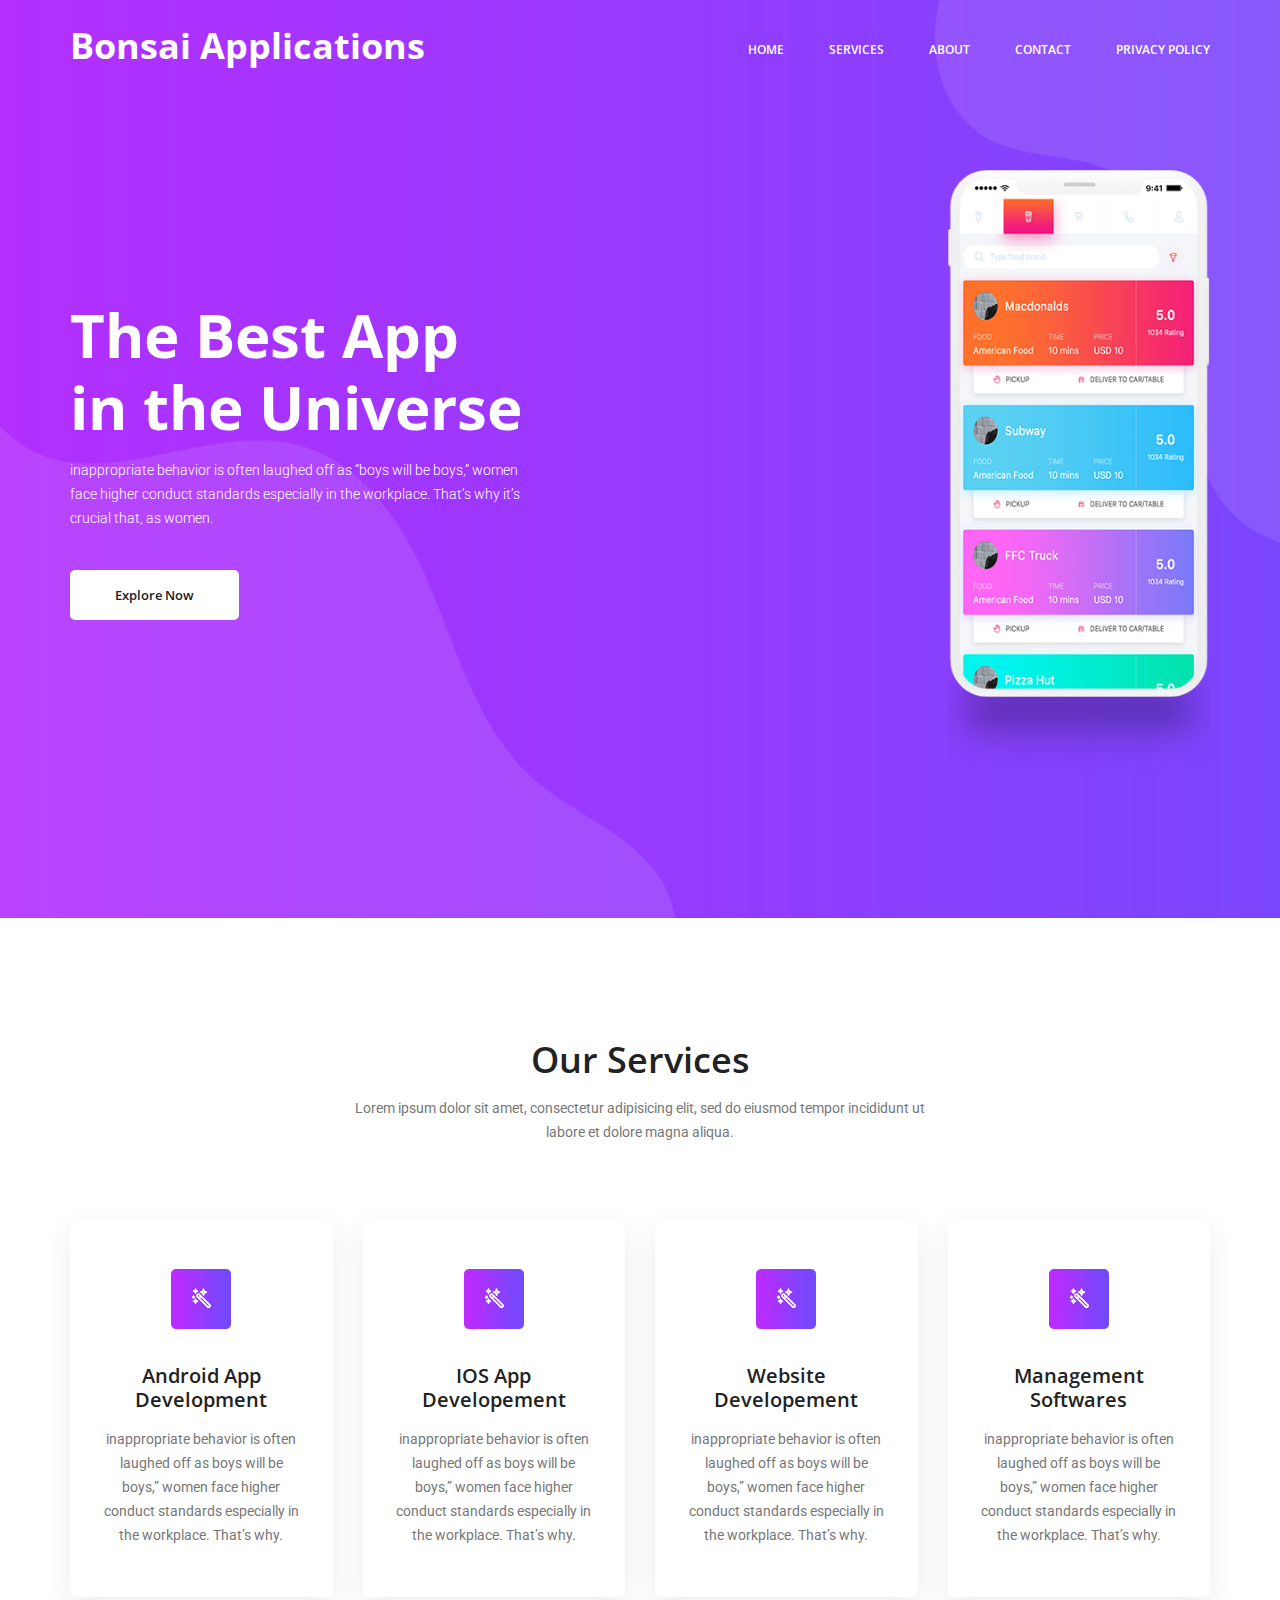
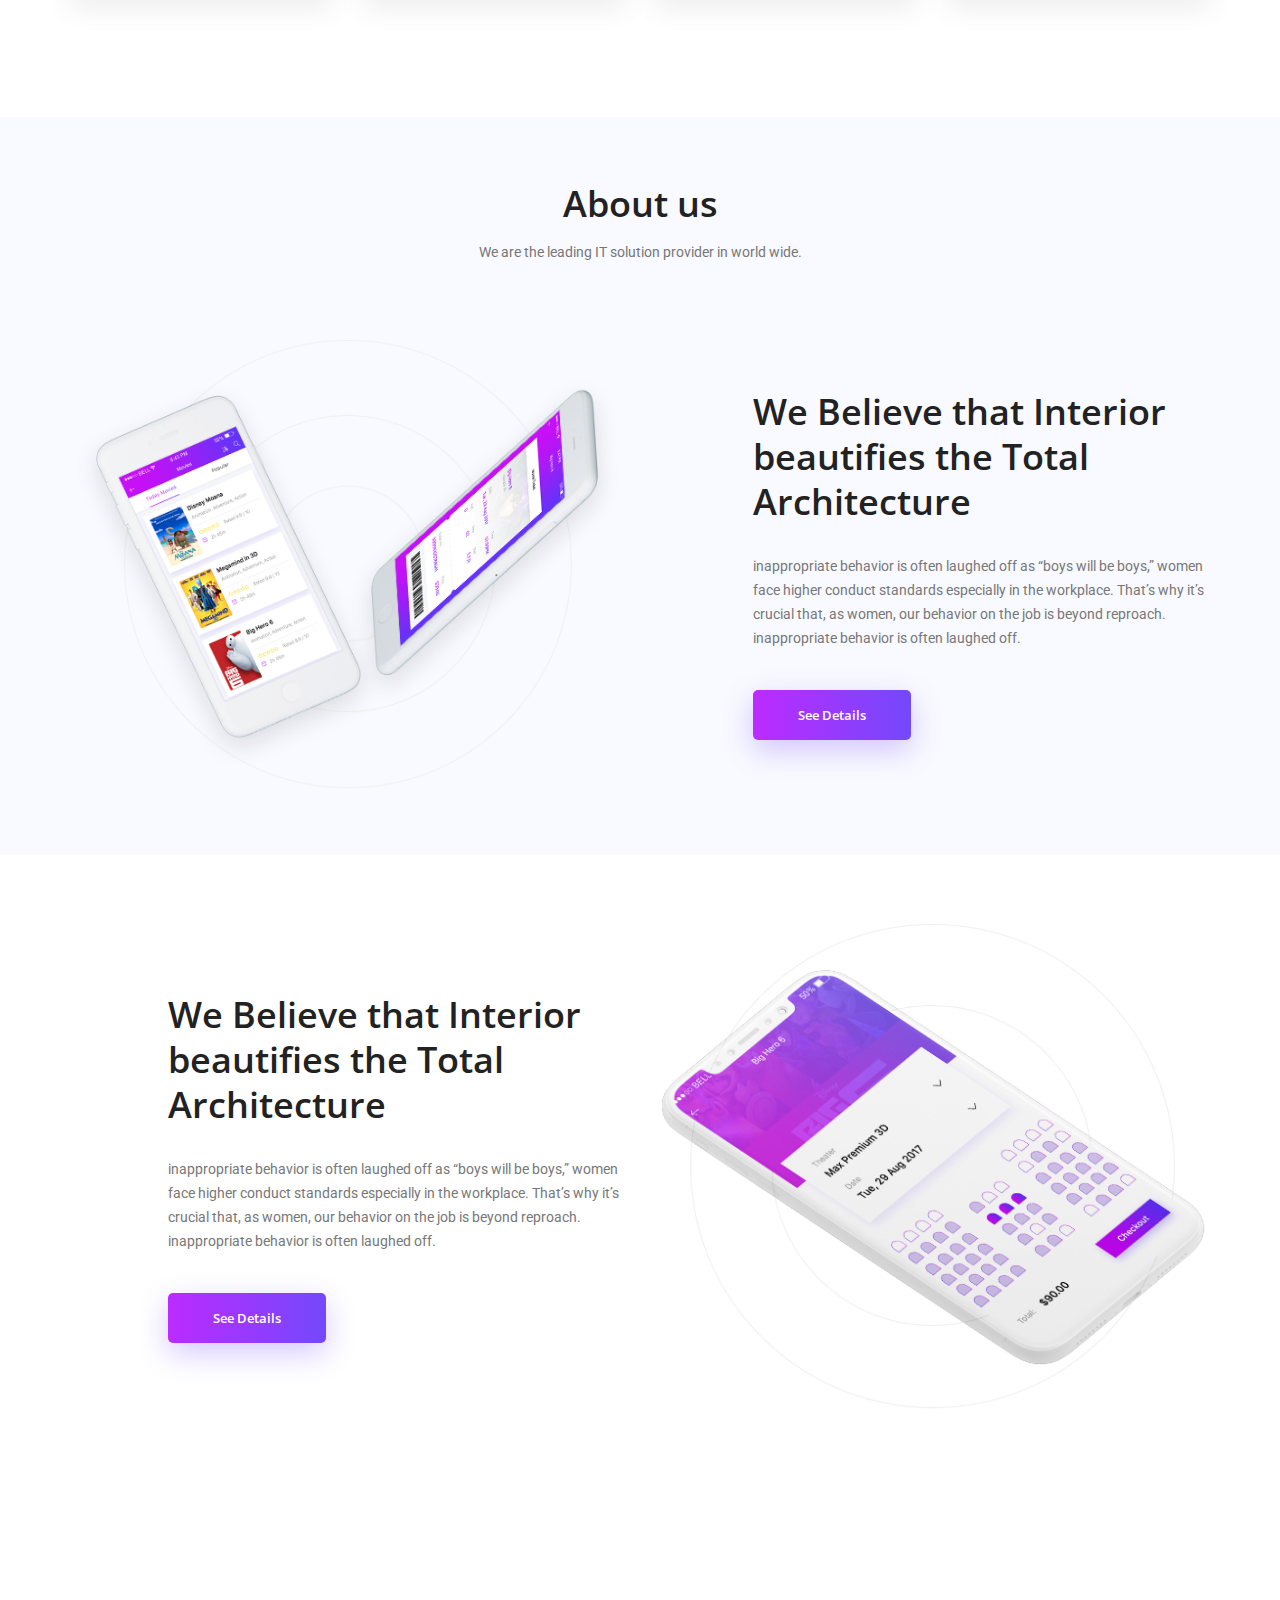
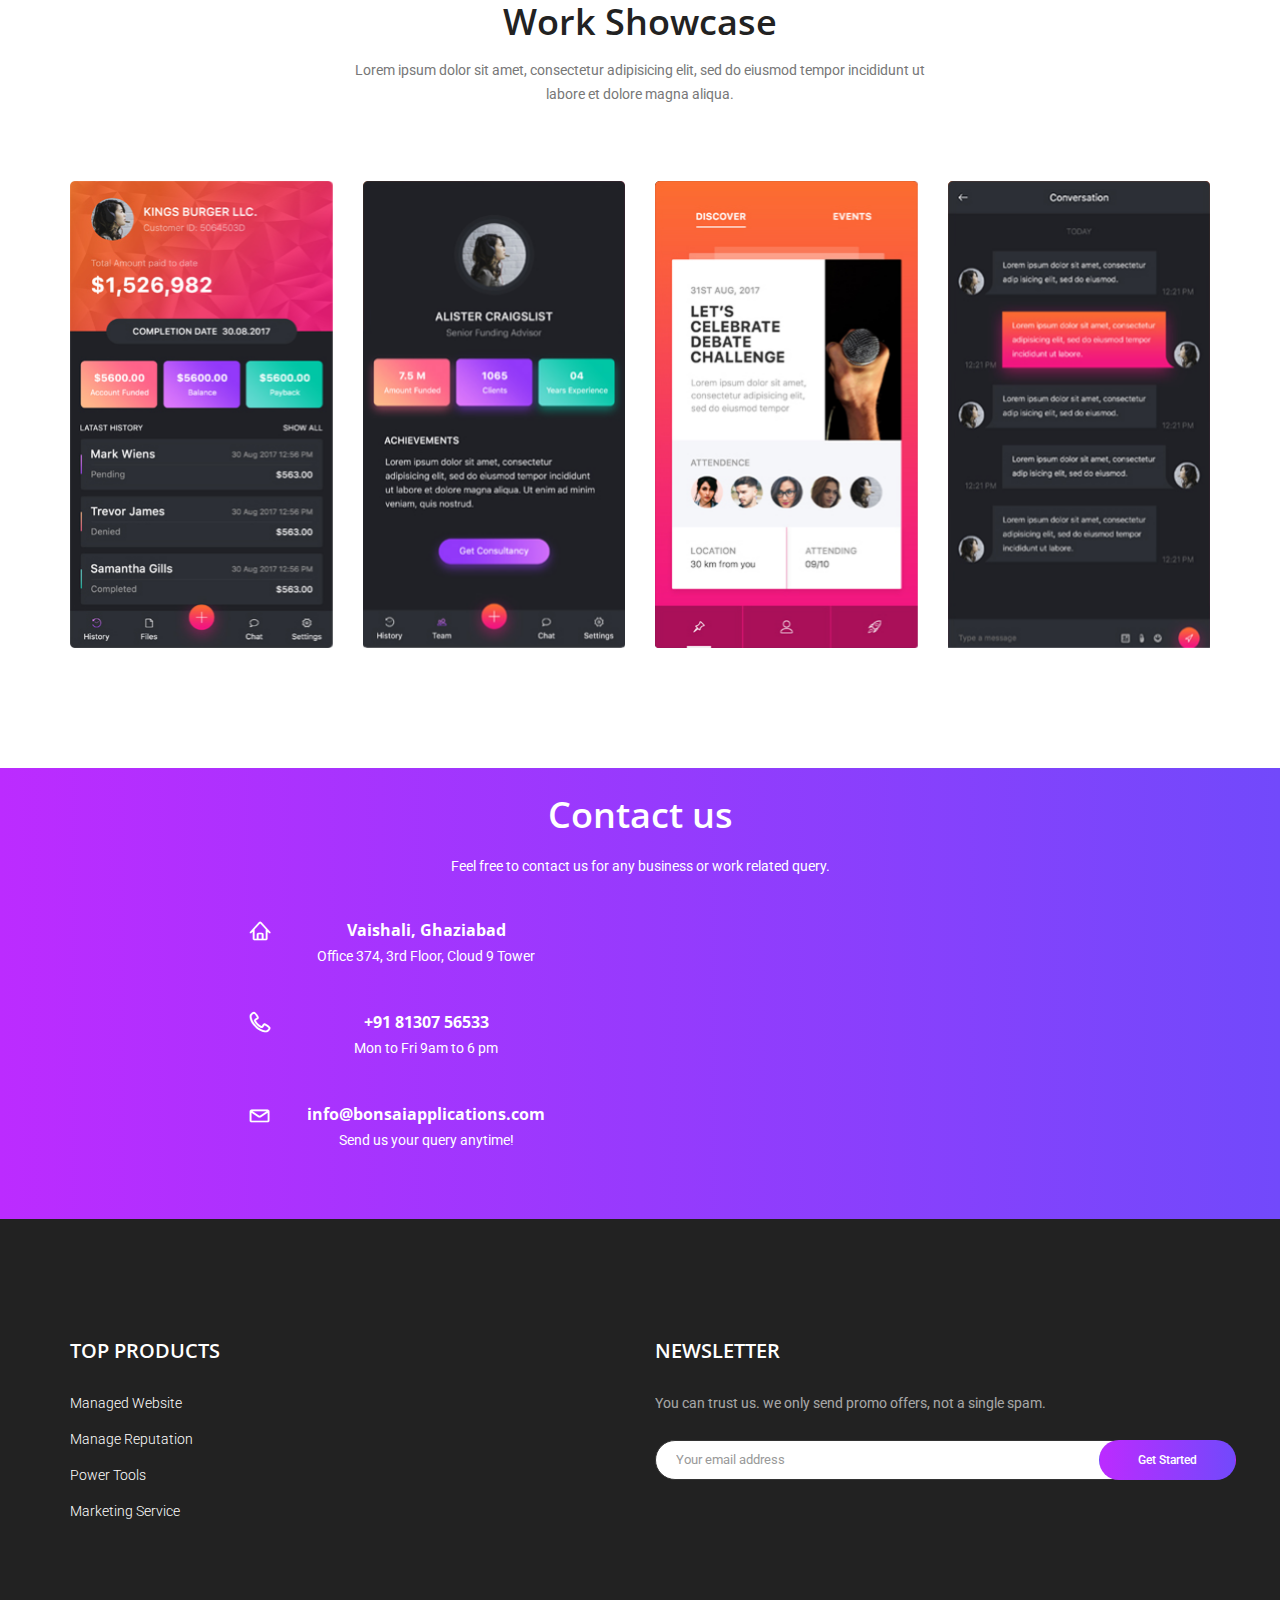
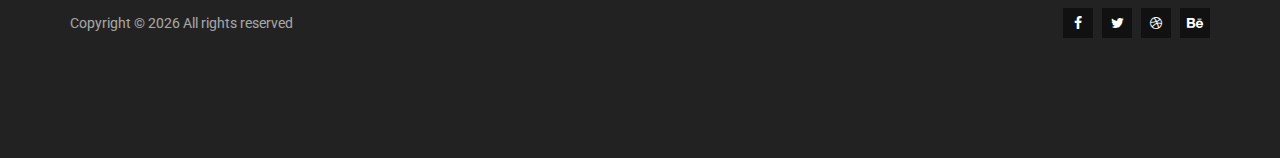
<file: index.html>
<!doctype html>
<html lang="en">

<head>
	<!-- Global site tag (gtag.js) - Google Analytics -->
	<script async src="https://www.googletagmanager.com/gtag/js?id=UA-156518181-1"></script>
	<script>
		window.dataLayer = window.dataLayer || [];
		function gtag() { dataLayer.push(arguments); }
		gtag('js', new Date());

		gtag('config', 'UA-156518181-1');
	</script>

	<!-- Required meta tags -->
	<meta charset="utf-8">
	<meta name="viewport" content="width=device-width, initial-scale=1, shrink-to-fit=no">
	<!-- <meta name="theme-color" content="#7249fb"> -->
	<link rel="icon" href="img/favicon.png" type="image/png">
	<title>Bonsai Applications </title>
	<!-- Bootstrap CSS -->
	<link rel="stylesheet" href="css/bootstrap.css">
	<link rel="stylesheet" href="vendors/linericon/style.css">
	<link rel="stylesheet" href="css/font-awesome.min.css">
	<link rel="stylesheet" href="vendors/owl-carousel/owl.carousel.min.css">
	<link rel="stylesheet" href="vendors/lightbox/simpleLightbox.css">
	<link rel="stylesheet" href="vendors/nice-select/css/nice-select.css">
	<link rel="stylesheet" href="vendors/animate-css/animate.css">
	<link rel="stylesheet" href="vendors/popup/magnific-popup.css">
	<!-- main css -->
	<link rel="stylesheet" href="css/style.css">
	<link rel="stylesheet" href="css/responsive.css">
	<style>
		.p_25 {
			padding: 25px;
		}
	</style>
</head>

<body data-spy="scroll" data-target="#mainNav" data-offset="70">

	<!--================Header Menu Area =================-->
	<header class="header_area">
		<div class="main_menu" id="mainNav">
			<nav class="navbar navbar-expand-lg navbar-light">
				<div class="container">
					<!-- Brand and toggle get grouped for better mobile display -->
					<a class="navbar-brand logo_h" href="index.html">
						<!-- <img src="img/logo.png" alt=""/> -->
						<h1 class="text-white font-weight-bold">Bonsai Applications</h1>
					</a>
					<button class="navbar-toggler" type="button" data-toggle="collapse"
						data-target="#navbarSupportedContent" aria-controls="navbarSupportedContent"
						aria-expanded="false" aria-label="Toggle navigation">
						<span class="icon-bar"></span>
						<span class="icon-bar"></span>
						<span class="icon-bar"></span>
					</button>
					<!-- Collect the nav links, forms, and other content for toggling -->
					<div class="collapse navbar-collapse offset" id="navbarSupportedContent">
						<ul class="nav navbar-nav menu_nav ml-auto">
							<li class="nav-item active"><a class="nav-link" href="#home">Home</a></li>
							<li class="nav-item"><a class="nav-link" href="#services">Services</a></li>
							<li class="nav-item"><a class="nav-link" href="#about">About</a>
							<li class="nav-item"><a class="nav-link" href="#contact">Contact</a>
							<li class="nav-item"><a class="nav-link" href="privacy-policy.html">Privacy Policy</a>

						</ul>
					</div>
				</div>
			</nav>
		</div>
	</header>
	<!--================Header Menu Area =================-->

	<!--================Home Banner Area =================-->
	<section class="home_banner_area" id="home">
		<div class="banner_inner">
			<div class="container">
				<div class="row banner_content">
					<div class="col-lg-9">
						<h2>The Best App <br />in the Universe</h2>
						<p>inappropriate behavior is often laughed off as “boys will be boys,” women face higher conduct
							standards especially in the workplace. That’s why it’s crucial that, as women.</p>
						<a class="banner_btn" href="#">Explore Now</a>
					</div>
					<div class="col-lg-3">
						<div class="banner_map_img">
							<img class="img-fluid" src="img/banner/right-mobile.png" alt="">
						</div>
					</div>
				</div>
			</div>
		</div>
	</section>
	<!--================End Home Banner Area =================-->

	<!--================Feature Area =================-->
	<section class="feature_area p_120" id="services">
		<div class="container">
			<div class="main_title">
				<h2>Our Services</h2>
				<p>Lorem ipsum dolor sit amet, consectetur adipisicing elit, sed do eiusmod tempor incididunt ut labore
					et dolore magna aliqua.</p>
			</div>
			<div class="feature_inner row">
				<div class="col-lg-3 col-md-6">
					<div class="feature_item text-center">
						<img src="img/icon/f-icon-1.png" alt="">
						<h4>Android App Development</h4>
						<p>inappropriate behavior is often laughed off as boys will be boys,” women face higher conduct
							standards especially in the workplace. That’s why.</p>
					</div>
				</div>
				<div class="col-lg-3 col-md-6">
					<div class="feature_item text-center">
						<img src="img/icon/f-icon-1.png" alt="">
						<h4>IOS App Developement</h4>
						<p>inappropriate behavior is often laughed off as boys will be boys,” women face higher conduct
							standards especially in the workplace. That’s why.</p>
					</div>
				</div>
				<div class="col-lg-3 col-md-6">
					<div class="feature_item text-center">
						<img src="img/icon/f-icon-1.png" alt="">
						<h4>Website Developement</h4>
						<p>inappropriate behavior is often laughed off as boys will be boys,” women face higher conduct
							standards especially in the workplace. That’s why.</p>
					</div>
				</div>
				<div class="col-lg-3 col-md-6">
					<div class="feature_item text-center">
						<img src="img/icon/f-icon-1.png" alt="">
						<h4>Management Softwares</h4>
						<p>inappropriate behavior is often laughed off as boys will be boys,” women face higher conduct
							standards especially in the workplace. That’s why.</p>
					</div>
				</div>
			</div>
		</div>
	</section>
	<!--================End Feature Area =================-->

	<!--================Interior Area =================-->
	<section class="interior_area" id="about">
		<div class="container">
			<div class="main_title">
				<h2>About us</h2>
				<p>We are the leading IT solution provider in world wide.</p>
			</div>
			<div class="interior_inner row">
				<div class="col-lg-6">
					<img class="img-fluid" src="img/interior-1.png" alt="">
				</div>
				<div class="col-lg-5 offset-lg-1">
					<div class="interior_text">
						<h4>We Believe that Interior beautifies the Total Architecture</h4>
						<p>inappropriate behavior is often laughed off as “boys will be boys,” women face higher conduct
							standards especially in the workplace. That’s why it’s crucial that, as women, our behavior
							on the job is beyond reproach. inappropriate behavior is often laughed off.</p>
						<a class="main_btn" href="#">See Details</a>
					</div>
				</div>
			</div>
		</div>
	</section>
	<!--================End Interior Area =================-->

	<!--================Interior Area =================-->
	<section class="interior_area interior_two">
		<div class="container">
			<div class="interior_inner row">
				<div class="col-lg-5 offset-lg-1">
					<div class="interior_text">
						<h4>We Believe that Interior beautifies the Total Architecture</h4>
						<p>inappropriate behavior is often laughed off as “boys will be boys,” women face higher conduct
							standards especially in the workplace. That’s why it’s crucial that, as women, our behavior
							on the job is beyond reproach. inappropriate behavior is often laughed off.</p>
						<a class="main_btn" href="#">See Details</a>
					</div>
				</div>
				<div class="col-lg-6">
					<img class="img-fluid" src="img/interior-2.png" alt="">
				</div>
			</div>
		</div>
	</section>
	<!--================End Interior Area =================-->

	<!--================Price Area =================-->
	<!-- <section class="price_area p_120" id="price">
		<div class="container">
			<div class="main_title">
				<h2>Pricing Table</h2>
				<p>Lorem ipsum dolor sit amet, consectetur adipisicing elit, sed do eiusmod tempor incididunt ut labore
					et dolore magna aliqua.</p>
			</div>
			<div class="price_item_inner row">
				<div class="col-lg-4">
					<div class="price_item">
						<div class="price_head">
							<div class="float-left">
								<h3>Standard</h3>
								<p>For the individuals</p>
							</div>
							<div class="float-right">
								<h2>£199</h2>
							</div>
						</div>
						<div class="price_body">
							<ul class="list">
								<li><a href="#">2.5 GB Free Photos</a></li>
								<li><a href="#">Secure Online Transfer Indeed</a></li>
								<li><a href="#">Unlimited Styles for interface</a></li>
								<li><a href="#">Reliable Customer Service</a></li>
								<li><a href="#">Manual Backup Provided</a></li>
							</ul>
						</div>
						<div class="price_footer">
							<a class="main_btn2" href="#">Purchase Plan</a>
						</div>
					</div>
				</div>
				<div class="col-lg-4">
					<div class="price_item">
						<div class="price_head">
							<div class="float-left">
								<h3>Standard</h3>
								<p>For the individuals</p>
							</div>
							<div class="float-right">
								<h2>£199</h2>
							</div>
						</div>
						<div class="price_body">
							<ul class="list">
								<li><a href="#">2.5 GB Free Photos</a></li>
								<li><a href="#">Secure Online Transfer Indeed</a></li>
								<li><a href="#">Unlimited Styles for interface</a></li>
								<li><a href="#">Reliable Customer Service</a></li>
								<li><a href="#">Manual Backup Provided</a></li>
							</ul>
						</div>
						<div class="price_footer">
							<a class="main_btn2" href="#">Purchase Plan</a>
						</div>
					</div>
				</div>
				<div class="col-lg-4">
					<div class="price_item">
						<div class="price_head">
							<div class="float-left">
								<h3>Standard</h3>
								<p>For the individuals</p>
							</div>
							<div class="float-right">
								<h2>£199</h2>
							</div>
						</div>
						<div class="price_body">
							<ul class="list">
								<li><a href="#">2.5 GB Free Photos</a></li>
								<li><a href="#">Secure Online Transfer Indeed</a></li>
								<li><a href="#">Unlimited Styles for interface</a></li>
								<li><a href="#">Reliable Customer Service</a></li>
								<li><a href="#">Manual Backup Provided</a></li>
							</ul>
						</div>
						<div class="price_footer">
							<a class="main_btn2" href="#">Purchase Plan</a>
						</div>
					</div>
				</div>
			</div>
		</div>
	</section> -->
	<!--================End Price Area =================-->

	<!--================Feature Area =================-->
	<section class="screenshot_area p_120" id="screen">
		<div class="container">
			<div class="main_title">
				<h2>Work Showcase</h2>
				<p>Lorem ipsum dolor sit amet, consectetur adipisicing elit, sed do eiusmod tempor incididunt ut labore
					et dolore magna aliqua.</p>
			</div>
			<div class="screenshot_inner owl-carousel">
				<div class="item">
					<img src="img/feature/feature-1.jpg" alt="">
				</div>
				<div class="item">
					<img src="img/feature/feature-2.jpg" alt="">
				</div>
				<div class="item">
					<img src="img/feature/feature-3.jpg" alt="">
				</div>
				<div class="item">
					<img src="img/feature/feature-4.jpg" alt="">
				</div>
			</div>
		</div>
	</section>
	<!--================End Feature Area =================-->

	<!--================Testimonials Area =================-->
	<!-- <section class="testimonials_area p_120">
		<div class="container">
			<div class="main_title">
				<h2>Testimonials</h2>
				<p>Lorem ipsum dolor sit amet, consectetur adipisicing elit, sed do eiusmod tempor incididunt ut labore
					et dolore magna aliqua.</p>
			</div>
			<div class="testi_slider owl-carousel">
				<div class="item">
					<div class="testi_item">
						<div class="media">
							<div class="d-flex">
								<img src="img/testimonials/testi-1.png" alt="">
							</div>
							<div class="media-body">
								<p>Accessories Here you can find the best computer accessory for your laptop, monitor,
									printer, scanner, speaker, projector, hardware.</p>
								<h4>Mark Alviro Wiens</h4>
								<h5>CEO at Google</h5>
							</div>
						</div>
					</div>
				</div>
				<div class="item">
					<div class="testi_item">
						<div class="media">
							<div class="d-flex">
								<img src="img/testimonials/testi-2.png" alt="">
							</div>
							<div class="media-body">
								<p>Accessories Here you can find the best computer accessory for your laptop, monitor,
									printer, scanner, speaker, projector, hardware.</p>
								<h4>Mark Alviro Wiens</h4>
								<h5>CEO at Google</h5>
							</div>
						</div>
					</div>
				</div>
			</div>
		</div>
	</section> -->
	<!--================End Testimonials Area =================-->


	<section class="download_app_area contact_area p_25" id="contact">
		<div class="container">
			<div class="app_inner">
				<h2>Contact us</h2>
				<p>Feel free to contact us for any business or work related query.</p>
				<div>
					<div class="row">
						<div class="col-lg-5">
							<div class="contact_info">
								<div class="info_item ">
									<i class="lnr lnr-home text-white"></i>
									<h6 class="text-white">Vaishali, Ghaziabad</h6>
									<p>Office 374, 3rd Floor, Cloud 9 Tower</p>
								</div>
								<div class="info_item">
									<i class="lnr lnr-phone-handset text-white"></i>
									<h6><a href="#" class="text-white">+91 81307 56533</a></h6>
									<p>Mon to Fri 9am to 6 pm</p>
								</div>
								<div class="info_item">
									<i class="lnr lnr-envelope text-white"></i>
									<h6><a href="#" class="text-white">info@bonsaiapplications.com</a></h6>
									<p>Send us your query anytime!</p>
								</div>
							</div>
						</div>
						<!-- <div class="col-lg-9">
									<form class="row contact_form" action="contact_process.php" method="post" id="contactForm" novalidate="novalidate">
										<div class="col-md-6">
											<div class="form-group">
												<input type="text" class="form-control" id="name" name="name" placeholder="Enter your name">
											</div>
											<div class="form-group">
												<input type="email" class="form-control" id="email" name="email" placeholder="Enter email address">
											</div>
											<div class="form-group">
												<input type="text" class="form-control" id="subject" name="subject" placeholder="Enter Subject">
											</div>
										</div>
										<div class="col-md-6">
											<div class="form-group">
												<textarea class="form-control" name="message" id="message" rows="1" placeholder="Enter Message"></textarea>
											</div>
										</div>
										<div class="col-md-12 text-right">
											<button type="submit" value="submit" class="btn submit_btn">Send Message</button>
										</div>
									</form>
								</div> -->
					</div>
				</div>
			</div>
		</div>
	</section>


	<!--================ start footer Area  =================-->
	<footer class="footer-area p_120">
		<div class="container">
			<div class="row">
				<div class="col-lg-6  col-md-6 col-sm-6">
					<div class="single-footer-widget tp_widgets">
						<h6 class="footer_title">Top Products</h6>
						<ul class="list">
							<li><a href="#">Managed Website</a></li>
							<li><a href="#">Manage Reputation</a></li>
							<li><a href="#">Power Tools</a></li>
							<li><a href="#">Marketing Service</a></li>
						</ul>
					</div>
				</div>
				<div class="col-lg-6 col-md-6 col-sm-6">
					<div class="single-footer-widget news_widgets">
						<h6 class="footer_title">Newsletter</h6>
						<p>You can trust us. we only send promo offers, not a single spam.</p>
						<div id="mc_embed_signup">
							<form target="_blank"
								action="https://spondonit.us12.list-manage.com/subscribe/post?u=1462626880ade1ac87bd9c93a&amp;id=92a4423d01"
								method="get" class="subscribe_form relative">
								<div class="input-group d-flex flex-row">
									<input name="EMAIL" placeholder="Your email address" onfocus="this.placeholder = ''"
										onblur="this.placeholder = 'Email Address '" required="" type="email">
									<button class="btn sub-btn">Get Started</button>
								</div>
								<div class="mt-10 info"></div>
							</form>
						</div>
					</div>
				</div>
				<!-- <div class="col-lg-3 col-md-6 col-sm-6 offset-lg-1">
					<div class="single-footer-widget instafeed">
						<h6 class="footer_title">Instagram Feed</h6>
						<ul class="list instafeed d-flex flex-wrap">
							<li><img src="img/instagram/Image-01.jpg" alt=""></li>
							<li><img src="img/instagram/Image-02.jpg" alt=""></li>
							<li><img src="img/instagram/Image-03.jpg" alt=""></li>
							<li><img src="img/instagram/Image-04.jpg" alt=""></li>
							<li><img src="img/instagram/Image-05.jpg" alt=""></li>
							<li><img src="img/instagram/Image-06.jpg" alt=""></li>
							<li><img src="img/instagram/Image-07.jpg" alt=""></li>
							<li><img src="img/instagram/Image-08.jpg" alt=""></li>
						</ul>
					</div>
				</div> -->
			</div>
			<div class="row footer-bottom d-flex justify-content-between align-items-center">
				<p class="col-lg-8 col-md-8 footer-text m-0">
					Copyright &copy;
					<script>document.write(new Date().getFullYear());</script> All rights reserved
				</p>
				<div class="col-lg-4 col-md-4 footer-social">
					<a href="#"><i class="fa fa-facebook"></i></a>
					<a href="#"><i class="fa fa-twitter"></i></a>
					<a href="#"><i class="fa fa-dribbble"></i></a>
					<a href="#"><i class="fa fa-behance"></i></a>
				</div>
			</div>
		</div>
	</footer>
	<!--================ End footer Area  =================-->





	<!-- Optional JavaScript -->
	<!-- jQuery first, then Popper.js, then Bootstrap JS -->
	<script src="js/jquery-3.2.1.min.js"></script>
	<script src="js/popper.js"></script>
	<script src="js/bootstrap.min.js"></script>
	<script src="js/stellar.js"></script>
	<script src="vendors/lightbox/simpleLightbox.min.js"></script>
	<script src="vendors/nice-select/js/jquery.nice-select.min.js"></script>
	<script src="vendors/isotope/imagesloaded.pkgd.min.js"></script>
	<script src="vendors/isotope/isotope-min.js"></script>
	<script src="vendors/owl-carousel/owl.carousel.min.js"></script>
	<script src="js/jquery.ajaxchimp.min.js"></script>
	<script src="vendors/counter-up/jquery.waypoints.min.js"></script>
	<script src="vendors/counter-up/jquery.counterup.js"></script>
	<script src="js/mail-script.js"></script>
	<script src="vendors/popup/jquery.magnific-popup.min.js"></script>
	<script src="js/theme.js"></script>
</body>

</html>
</file>
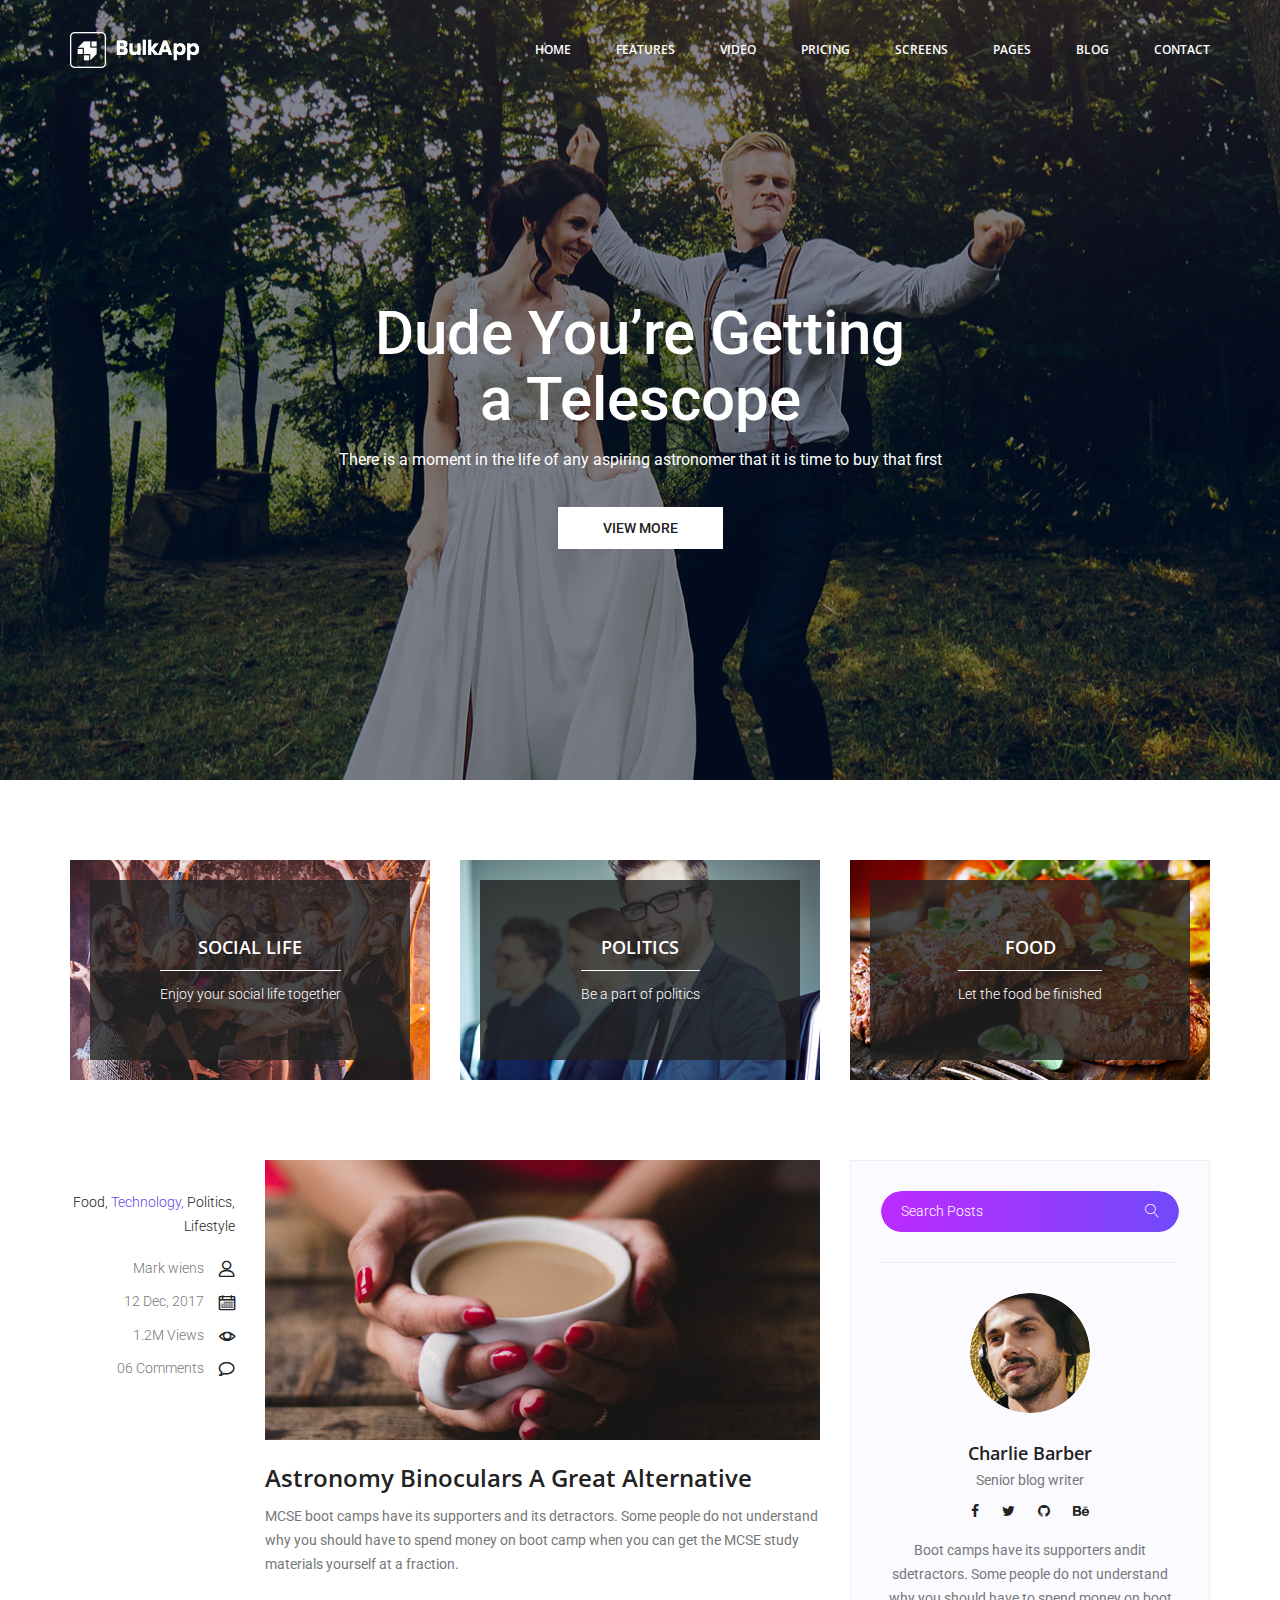
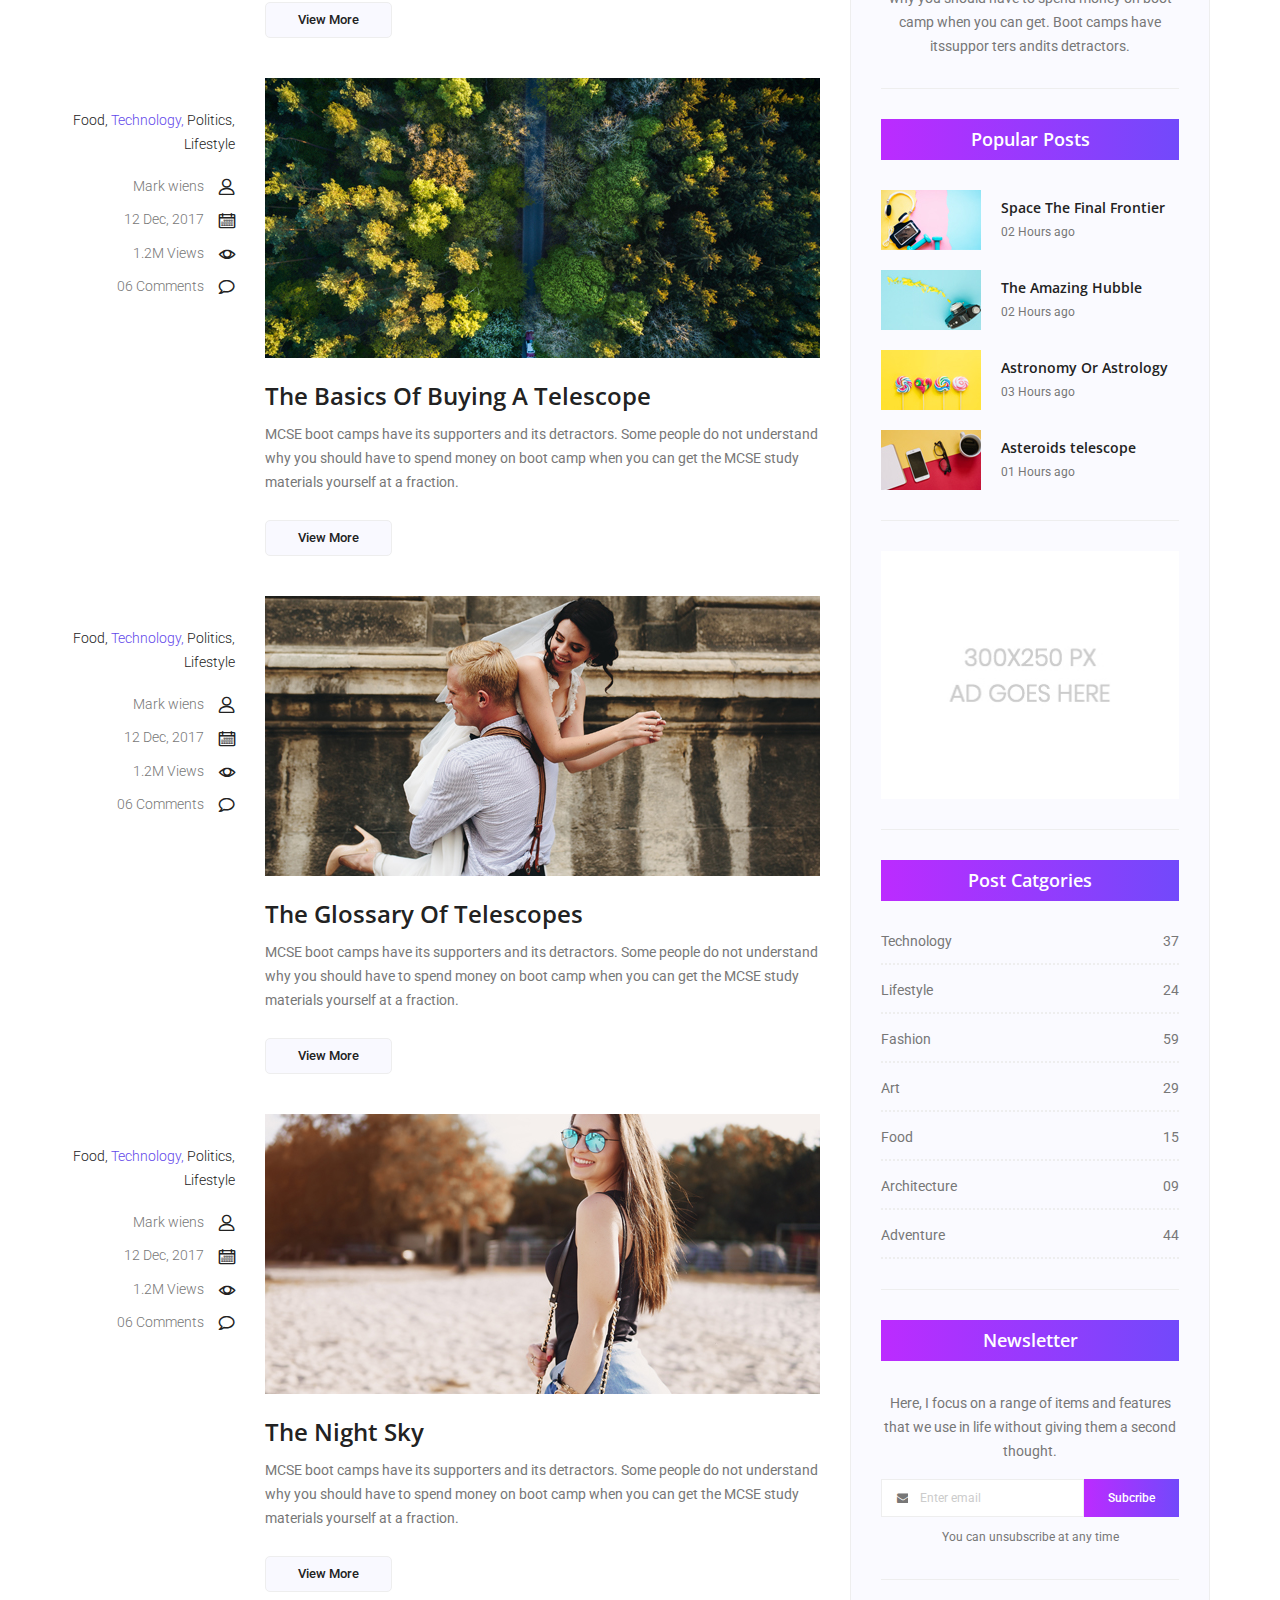
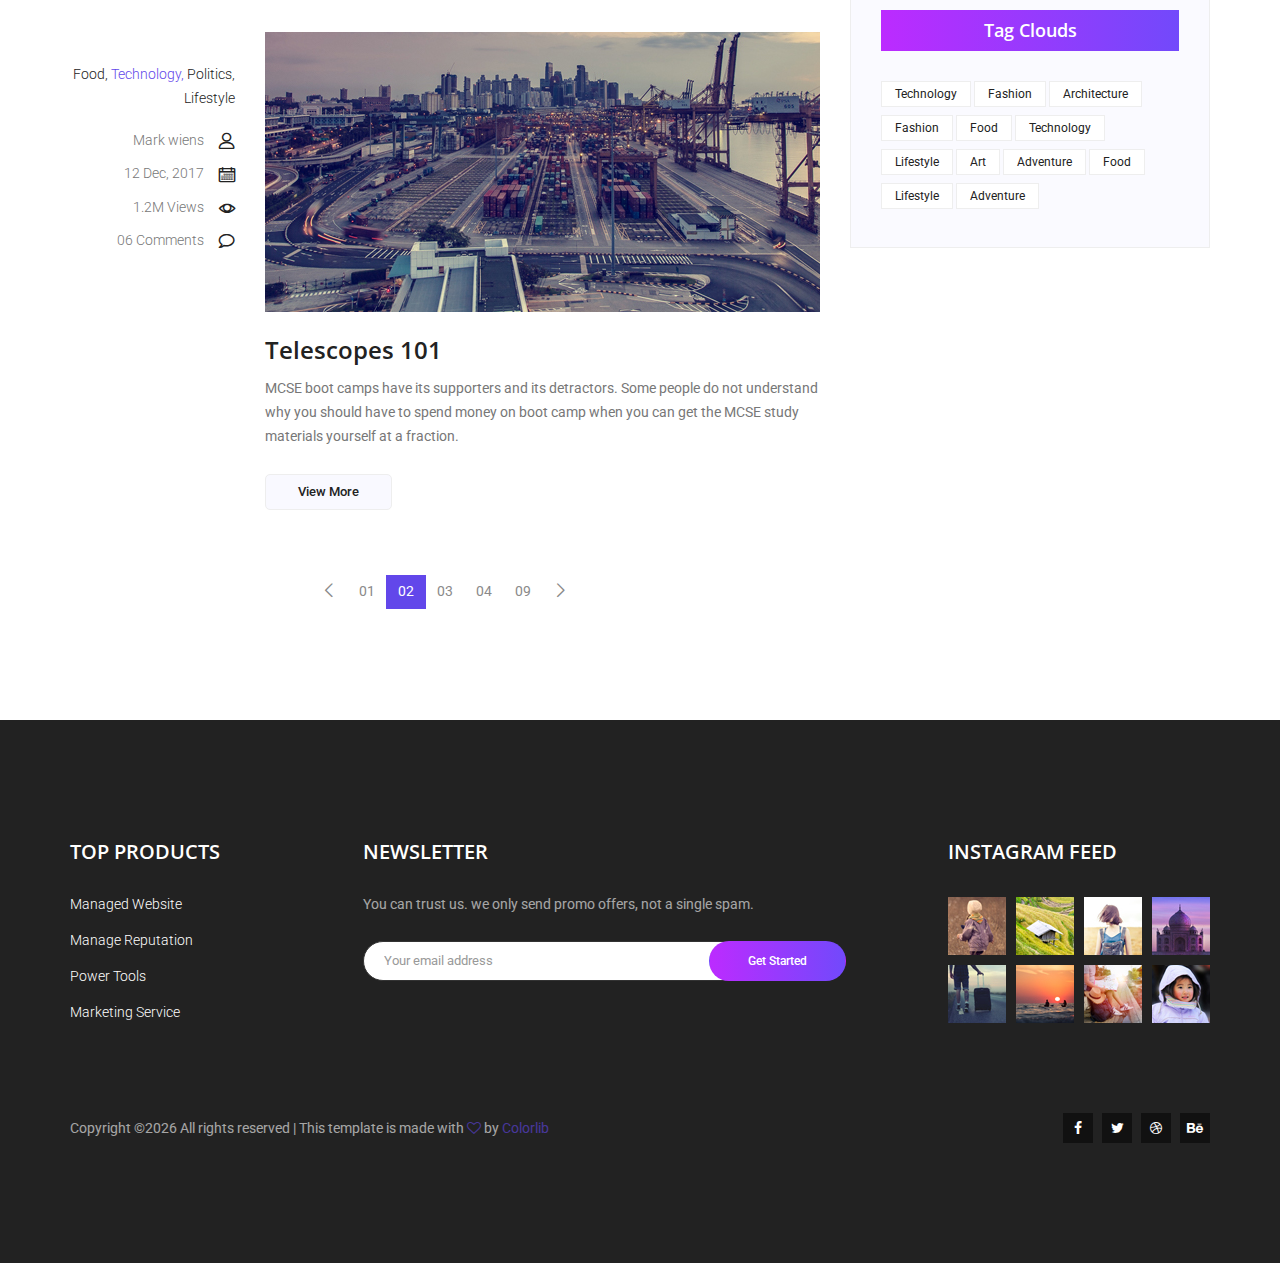
<file: blog.html>
<!doctype html>
<html lang="en">
    <head>
        <!-- Required meta tags -->
        <meta charset="utf-8">
        <meta name="viewport" content="width=device-width, initial-scale=1, shrink-to-fit=no">
        <link rel="icon" href="img/favicon.png" type="image/png">
        <title>BulkApp</title>
        <!-- Bootstrap CSS -->
        <link rel="stylesheet" href="css/bootstrap.css">
        <link rel="stylesheet" href="vendors/linericon/style.css">
        <link rel="stylesheet" href="css/font-awesome.min.css">
        <link rel="stylesheet" href="vendors/owl-carousel/owl.carousel.min.css">
        <link rel="stylesheet" href="vendors/lightbox/simpleLightbox.css">
        <link rel="stylesheet" href="vendors/nice-select/css/nice-select.css">
        <link rel="stylesheet" href="vendors/animate-css/animate.css">
        <!-- main css -->
        <link rel="stylesheet" href="css/style.css">
        <link rel="stylesheet" href="css/responsive.css">
    </head>
    <body>
        
        <!--================Header Menu Area =================-->
        <header class="header_area">
            <div class="main_menu">
            	<nav class="navbar navbar-expand-lg navbar-light">
					<div class="container">
						<!-- Brand and toggle get grouped for better mobile display -->
						<a class="navbar-brand logo_h" href="index.html"><img src="img/logo.png" alt=""></a>
						<button class="navbar-toggler" type="button" data-toggle="collapse" data-target="#navbarSupportedContent" aria-controls="navbarSupportedContent" aria-expanded="false" aria-label="Toggle navigation">
							<span class="icon-bar"></span>
							<span class="icon-bar"></span>
							<span class="icon-bar"></span>
						</button>
						<!-- Collect the nav links, forms, and other content for toggling -->
						<div class="collapse navbar-collapse offset" id="navbarSupportedContent">
							<ul class="nav navbar-nav menu_nav ml-auto">
								<li class="nav-item active"><a class="nav-link" href="index.html">Home</a></li> 
								<li class="nav-item"><a class="nav-link" href="index.html">FEATURES</a></li> 
								<li class="nav-item"><a class="nav-link" href="index.html">VIDEO</a>
								<li class="nav-item"><a class="nav-link" href="index.html">PRICING</a>
								<li class="nav-item"><a class="nav-link" href="index.html">SCREENS</a>
								<li class="nav-item submenu dropdown">
									<a href="#" class="nav-link dropdown-toggle" data-toggle="dropdown" role="button" aria-haspopup="true" aria-expanded="false">Pages</a>
									<ul class="dropdown-menu">
										<li class="nav-item"><a class="nav-link" href="elements.html">Elements</a></li>
									</ul>
								</li> 
								<li class="nav-item submenu dropdown">
									<a href="#" class="nav-link dropdown-toggle" data-toggle="dropdown" role="button" aria-haspopup="true" aria-expanded="false">Blog</a>
									<ul class="dropdown-menu">
										<li class="nav-item"><a class="nav-link" href="blog.html">Blog</a></li>
										<li class="nav-item"><a class="nav-link" href="single-blog.html">Blog Details</a></li>
									</ul>
								</li> 
								<li class="nav-item"><a class="nav-link" href="contact.html">Contact</a></li>
							</ul>
						</div> 
					</div>
            	</nav>
            </div>
        </header>
        <!--================Header Menu Area =================-->
        
        <!--================Home Banner Area =================-->
        <section class="home_banner_area blog_banner">
            <div class="banner_inner d-flex align-items-center">
            	<div class="overlay bg-parallax" data-stellar-ratio="0.9" data-stellar-vertical-offset="0" data-background=""></div>
				<div class="container">
					<div class="blog_b_text text-center">
						<h2>Dude You’re Getting <br /> a Telescope</h2>
						<p>There is a moment in the life of any aspiring astronomer that it is time to buy that first</p>
						<a class="white_bg_btn" href="#">View More</a>
					</div>
				</div>
            </div>
        </section>
        <!--================End Home Banner Area =================-->
        
        <!--================Blog Categorie Area =================-->
        <section class="blog_categorie_area">
            <div class="container">
                <div class="row">
                    <div class="col-lg-4">
                        <div class="categories_post">
                            <img src="img/blog/cat-post/cat-post-3.jpg" alt="post">
                            <div class="categories_details">
                                <div class="categories_text">
                                    <a href="blog-details.html"><h5>Social Life</h5></a>
                                    <div class="border_line"></div>
                                    <p>Enjoy your social life together</p>
                                </div>
                            </div>
                        </div>
                    </div>
                    <div class="col-lg-4">
                        <div class="categories_post">
                            <img src="img/blog/cat-post/cat-post-2.jpg" alt="post">
                            <div class="categories_details">
                                <div class="categories_text">
                                    <a href="blog-details.html"><h5>Politics</h5></a>
                                    <div class="border_line"></div>
                                    <p>Be a part of politics</p>
                                </div>
                            </div>
                        </div>
                    </div>
                    <div class="col-lg-4">
                        <div class="categories_post">
                            <img src="img/blog/cat-post/cat-post-1.jpg" alt="post">
                            <div class="categories_details">
                                <div class="categories_text">
                                    <a href="blog-details.html"><h5>Food</h5></a>
                                    <div class="border_line"></div>
                                    <p>Let the food be finished</p>
                                </div>
                            </div>
                        </div>
                    </div>
                </div>
            </div>
        </section>
        <!--================Blog Categorie Area =================-->
        
        <!--================Blog Area =================-->
        <section class="blog_area">
            <div class="container">
                <div class="row">
                    <div class="col-lg-8">
                        <div class="blog_left_sidebar">
                            <article class="row blog_item">
                               <div class="col-md-3">
                                   <div class="blog_info text-right">
                                        <div class="post_tag">
                                            <a href="#">Food,</a>
                                            <a class="active" href="#">Technology,</a>
                                            <a href="#">Politics,</a>
                                            <a href="#">Lifestyle</a>
                                        </div>
                                        <ul class="blog_meta list">
                                            <li><a href="#">Mark wiens<i class="lnr lnr-user"></i></a></li>
                                            <li><a href="#">12 Dec, 2017<i class="lnr lnr-calendar-full"></i></a></li>
                                            <li><a href="#">1.2M Views<i class="lnr lnr-eye"></i></a></li>
                                            <li><a href="#">06 Comments<i class="lnr lnr-bubble"></i></a></li>
                                        </ul>
                                    </div>
                               </div>
                                <div class="col-md-9">
                                    <div class="blog_post">
                                        <img src="img/blog/main-blog/m-blog-1.jpg" alt="">
                                        <div class="blog_details">
                                            <a href="single-blog.html"><h2>Astronomy Binoculars A Great Alternative</h2></a>
                                            <p>MCSE boot camps have its supporters and its detractors. Some people do not understand why you should have to spend money on boot camp when you can get the MCSE study materials yourself at a fraction.</p>
                                            <a href="single-blog.html" class="blog_btn">View More</a>
                                        </div>
                                    </div>
                                </div>
                            </article>
                            <article class="row blog_item">
                               <div class="col-md-3">
                                   <div class="blog_info text-right">
                                        <div class="post_tag">
                                            <a href="#">Food,</a>
                                            <a class="active" href="#">Technology,</a>
                                            <a href="#">Politics,</a>
                                            <a href="#">Lifestyle</a>
                                        </div>
                                        <ul class="blog_meta list">
                                            <li><a href="#">Mark wiens<i class="lnr lnr-user"></i></a></li>
                                            <li><a href="#">12 Dec, 2017<i class="lnr lnr-calendar-full"></i></a></li>
                                            <li><a href="#">1.2M Views<i class="lnr lnr-eye"></i></a></li>
                                            <li><a href="#">06 Comments<i class="lnr lnr-bubble"></i></a></li>
                                        </ul>
                                    </div>
                               </div>
                                <div class="col-md-9">
                                    <div class="blog_post">
                                        <img src="img/blog/main-blog/m-blog-2.jpg" alt="">
                                        <div class="blog_details">
                                            <a href="single-blog.html"><h2>The Basics Of Buying A Telescope</h2></a>
                                            <p>MCSE boot camps have its supporters and its detractors. Some people do not understand why you should have to spend money on boot camp when you can get the MCSE study materials yourself at a fraction.</p>
                                            <a href="single-blog.html" class="blog_btn">View More</a>
                                        </div>
                                    </div>
                                </div>
                            </article>
                            <article class="row blog_item">
                               <div class="col-md-3">
                                   <div class="blog_info text-right">
                                        <div class="post_tag">
                                            <a href="#">Food,</a>
                                            <a class="active" href="#">Technology,</a>
                                            <a href="#">Politics,</a>
                                            <a href="#">Lifestyle</a>
                                        </div>
                                        <ul class="blog_meta list">
                                            <li><a href="#">Mark wiens<i class="lnr lnr-user"></i></a></li>
                                            <li><a href="#">12 Dec, 2017<i class="lnr lnr-calendar-full"></i></a></li>
                                            <li><a href="#">1.2M Views<i class="lnr lnr-eye"></i></a></li>
                                            <li><a href="#">06 Comments<i class="lnr lnr-bubble"></i></a></li>
                                        </ul>
                                    </div>
                               </div>
                                <div class="col-md-9">
                                    <div class="blog_post">
                                        <img src="img/blog/main-blog/m-blog-3.jpg" alt="">
                                        <div class="blog_details">
                                            <a href="single-blog.html"><h2>The Glossary Of Telescopes</h2></a>
                                            <p>MCSE boot camps have its supporters and its detractors. Some people do not understand why you should have to spend money on boot camp when you can get the MCSE study materials yourself at a fraction.</p>
                                            <a href="single-blog.html" class="blog_btn">View More</a>
                                        </div>
                                    </div>
                                </div>
                            </article>
                            <article class="row blog_item">
                               <div class="col-md-3">
                                   <div class="blog_info text-right">
                                        <div class="post_tag">
                                            <a href="#">Food,</a>
                                            <a class="active" href="#">Technology,</a>
                                            <a href="#">Politics,</a>
                                            <a href="#">Lifestyle</a>
                                        </div>
                                        <ul class="blog_meta list">
                                            <li><a href="#">Mark wiens<i class="lnr lnr-user"></i></a></li>
                                            <li><a href="#">12 Dec, 2017<i class="lnr lnr-calendar-full"></i></a></li>
                                            <li><a href="#">1.2M Views<i class="lnr lnr-eye"></i></a></li>
                                            <li><a href="#">06 Comments<i class="lnr lnr-bubble"></i></a></li>
                                        </ul>
                                    </div>
                               </div>
                                <div class="col-md-9">
                                    <div class="blog_post">
                                        <img src="img/blog/main-blog/m-blog-4.jpg" alt="">
                                        <div class="blog_details">
                                            <a href="single-blog.html"><h2>The Night Sky</h2></a>
                                            <p>MCSE boot camps have its supporters and its detractors. Some people do not understand why you should have to spend money on boot camp when you can get the MCSE study materials yourself at a fraction.</p>
                                            <a href="single-blog.html" class="blog_btn">View More</a>
                                        </div>
                                    </div>
                                </div>
                            </article>
                            <article class="row blog_item">
                               <div class="col-md-3">
                                   <div class="blog_info text-right">
                                        <div class="post_tag">
                                            <a href="#">Food,</a>
                                            <a class="active" href="#">Technology,</a>
                                            <a href="#">Politics,</a>
                                            <a href="#">Lifestyle</a>
                                        </div>
                                        <ul class="blog_meta list">
                                            <li><a href="#">Mark wiens<i class="lnr lnr-user"></i></a></li>
                                            <li><a href="#">12 Dec, 2017<i class="lnr lnr-calendar-full"></i></a></li>
                                            <li><a href="#">1.2M Views<i class="lnr lnr-eye"></i></a></li>
                                            <li><a href="#">06 Comments<i class="lnr lnr-bubble"></i></a></li>
                                        </ul>
                                    </div>
                               </div>
                                <div class="col-md-9">
                                    <div class="blog_post">
                                        <img src="img/blog/main-blog/m-blog-5.jpg" alt="">
                                        <div class="blog_details">
                                            <a href="single-blog.html"><h2>Telescopes 101</h2></a>
                                            <p>MCSE boot camps have its supporters and its detractors. Some people do not understand why you should have to spend money on boot camp when you can get the MCSE study materials yourself at a fraction.</p>
                                            <a href="single-blog.html" class="blog_btn">View More</a>
                                        </div>
                                    </div>
                                </div>
                            </article>
                            <nav class="blog-pagination justify-content-center d-flex">
		                        <ul class="pagination">
		                            <li class="page-item">
		                                <a href="#" class="page-link" aria-label="Previous">
		                                    <span aria-hidden="true">
		                                        <span class="lnr lnr-chevron-left"></span>
		                                    </span>
		                                </a>
		                            </li>
		                            <li class="page-item"><a href="#" class="page-link">01</a></li>
		                            <li class="page-item active"><a href="#" class="page-link">02</a></li>
		                            <li class="page-item"><a href="#" class="page-link">03</a></li>
		                            <li class="page-item"><a href="#" class="page-link">04</a></li>
		                            <li class="page-item"><a href="#" class="page-link">09</a></li>
		                            <li class="page-item">
		                                <a href="#" class="page-link" aria-label="Next">
		                                    <span aria-hidden="true">
		                                        <span class="lnr lnr-chevron-right"></span>
		                                    </span>
		                                </a>
		                            </li>
		                        </ul>
		                    </nav>
                        </div>
                    </div>
                    <div class="col-lg-4">
                        <div class="blog_right_sidebar">
                            <aside class="single_sidebar_widget search_widget">
                                <div class="input-group">
                                    <input type="text" class="form-control" placeholder="Search Posts">
                                    <span class="input-group-btn">
                                        <button class="btn btn-default" type="button"><i class="lnr lnr-magnifier"></i></button>
                                    </span>
                                </div><!-- /input-group -->
                                <div class="br"></div>
                            </aside>
                            <aside class="single_sidebar_widget author_widget">
                                <img class="author_img rounded-circle" src="img/blog/author.png" alt="">
                                <h4>Charlie Barber</h4>
                                <p>Senior blog writer</p>
                                <div class="social_icon">
                                    <a href="#"><i class="fa fa-facebook"></i></a>
                                    <a href="#"><i class="fa fa-twitter"></i></a>
                                    <a href="#"><i class="fa fa-github"></i></a>
                                    <a href="#"><i class="fa fa-behance"></i></a>
                                </div>
                                <p>Boot camps have its supporters andit sdetractors. Some people do not understand why you should have to spend money on boot camp when you can get. Boot camps have itssuppor ters andits detractors.</p>
                                <div class="br"></div>
                            </aside>
                            <aside class="single_sidebar_widget popular_post_widget">
                                <h3 class="widget_title">Popular Posts</h3>
                                <div class="media post_item">
                                    <img src="img/blog/popular-post/post1.jpg" alt="post">
                                    <div class="media-body">
                                        <a href="blog-details.html"><h3>Space The Final Frontier</h3></a>
                                        <p>02 Hours ago</p>
                                    </div>
                                </div>
                                <div class="media post_item">
                                    <img src="img/blog/popular-post/post2.jpg" alt="post">
                                    <div class="media-body">
                                        <a href="blog-details.html"><h3>The Amazing Hubble</h3></a>
                                        <p>02 Hours ago</p>
                                    </div>
                                </div>
                                <div class="media post_item">
                                    <img src="img/blog/popular-post/post3.jpg" alt="post">
                                    <div class="media-body">
                                        <a href="blog-details.html"><h3>Astronomy Or Astrology</h3></a>
                                        <p>03 Hours ago</p>
                                    </div>
                                </div>
                                <div class="media post_item">
                                    <img src="img/blog/popular-post/post4.jpg" alt="post">
                                    <div class="media-body">
                                        <a href="blog-details.html"><h3>Asteroids telescope</h3></a>
                                        <p>01 Hours ago</p>
                                    </div>
                                </div>
                                <div class="br"></div>
                            </aside>
                            <aside class="single_sidebar_widget ads_widget">
                                <a href="#"><img class="img-fluid" src="img/blog/add.jpg" alt=""></a>
                                <div class="br"></div>
                            </aside>
                            <aside class="single_sidebar_widget post_category_widget">
                                <h4 class="widget_title">Post Catgories</h4>
                                <ul class="list cat-list">
                                    <li>
                                        <a href="#" class="d-flex justify-content-between">
                                            <p>Technology</p>
                                            <p>37</p>
                                        </a>
                                    </li>
                                    <li>
                                        <a href="#" class="d-flex justify-content-between">
                                            <p>Lifestyle</p>
                                            <p>24</p>
                                        </a>
                                    </li>
                                    <li>
                                        <a href="#" class="d-flex justify-content-between">
                                            <p>Fashion</p>
                                            <p>59</p>
                                        </a>
                                    </li>
                                    <li>
                                        <a href="#" class="d-flex justify-content-between">
                                            <p>Art</p>
                                            <p>29</p>
                                        </a>
                                    </li>
                                    <li>
                                        <a href="#" class="d-flex justify-content-between">
                                            <p>Food</p>
                                            <p>15</p>
                                        </a>
                                    </li>
                                    <li>
                                        <a href="#" class="d-flex justify-content-between">
                                            <p>Architecture</p>
                                            <p>09</p>
                                        </a>
                                    </li>
                                    <li>
                                        <a href="#" class="d-flex justify-content-between">
                                            <p>Adventure</p>
                                            <p>44</p>
                                        </a>
                                    </li>															
                                </ul>
                                <div class="br"></div>
                            </aside>
                            <aside class="single-sidebar-widget newsletter_widget">
                                <h4 class="widget_title">Newsletter</h4>
                                <p>
                                Here, I focus on a range of items and features that we use in life without
                                giving them a second thought.
                                </p>
                                <div class="form-group d-flex flex-row">
                                    <div class="input-group">
                                        <div class="input-group-prepend">
                                            <div class="input-group-text"><i class="fa fa-envelope" aria-hidden="true"></i></div>
                                        </div>
                                        <input type="text" class="form-control" id="inlineFormInputGroup" placeholder="Enter email" onfocus="this.placeholder = ''" onblur="this.placeholder = 'Enter email'">
                                    </div>
                                    <a href="#" class="bbtns">Subcribe</a>
                                </div>	
                                <p class="text-bottom">You can unsubscribe at any time</p>	
                                <div class="br"></div>							
                            </aside>
                            <aside class="single-sidebar-widget tag_cloud_widget">
                                <h4 class="widget_title">Tag Clouds</h4>
                                <ul class="list">
                                    <li><a href="#">Technology</a></li>
                                    <li><a href="#">Fashion</a></li>
                                    <li><a href="#">Architecture</a></li>
                                    <li><a href="#">Fashion</a></li>
                                    <li><a href="#">Food</a></li>
                                    <li><a href="#">Technology</a></li>
                                    <li><a href="#">Lifestyle</a></li>
                                    <li><a href="#">Art</a></li>
                                    <li><a href="#">Adventure</a></li>
                                    <li><a href="#">Food</a></li>
                                    <li><a href="#">Lifestyle</a></li>
                                    <li><a href="#">Adventure</a></li>
                                </ul>
                            </aside>
                        </div>
                    </div>
                </div>
            </div>
        </section>
        <!--================Blog Area =================-->
        
        <!--================ start footer Area  =================-->	
        <footer class="footer-area p_120">
            <div class="container">
                <div class="row">
                    <div class="col-lg-3  col-md-6 col-sm-6">
                        <div class="single-footer-widget tp_widgets">
                           <h6 class="footer_title">Top Products</h6>
                            <ul class="list">
                            	<li><a href="#">Managed Website</a></li>
                            	<li><a href="#">Manage Reputation</a></li>
                            	<li><a href="#">Power Tools</a></li>
                            	<li><a href="#">Marketing Service</a></li>
                            </ul>
                        </div>
                    </div>
                    <div class="col-lg-5 col-md-6 col-sm-6">
                        <div class="single-footer-widget news_widgets">
                            <h6 class="footer_title">Newsletter</h6>
                            <p>You can trust us. we only send promo offers, not a single spam.</p>		
                            <div id="mc_embed_signup">
                                <form target="_blank" action="https://spondonit.us12.list-manage.com/subscribe/post?u=1462626880ade1ac87bd9c93a&amp;id=92a4423d01" method="get" class="subscribe_form relative">
                                    <div class="input-group d-flex flex-row">
                                        <input name="EMAIL" placeholder="Your email address" onfocus="this.placeholder = ''" onblur="this.placeholder = 'Email Address '" required="" type="email">
                                        <button class="btn sub-btn">Get Started</button>		
                                    </div>									
                                    <div class="mt-10 info"></div>
                                </form>
                            </div>
                        </div>
                    </div>
                    <div class="col-lg-3 col-md-6 col-sm-6 offset-lg-1">
                        <div class="single-footer-widget instafeed">
                            <h6 class="footer_title">Instagram Feed</h6>
                            <ul class="list instafeed d-flex flex-wrap">
                                <li><img src="img/instagram/Image-01.jpg" alt=""></li>
                                <li><img src="img/instagram/Image-02.jpg" alt=""></li>
                                <li><img src="img/instagram/Image-03.jpg" alt=""></li>
                                <li><img src="img/instagram/Image-04.jpg" alt=""></li>
                                <li><img src="img/instagram/Image-05.jpg" alt=""></li>
                                <li><img src="img/instagram/Image-06.jpg" alt=""></li>
                                <li><img src="img/instagram/Image-07.jpg" alt=""></li>
                                <li><img src="img/instagram/Image-08.jpg" alt=""></li>
                            </ul>
                        </div>
                    </div>	
                </div>
                <div class="row footer-bottom d-flex justify-content-between align-items-center">
                    <p class="col-lg-8 col-md-8 footer-text m-0"><!-- Link back to Colorlib can't be removed. Template is licensed under CC BY 3.0. -->
Copyright &copy;<script>document.write(new Date().getFullYear());</script> All rights reserved | This template is made with <i class="fa fa-heart-o" aria-hidden="true"></i> by <a href="https://colorlib.com" target="_blank">Colorlib</a>
<!-- Link back to Colorlib can't be removed. Template is licensed under CC BY 3.0. --></p>
                    <div class="col-lg-4 col-md-4 footer-social">
                        <a href="#"><i class="fa fa-facebook"></i></a>
                        <a href="#"><i class="fa fa-twitter"></i></a>
                        <a href="#"><i class="fa fa-dribbble"></i></a>
                        <a href="#"><i class="fa fa-behance"></i></a>
                    </div>
                </div>
            </div>
        </footer>
		<!--================ End footer Area  =================-->
        
        
        
        
        <!-- Optional JavaScript -->
        <!-- jQuery first, then Popper.js, then Bootstrap JS -->
        <script src="js/jquery-3.2.1.min.js"></script>
        <script src="js/popper.js"></script>
        <script src="js/bootstrap.min.js"></script>
        <script src="js/stellar.js"></script>
        <script src="vendors/lightbox/simpleLightbox.min.js"></script>
        <script src="vendors/nice-select/js/jquery.nice-select.min.js"></script>
        <script src="vendors/isotope/imagesloaded.pkgd.min.js"></script>
        <script src="vendors/isotope/isotope-min.js"></script>
        <script src="vendors/owl-carousel/owl.carousel.min.js"></script>
        <script src="vendors/popup/jquery.magnific-popup.min.js"></script>
        <script src="js/jquery.ajaxchimp.min.js"></script>
        <script src="js/mail-script.js"></script>
        <script src="vendors/counter-up/jquery.waypoints.min.js"></script>
        <script src="vendors/counter-up/jquery.counterup.js"></script>
        <script src="js/theme.js"></script>
    </body>
</html>
</file>
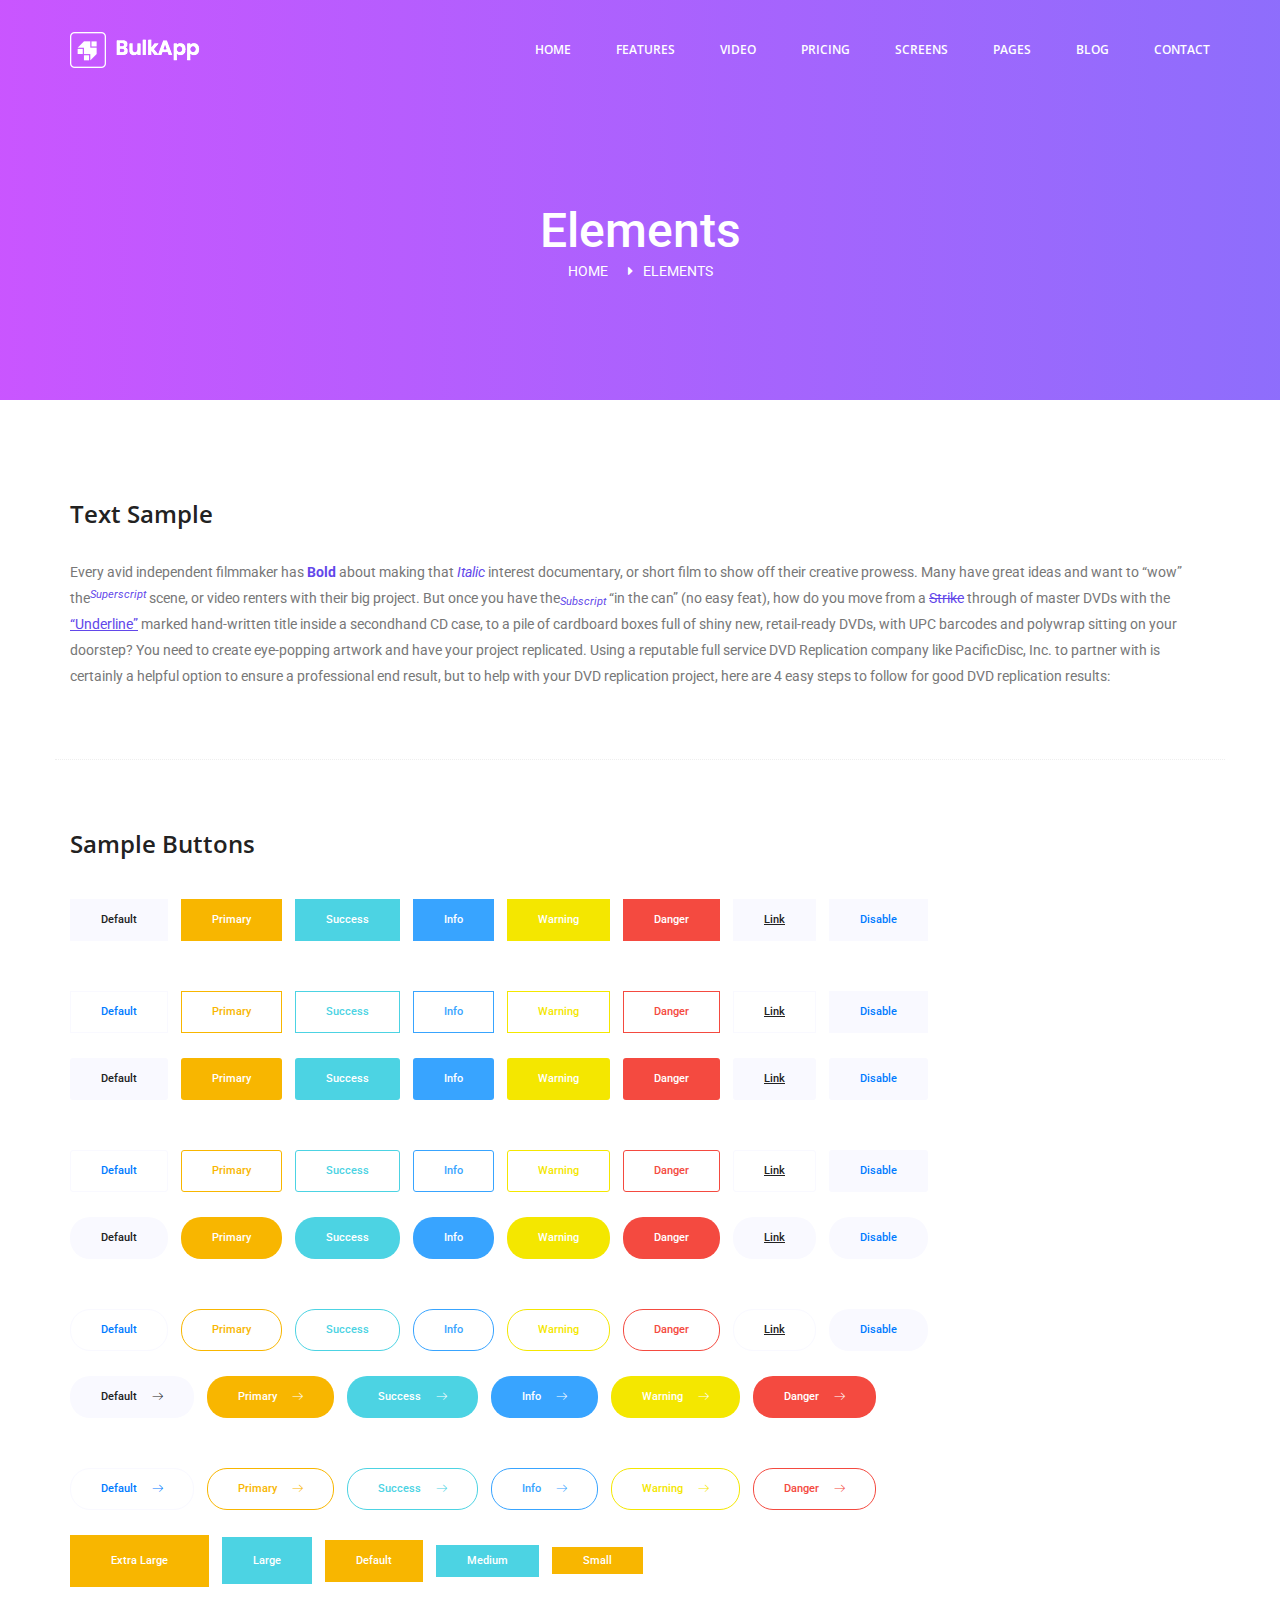
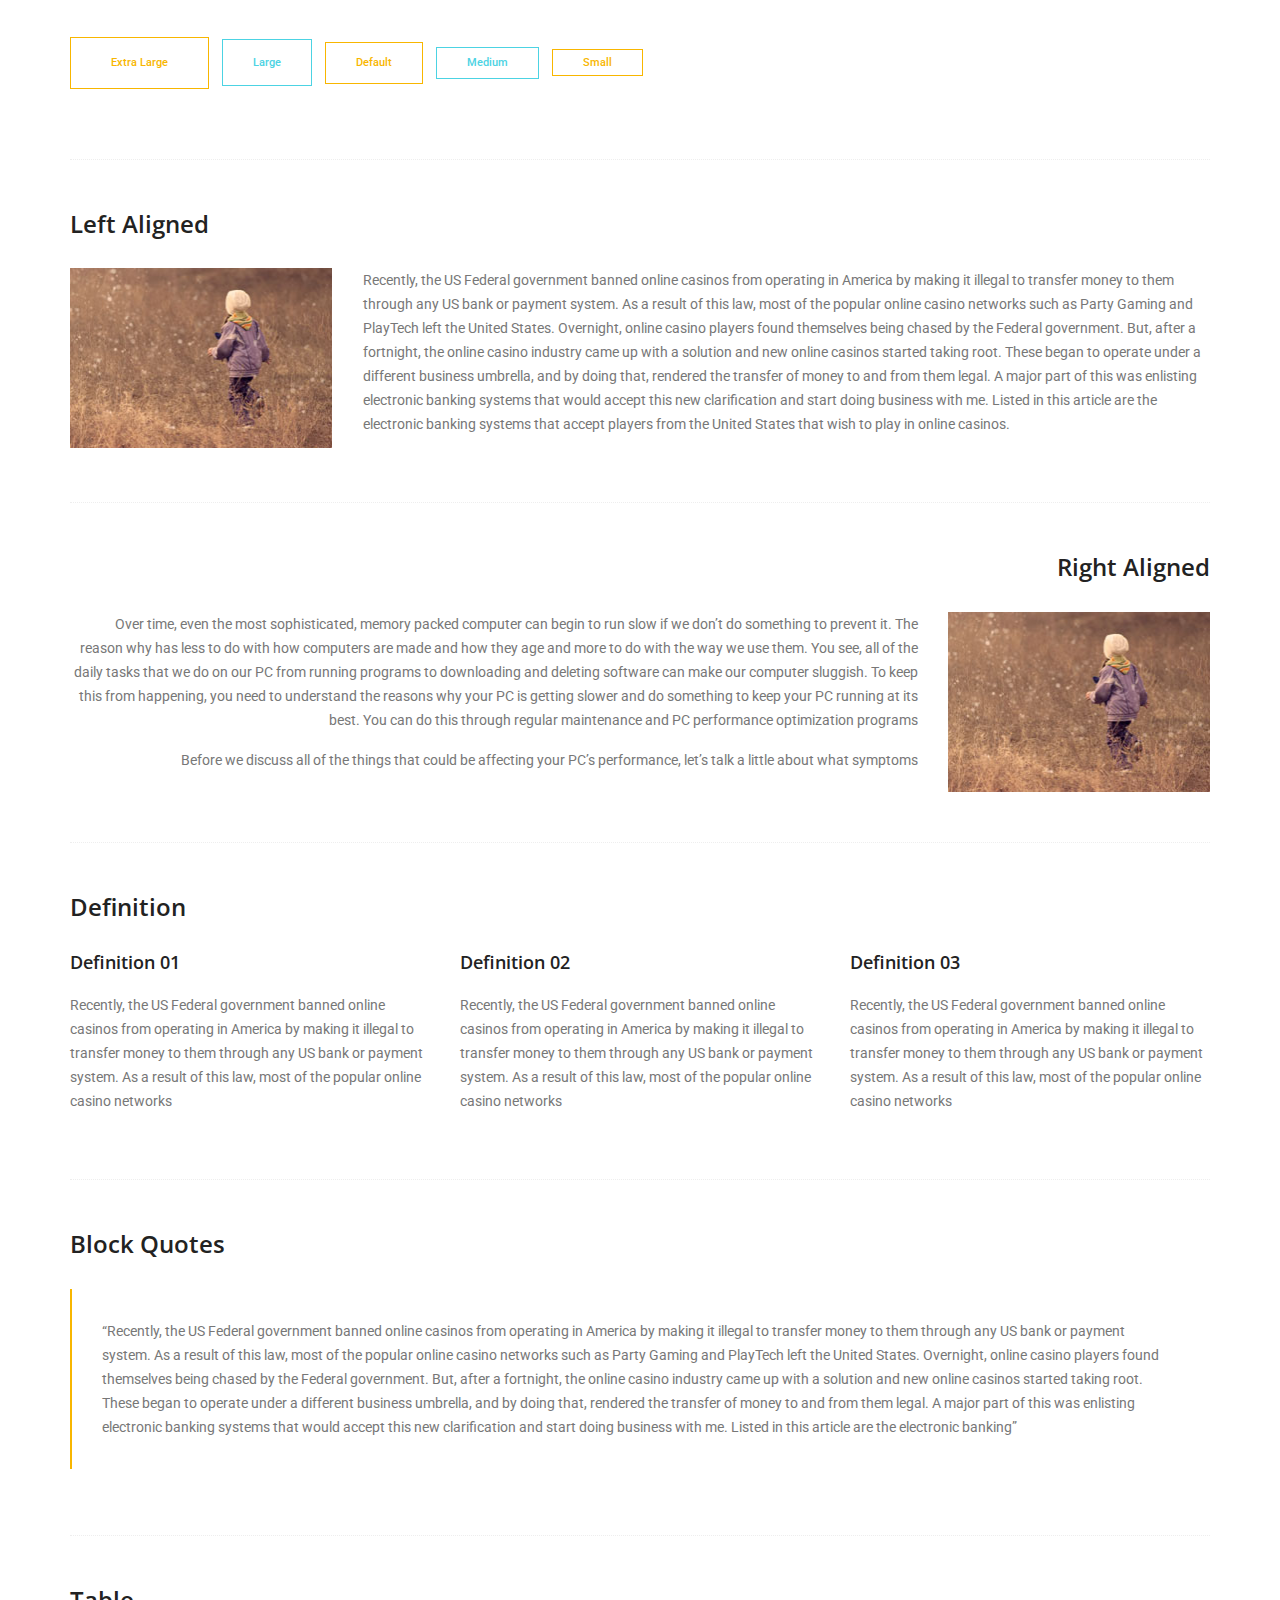
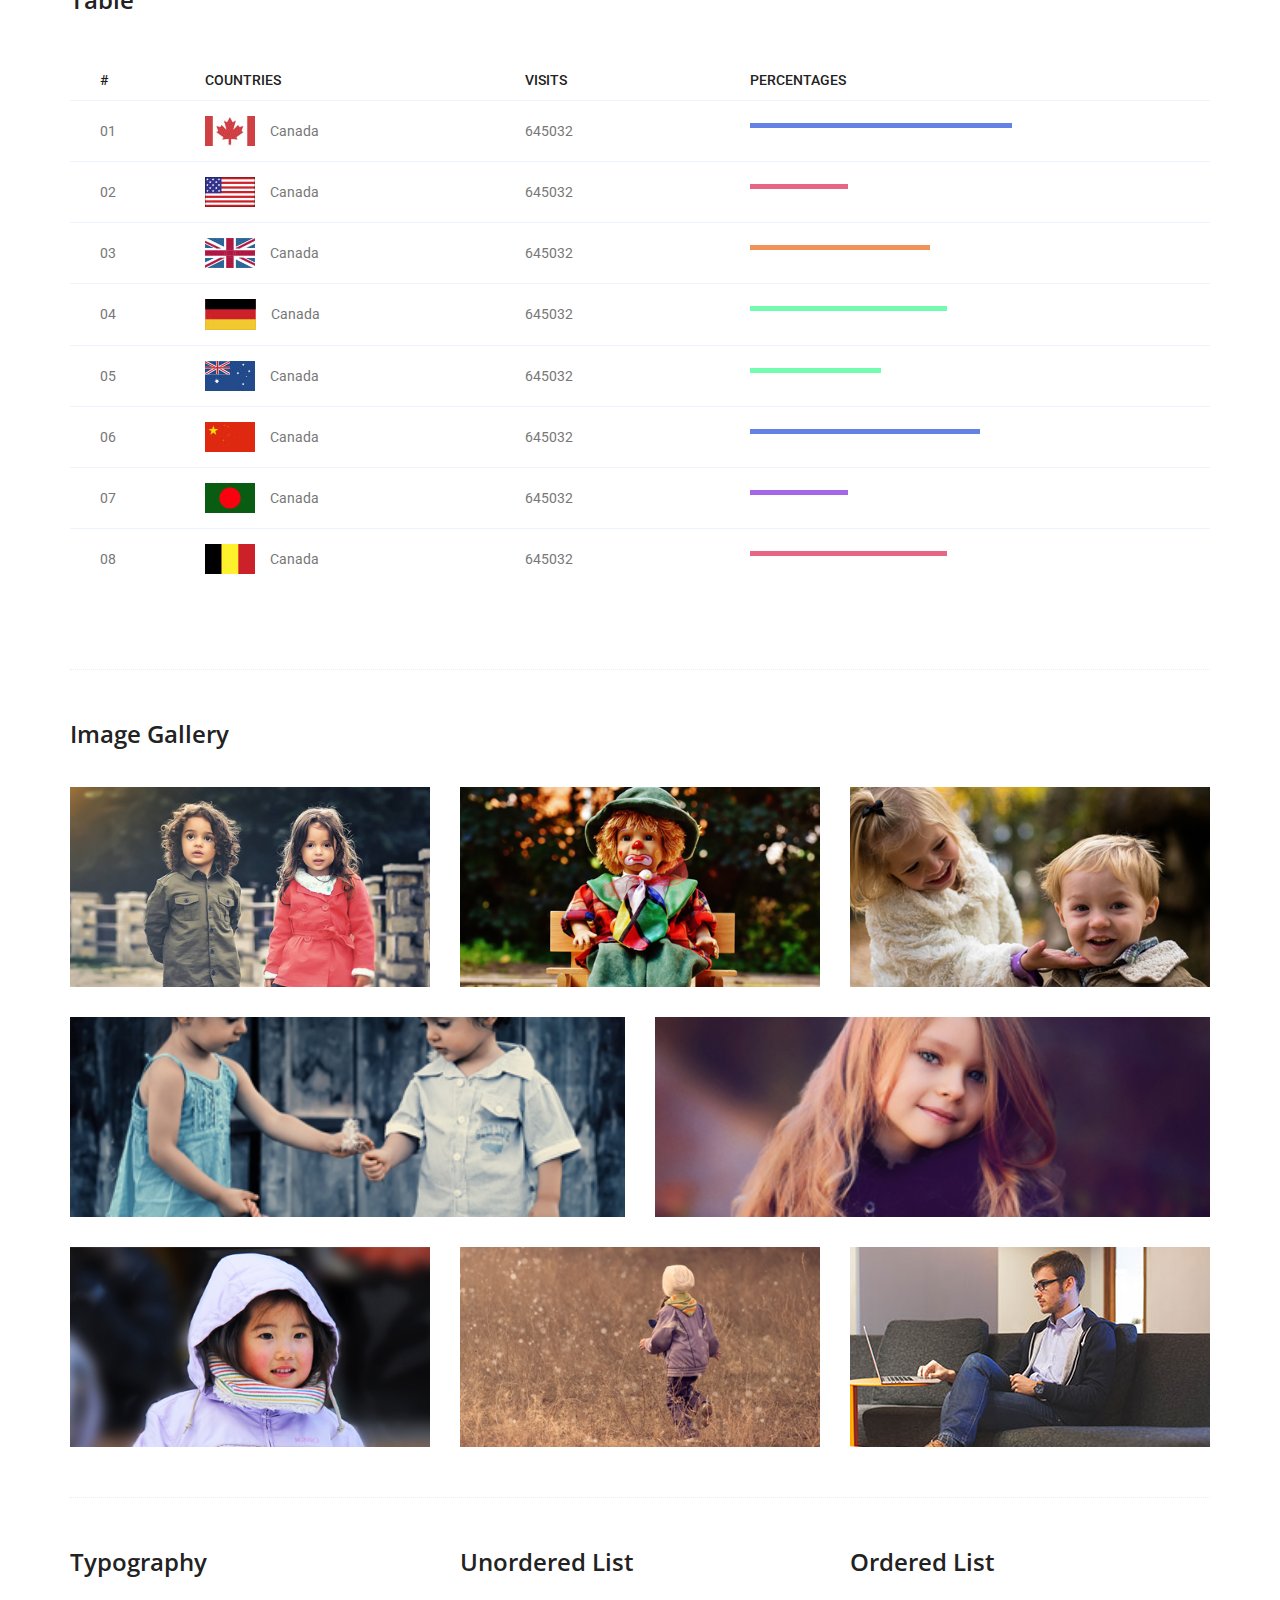
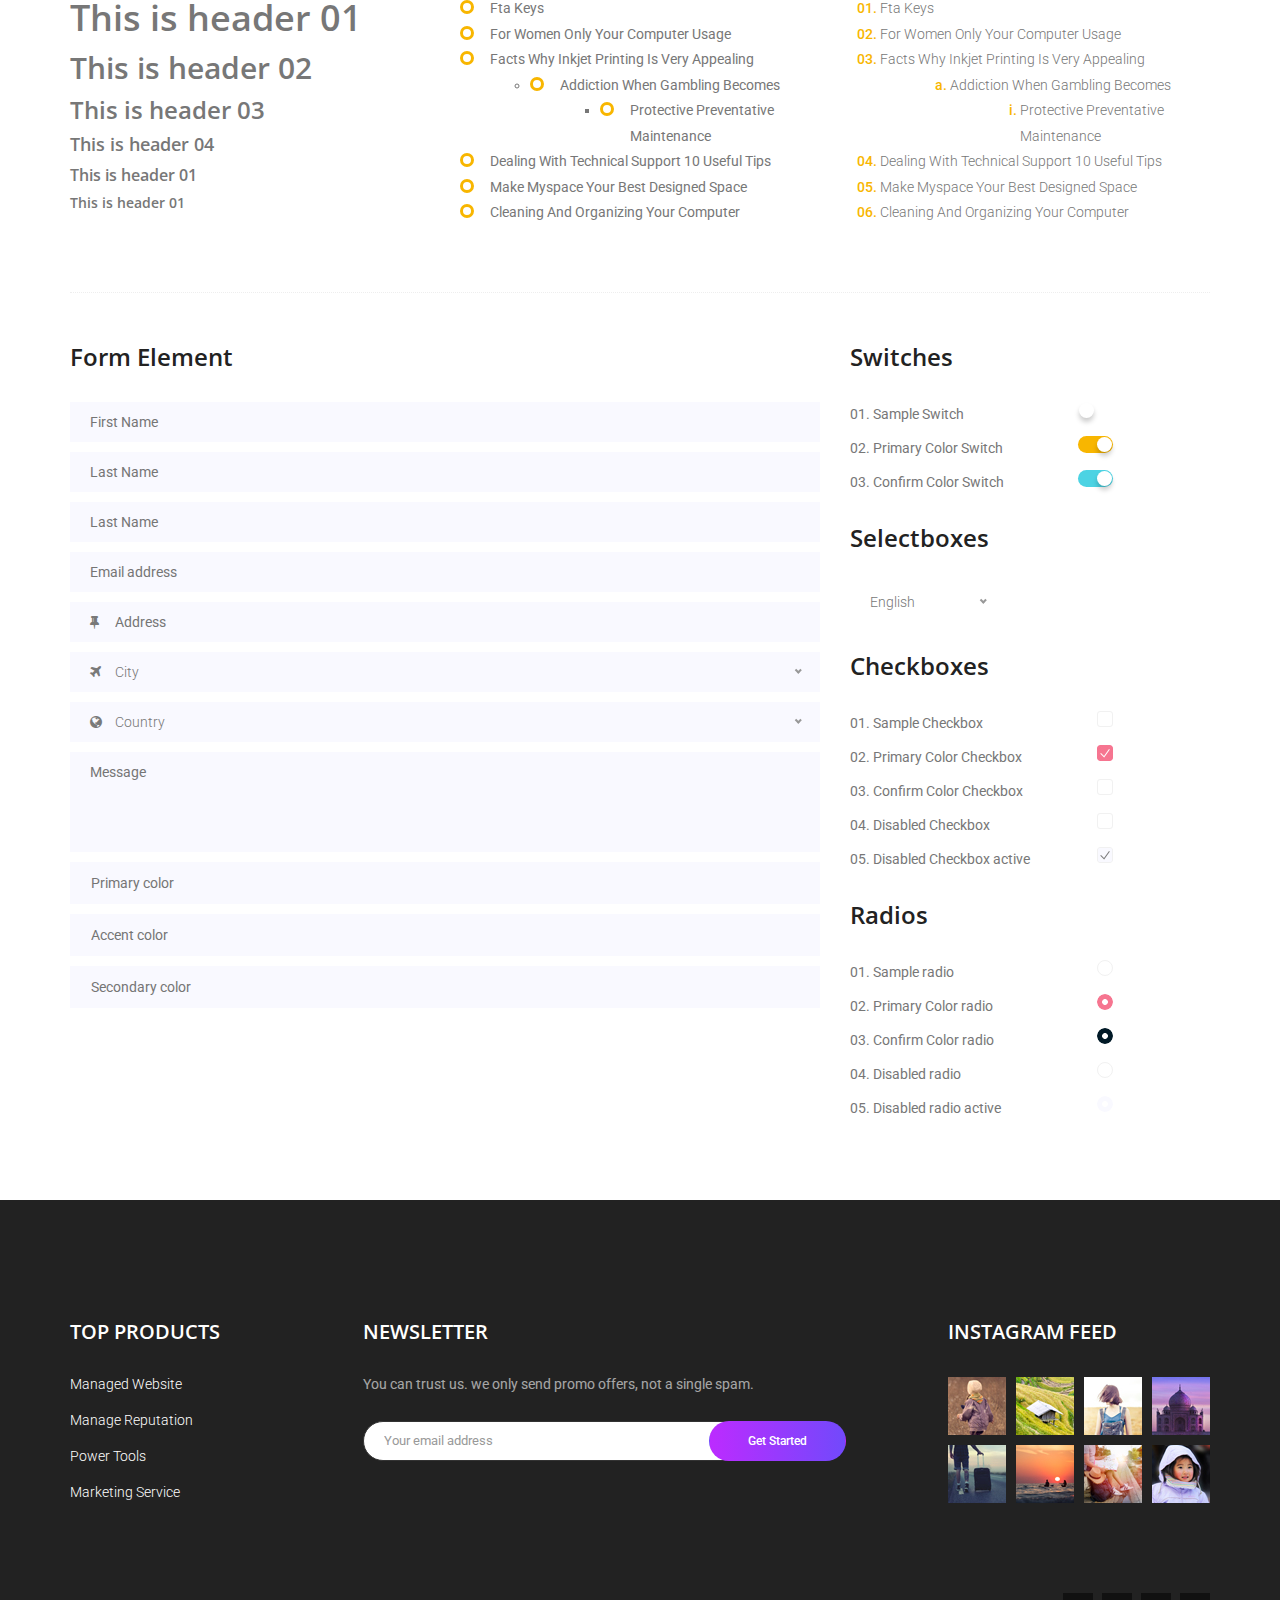
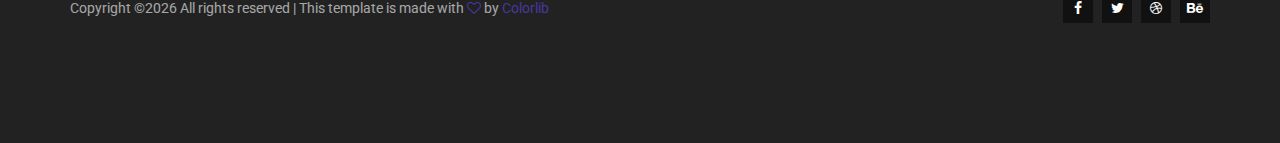
<file: elements.html>
<!doctype html>
<html lang="en">
    <head>
        <!-- Required meta tags -->
        <meta charset="utf-8">
        <meta name="viewport" content="width=device-width, initial-scale=1, shrink-to-fit=no">
        <link rel="icon" href="img/favicon.png" type="image/png">
        <title>BulkApp</title>
        <!-- Bootstrap CSS -->
        <link rel="stylesheet" href="css/bootstrap.css">
        <link rel="stylesheet" href="vendors/linericon/style.css">
        <link rel="stylesheet" href="css/font-awesome.min.css">
        <link rel="stylesheet" href="vendors/owl-carousel/owl.carousel.min.css">
        <link rel="stylesheet" href="vendors/lightbox/simpleLightbox.css">
        <link rel="stylesheet" href="vendors/nice-select/css/nice-select.css">
        <link rel="stylesheet" href="vendors/animate-css/animate.css">
        <!-- main css -->
        <link rel="stylesheet" href="css/style.css">
        <link rel="stylesheet" href="css/responsive.css">
    </head>
    <body>
        
        <!--================Header Menu Area =================-->
        <header class="header_area">
            <div class="main_menu">
            	<nav class="navbar navbar-expand-lg navbar-light">
					<div class="container">
						<!-- Brand and toggle get grouped for better mobile display -->
						<a class="navbar-brand logo_h" href="index.html"><img src="img/logo.png" alt=""></a>
						<button class="navbar-toggler" type="button" data-toggle="collapse" data-target="#navbarSupportedContent" aria-controls="navbarSupportedContent" aria-expanded="false" aria-label="Toggle navigation">
							<span class="icon-bar"></span>
							<span class="icon-bar"></span>
							<span class="icon-bar"></span>
						</button>
						<!-- Collect the nav links, forms, and other content for toggling -->
						<div class="collapse navbar-collapse offset" id="navbarSupportedContent">
							<ul class="nav navbar-nav menu_nav ml-auto">
								<li class="nav-item active"><a class="nav-link" href="index.html">Home</a></li> 
								<li class="nav-item"><a class="nav-link" href="index.html">FEATURES</a></li> 
								<li class="nav-item"><a class="nav-link" href="index.html">VIDEO</a>
								<li class="nav-item"><a class="nav-link" href="index.html">PRICING</a>
								<li class="nav-item"><a class="nav-link" href="index.html">SCREENS</a>
								<li class="nav-item submenu dropdown">
									<a href="#" class="nav-link dropdown-toggle" data-toggle="dropdown" role="button" aria-haspopup="true" aria-expanded="false">Pages</a>
									<ul class="dropdown-menu">
										<li class="nav-item"><a class="nav-link" href="elements.html">Elements</a></li>
									</ul>
								</li> 
								<li class="nav-item submenu dropdown">
									<a href="#" class="nav-link dropdown-toggle" data-toggle="dropdown" role="button" aria-haspopup="true" aria-expanded="false">Blog</a>
									<ul class="dropdown-menu">
										<li class="nav-item"><a class="nav-link" href="blog.html">Blog</a></li>
										<li class="nav-item"><a class="nav-link" href="single-blog.html">Blog Details</a></li>
									</ul>
								</li> 
								<li class="nav-item"><a class="nav-link" href="contact.html">Contact</a></li>
							</ul>
						</div> 
					</div>
            	</nav>
            </div>
        </header>
        <!--================Header Menu Area =================-->
        
        <!--================Home Banner Area =================-->
        <section class="banner_area">
            <div class="banner_inner d-flex align-items-center">
            	<div class="overlay bg-parallax" data-stellar-ratio="0.9" data-stellar-vertical-offset="0" data-background=""></div>
				<div class="container">
					<div class="banner_content text-center">
						<h2>Elements</h2>
						<div class="page_link">
							<a href="index.html">Home</a>
							<a href="elements.html">Elements</a>
						</div>
					</div>
				</div>
            </div>
        </section>
        <!--================End Home Banner Area =================-->
        
        
        <!-- Start Sample Area -->
			<section class="sample-text-area">
				<div class="container">
					<h3 class="text-heading title_color">Text Sample</h3>
					<p class="sample-text">
						Every avid independent filmmaker has <b>Bold</b> about making that <i>Italic</i> interest documentary, or short film to show off their creative prowess. Many have great ideas and want to “wow” the<sup>Superscript</sup> scene, or video renters with their big project.  But once you have the<sub>Subscript</sub> “in the can” (no easy feat), how do you move from a <del>Strike</del> through of master DVDs with the <u>“Underline”</u> marked hand-written title inside a secondhand CD case, to a pile of cardboard boxes full of shiny new, retail-ready DVDs, with UPC barcodes and polywrap sitting on your doorstep?  You need to create eye-popping artwork and have your project replicated. Using a reputable full service DVD Replication company like PacificDisc, Inc. to partner with is certainly a helpful option to ensure a professional end result, but to help with your DVD replication project, here are 4 easy steps to follow for good DVD replication results: 

					</p>
				</div>
			</section>
			<!-- End Sample Area -->
			<!-- Start Button -->
			<section class="button-area">
				<div class="container border-top-generic">
					<h3 class="text-heading title_color">Sample Buttons</h3>
					<div class="button-group-area">
						<a href="#" class="genric-btn default">Default</a>
						<a href="#" class="genric-btn primary">Primary</a>
						<a href="#" class="genric-btn success">Success</a>
						<a href="#" class="genric-btn info">Info</a>
						<a href="#" class="genric-btn warning">Warning</a>
						<a href="#" class="genric-btn danger">Danger</a>
						<a href="#" class="genric-btn link">Link</a>
						<a href="#" class="genric-btn disable">Disable</a>
					</div>
					<div class="button-group-area mt-10">
						<a href="#" class="genric-btn default-border">Default</a>
						<a href="#" class="genric-btn primary-border">Primary</a>
						<a href="#" class="genric-btn success-border">Success</a>
						<a href="#" class="genric-btn info-border">Info</a>
						<a href="#" class="genric-btn warning-border">Warning</a>
						<a href="#" class="genric-btn danger-border">Danger</a>
						<a href="#" class="genric-btn link-border">Link</a>
						<a href="#" class="genric-btn disable">Disable</a>
					</div>
					<div class="button-group-area mt-40">
						<a href="#" class="genric-btn default radius">Default</a>
						<a href="#" class="genric-btn primary radius">Primary</a>
						<a href="#" class="genric-btn success radius">Success</a>
						<a href="#" class="genric-btn info radius">Info</a>
						<a href="#" class="genric-btn warning radius">Warning</a>
						<a href="#" class="genric-btn danger radius">Danger</a>
						<a href="#" class="genric-btn link radius">Link</a>
						<a href="#" class="genric-btn disable radius">Disable</a>
					</div>
					<div class="button-group-area mt-10">
						<a href="#" class="genric-btn default-border radius">Default</a>
						<a href="#" class="genric-btn primary-border radius">Primary</a>
						<a href="#" class="genric-btn success-border radius">Success</a>
						<a href="#" class="genric-btn info-border radius">Info</a>
						<a href="#" class="genric-btn warning-border radius">Warning</a>
						<a href="#" class="genric-btn danger-border radius">Danger</a>
						<a href="#" class="genric-btn link-border radius">Link</a>
						<a href="#" class="genric-btn disable radius">Disable</a>
					</div>
					<div class="button-group-area mt-40">
						<a href="#" class="genric-btn default circle">Default</a>
						<a href="#" class="genric-btn primary circle">Primary</a>
						<a href="#" class="genric-btn success circle">Success</a>
						<a href="#" class="genric-btn info circle">Info</a>
						<a href="#" class="genric-btn warning circle">Warning</a>
						<a href="#" class="genric-btn danger circle">Danger</a>
						<a href="#" class="genric-btn link circle">Link</a>
						<a href="#" class="genric-btn disable circle">Disable</a>
					</div>
					<div class="button-group-area mt-10">
						<a href="#" class="genric-btn default-border circle">Default</a>
						<a href="#" class="genric-btn primary-border circle">Primary</a>
						<a href="#" class="genric-btn success-border circle">Success</a>
						<a href="#" class="genric-btn info-border circle">Info</a>
						<a href="#" class="genric-btn warning-border circle">Warning</a>
						<a href="#" class="genric-btn danger-border circle">Danger</a>
						<a href="#" class="genric-btn link-border circle">Link</a>
						<a href="#" class="genric-btn disable circle">Disable</a>
					</div>
					<div class="button-group-area mt-40">
						<a href="#" class="genric-btn default circle arrow">Default<span class="lnr lnr-arrow-right"></span></a>
						<a href="#" class="genric-btn primary circle arrow">Primary<span class="lnr lnr-arrow-right"></span></a>
						<a href="#" class="genric-btn success circle arrow">Success<span class="lnr lnr-arrow-right"></span></a>
						<a href="#" class="genric-btn info circle arrow">Info<span class="lnr lnr-arrow-right"></span></a>
						<a href="#" class="genric-btn warning circle arrow">Warning<span class="lnr lnr-arrow-right"></span></a>
						<a href="#" class="genric-btn danger circle arrow">Danger<span class="lnr lnr-arrow-right"></span></a>
					</div>
					<div class="button-group-area mt-10">
						<a href="#" class="genric-btn default-border circle arrow">Default<span class="lnr lnr-arrow-right"></span></a>
						<a href="#" class="genric-btn primary-border circle arrow">Primary<span class="lnr lnr-arrow-right"></span></a>
						<a href="#" class="genric-btn success-border circle arrow">Success<span class="lnr lnr-arrow-right"></span></a>
						<a href="#" class="genric-btn info-border circle arrow">Info<span class="lnr lnr-arrow-right"></span></a>
						<a href="#" class="genric-btn warning-border circle arrow">Warning<span class="lnr lnr-arrow-right"></span></a>
						<a href="#" class="genric-btn danger-border circle arrow">Danger<span class="lnr lnr-arrow-right"></span></a>
					</div>
					<div class="button-group-area mt-40">
						<a href="#" class="genric-btn primary e-large">Extra Large</a>
						<a href="#" class="genric-btn success large">Large</a>
						<a href="#" class="genric-btn primary">Default</a>
						<a href="#" class="genric-btn success medium">Medium</a>
						<a href="#" class="genric-btn primary small">Small</a>
					</div>
					<div class="button-group-area mt-10">
						<a href="#" class="genric-btn primary-border e-large">Extra Large</a>
						<a href="#" class="genric-btn success-border large">Large</a>
						<a href="#" class="genric-btn primary-border">Default</a>
						<a href="#" class="genric-btn success-border medium">Medium</a>
						<a href="#" class="genric-btn primary-border small">Small</a>
					</div>
				</div>
			</section>
			<!-- End Button -->
			<!-- Start Align Area -->
			<div class="whole-wrap">
				<div class="container">
					<div class="section-top-border">
						<h3 class="mb-30 title_color">Left Aligned</h3>
						<div class="row">
							<div class="col-md-3">
								<img src="img/elements/d.jpg" alt="" class="img-fluid">
							</div>
							<div class="col-md-9 mt-sm-20 left-align-p">
								<p>Recently, the US Federal government banned online casinos from operating in America by making it illegal to transfer money to them through any US bank or payment system. As a result of this law, most of the popular online casino networks such as Party Gaming and PlayTech left the United States. Overnight, online casino players found themselves being chased by the Federal government. But, after a fortnight, the online casino industry came up with a solution and new online casinos started taking root. These began to operate under a different business umbrella, and by doing that, rendered the transfer of money to and from them legal. A major part of this was enlisting electronic banking systems that would accept this new clarification and start doing business with me. Listed in this article are the electronic banking systems that accept players from the United States that wish to play in online casinos.</p>
							</div>
						</div>
					</div>
					<div class="section-top-border text-right">
						<h3 class="mb-30 title_color">Right Aligned</h3>
						<div class="row">
							<div class="col-md-9">
								<p class="text-right">Over time, even the most sophisticated, memory packed computer can begin to run slow if we don’t do something to prevent it. The reason why has less to do with how computers are made and how they age and more to do with the way we use them. You see, all of the daily tasks that we do on our PC from running programs to downloading and deleting software can make our computer sluggish. To keep this from happening, you need to understand the reasons why your PC is getting slower and do something to keep your PC running at its best. You can do this through regular maintenance and PC performance optimization programs</p>
								<p class="text-right">Before we discuss all of the things that could be affecting your PC’s performance, let’s talk a little about what symptoms</p>
							</div>
							<div class="col-md-3">
								<img src="img/elements/d.jpg" alt="" class="img-fluid">
							</div>
						</div>
					</div>
					<div class="section-top-border">
						<h3 class="mb-30 title_color">Definition</h3>
						<div class="row">
							<div class="col-md-4">
								<div class="single-defination">
									<h4 class="mb-20">Definition 01</h4>
									<p>Recently, the US Federal government banned online casinos from operating in America by making it illegal to transfer money to them through any US bank or payment system. As a result of this law, most of the popular online casino networks</p>
								</div>
							</div>
							<div class="col-md-4">
								<div class="single-defination">
									<h4 class="mb-20">Definition 02</h4>
									<p>Recently, the US Federal government banned online casinos from operating in America by making it illegal to transfer money to them through any US bank or payment system. As a result of this law, most of the popular online casino networks</p>
								</div>
							</div>
							<div class="col-md-4">
								<div class="single-defination">
									<h4 class="mb-20">Definition 03</h4>
									<p>Recently, the US Federal government banned online casinos from operating in America by making it illegal to transfer money to them through any US bank or payment system. As a result of this law, most of the popular online casino networks</p>
								</div>
							</div>
						</div>
					</div>
					<div class="section-top-border">
						<h3 class="mb-30 title_color">Block Quotes</h3>
						<div class="row">
							<div class="col-lg-12">
								<blockquote class="generic-blockquote">
									“Recently, the US Federal government banned online casinos from operating in America by making it illegal to transfer money to them through any US bank or payment system. As a result of this law, most of the popular online casino networks such as Party Gaming and PlayTech left the United States. Overnight, online casino players found themselves being chased by the Federal government. But, after a fortnight, the online casino industry came up with a solution and new online casinos started taking root. These began to operate under a different business umbrella, and by doing that, rendered the transfer of money to and from them legal. A major part of this was enlisting electronic banking systems that would accept this new clarification and start doing business with me. Listed in this article are the electronic banking” 
								</blockquote>
							</div>
						</div>
					</div>
					<div class="section-top-border">
						<h3 class="mb-30 title_color">Table</h3>
						<div class="progress-table-wrap">
							<div class="progress-table">
								<div class="table-head">
									<div class="serial">#</div>
									<div class="country">Countries</div>
									<div class="visit">Visits</div>
									<div class="percentage">Percentages</div>
								</div>
								<div class="table-row">
									<div class="serial">01</div>
									<div class="country"> <img src="img/elements/f1.jpg" alt="flag">Canada</div>
									<div class="visit">645032</div>
									<div class="percentage">
										<div class="progress">
											<div class="progress-bar color-1" role="progressbar" style="width: 80%" aria-valuenow="80" aria-valuemin="0" aria-valuemax="100"></div>
										</div>
									</div>
								</div>
								<div class="table-row">
									<div class="serial">02</div>
									<div class="country"> <img src="img/elements/f2.jpg" alt="flag">Canada</div>
									<div class="visit">645032</div>
									<div class="percentage">
										<div class="progress">
											<div class="progress-bar color-2" role="progressbar" style="width: 30%" aria-valuenow="30" aria-valuemin="0" aria-valuemax="100"></div>
										</div>
									</div>
								</div>
								<div class="table-row">
									<div class="serial">03</div>
									<div class="country"> <img src="img/elements/f3.jpg" alt="flag">Canada</div>
									<div class="visit">645032</div>
									<div class="percentage">
										<div class="progress">
											<div class="progress-bar color-3" role="progressbar" style="width: 55%" aria-valuenow="55" aria-valuemin="0" aria-valuemax="100"></div>
										</div>
									</div>
								</div>
								<div class="table-row">
									<div class="serial">04</div>
									<div class="country"> <img src="img/elements/f4.jpg" alt="flag">Canada</div>
									<div class="visit">645032</div>
									<div class="percentage">
										<div class="progress">
											<div class="progress-bar color-4" role="progressbar" style="width: 60%" aria-valuenow="60" aria-valuemin="0" aria-valuemax="100"></div>
										</div>
									</div>
								</div>
								<div class="table-row">
									<div class="serial">05</div>
									<div class="country"> <img src="img/elements/f5.jpg" alt="flag">Canada</div>
									<div class="visit">645032</div>
									<div class="percentage">
										<div class="progress">
											<div class="progress-bar color-5" role="progressbar" style="width: 40%" aria-valuenow="40" aria-valuemin="0" aria-valuemax="100"></div>
										</div>
									</div>
								</div>
								<div class="table-row">
									<div class="serial">06</div>
									<div class="country"> <img src="img/elements/f6.jpg" alt="flag">Canada</div>
									<div class="visit">645032</div>
									<div class="percentage">
										<div class="progress">
											<div class="progress-bar color-6" role="progressbar" style="width: 70%" aria-valuenow="70" aria-valuemin="0" aria-valuemax="100"></div>
										</div>
									</div>
								</div>
								<div class="table-row">
									<div class="serial">07</div>
									<div class="country"> <img src="img/elements/f7.jpg" alt="flag">Canada</div>
									<div class="visit">645032</div>
									<div class="percentage">
										<div class="progress">
											<div class="progress-bar color-7" role="progressbar" style="width: 30%" aria-valuenow="30" aria-valuemin="0" aria-valuemax="100"></div>
										</div>
									</div>
								</div>
								<div class="table-row">
									<div class="serial">08</div>
									<div class="country"> <img src="img/elements/f8.jpg" alt="flag">Canada</div>
									<div class="visit">645032</div>
									<div class="percentage">
										<div class="progress">
											<div class="progress-bar color-8" role="progressbar" style="width: 60%" aria-valuenow="60" aria-valuemin="0" aria-valuemax="100"></div>
										</div>
									</div>
								</div>
							</div>
						</div>
					</div>
					<div class="section-top-border">
						<h3 class="title_color">Image Gallery</h3>
						<div class="row gallery-item">
							<div class="col-md-4">
								<a href="img/elements/g1.jpg" class="img-gal"><div class="single-gallery-image" style="background: url(img/elements/g1.jpg);"></div></a>
							</div>
							<div class="col-md-4">
								<a href="img/elements/g2.jpg" class="img-gal"><div class="single-gallery-image" style="background: url(img/elements/g2.jpg);"></div></a>
							</div>
							<div class="col-md-4">
								<a href="img/elements/g3.jpg" class="img-gal"><div class="single-gallery-image" style="background: url(img/elements/g3.jpg);"></div></a>
							</div>
							<div class="col-md-6">
								<a href="img/elements/g4.jpg" class="img-gal"><div class="single-gallery-image" style="background: url(img/elements/g4.jpg);"></div></a>
							</div>
							<div class="col-md-6">
								<a href="img/elements/g5.jpg" class="img-gal"><div class="single-gallery-image" style="background: url(img/elements/g5.jpg);"></div></a>
							</div>
							<div class="col-md-4">
								<a href="img/elements/g6.jpg" class="img-gal"><div class="single-gallery-image" style="background: url(img/elements/g6.jpg);"></div></a>
							</div>
							<div class="col-md-4">
								<a href="img/elements/g7.jpg" class="img-gal"><div class="single-gallery-image" style="background: url(img/elements/g7.jpg);"></div></a>
							</div>
							<div class="col-md-4">
								<a href="img/elements/g8.jpg" class="img-gal"><div class="single-gallery-image" style="background: url(img/elements/g8.jpg);"></div></a>
							</div>
						</div>
					</div>
					<div class="section-top-border">
						<div class="row">
							<div class="col-lg-4 col-sm-6 typo-sec">
								<h3 class="mb-20 title_color">Typography</h3>
								<div class="typography">
									<h1 class="typo-list">This is header 01</h1>
									<h2 class="typo-list">This is header 02</h2>
									<h3 class="typo-list">This is header 03</h3>
									<h4 class="typo-list">This is header 04</h4>
									<h5 class="typo-list">This is header 01</h5>
									<h6 class="typo-list">This is header 01</h6>
								</div>
							</div>
							<div class="col-lg-4 col-sm-6 mt-sm-30 typo-sec">
								<h3 class="mb-20 title_color">Unordered List</h3>
								<div class="">
									<ul class="unordered-list">
										<li>Fta Keys</li>
										<li>For Women Only Your Computer Usage</li>
										<li>Facts Why Inkjet Printing Is Very Appealing
											<ul>
												<li>Addiction When Gambling Becomes
													<ul>
														<li>Protective Preventative Maintenance</li>
													</ul>
												</li>
											</ul>
										</li>
										<li>Dealing With Technical Support 10 Useful Tips</li>
										<li>Make Myspace Your Best Designed Space</li>
										<li>Cleaning And Organizing Your Computer</li>
									</ul>
								</div>
							</div>
							<div class="col-lg-4 col-sm-6 mt-sm-30 typo-sec">
								<h3 class="mb-20 title_color">Ordered List</h3>
								<div class="">
									<ol class="ordered-list">
										<li><span>Fta Keys</span></li>
										<li><span>For Women Only Your Computer Usage</span></li>
										<li><span>Facts Why Inkjet Printing Is Very Appealing</span>
											<ol class="ordered-list-alpha">
												<li><span>Addiction When Gambling Becomes</span>
													<ol class="ordered-list-roman">
														<li><span>Protective Preventative Maintenance</span></li>
													</ol>
												</li>
											</ol>
										</li>
										<li><span>Dealing With Technical Support 10 Useful Tips</span></li>
										<li><span>Make Myspace Your Best Designed Space</span></li>
										<li><span>Cleaning And Organizing Your Computer</span></li>
									</ol>
								</div>
							</div>
						</div>
					</div>
					<div class="section-top-border">
						<div class="row">
							<div class="col-lg-8 col-md-8">
								<h3 class="mb-30 title_color">Form Element</h3>
								<form action="#">
									<div class="mt-10">
										<input type="text" name="first_name" placeholder="First Name" onfocus="this.placeholder = ''" onblur="this.placeholder = 'First Name'" required class="single-input">
									</div>
									<div class="mt-10">
										<input type="text" name="last_name" placeholder="Last Name" onfocus="this.placeholder = ''" onblur="this.placeholder = 'Last Name'" required class="single-input">
									</div>
									<div class="mt-10">
										<input type="text" name="last_name" placeholder="Last Name" onfocus="this.placeholder = ''" onblur="this.placeholder = 'Last Name'" required class="single-input">
									</div>
									<div class="mt-10">
										<input type="email" name="EMAIL" placeholder="Email address" onfocus="this.placeholder = ''" onblur="this.placeholder = 'Email address'" required class="single-input">
									</div>
									<div class="input-group-icon mt-10">
										<div class="icon"><i class="fa fa-thumb-tack" aria-hidden="true"></i></div>
										<input type="text" name="address" placeholder="Address" onfocus="this.placeholder = ''" onblur="this.placeholder = 'Address'" required class="single-input">
									</div>
									<div class="input-group-icon mt-10">
										<div class="icon"><i class="fa fa-plane" aria-hidden="true"></i></div>
										<div class="form-select" id="default-select">
											<select>
												<option value="1">City</option>
												<option value="1">Dhaka</option>
												<option value="1">Dilli</option>
												<option value="1">Newyork</option>
												<option value="1">Islamabad</option>
											</select>
										</div>
									</div>
									<div class="input-group-icon mt-10">
										<div class="icon"><i class="fa fa-globe" aria-hidden="true"></i></div>
										<div class="form-select" id="default-select2">
											<select>
												<option value="1">Country</option>
												<option value="1">Bangladesh</option>
												<option value="1">India</option>
												<option value="1">England</option>
												<option value="1">Srilanka</option>
											</select>
										</div>
									</div>
									
									<div class="mt-10">
										<textarea class="single-textarea" placeholder="Message" onfocus="this.placeholder = ''" onblur="this.placeholder = 'Message'" required></textarea>
									</div>
									<div class="mt-10">
										<input type="text" name="first_name" placeholder="Primary color" onfocus="this.placeholder = ''" onblur="this.placeholder = 'Primary color'" required class="single-input-primary">
									</div>
									<div class="mt-10">
										<input type="text" name="first_name" placeholder="Accent color" onfocus="this.placeholder = ''" onblur="this.placeholder = 'Accent color'" required class="single-input-accent">
									</div>
									<div class="mt-10">
										<input type="text" name="first_name" placeholder="Secondary color" onfocus="this.placeholder = ''" onblur="this.placeholder = 'Secondary color'" required class="single-input-secondary">
									</div>
								</form>
							</div>
							<div class="col-lg-3 col-md-4 mt-sm-30 element-wrap">
								<div class="single-element-widget">
									<h3 class="mb-30 title_color">Switches</h3>
									<div class="switch-wrap d-flex justify-content-between">
										<p>01. Sample Switch</p>
										<div class="primary-switch">
											<input type="checkbox" id="default-switch">
											<label for="default-switch"></label>
										</div>
									</div>
									<div class="switch-wrap d-flex justify-content-between">
										<p>02. Primary Color Switch</p>
										<div class="primary-switch">
											<input type="checkbox" id="primary-switch" checked>
											<label for="primary-switch"></label>
										</div>
									</div>
									<div class="switch-wrap d-flex justify-content-between">
										<p>03. Confirm Color Switch</p>
										<div class="confirm-switch">
											<input type="checkbox" id="confirm-switch" checked>
											<label for="confirm-switch"></label>
										</div>
									</div>
								</div>
								<div class="single-element-widget">
									<h3 class="mb-30 title_color">Selectboxes</h3>
									<div class="default-select" id="default-select">
										<select>
											<option value="1">English</option>
											<option value="1">Spanish</option>
											<option value="1">Arabic</option>
											<option value="1">Portuguise</option>
											<option value="1">Bengali</option>
										</select>
									</div>
								</div>
								<div class="single-element-widget">
									<h3 class="mb-30 title_color">Checkboxes</h3>
									<div class="switch-wrap d-flex justify-content-between">
										<p>01. Sample Checkbox</p>
										<div class="primary-checkbox">
											<input type="checkbox" id="default-checkbox">
											<label for="default-checkbox"></label>
										</div>
									</div>
									<div class="switch-wrap d-flex justify-content-between">
										<p>02. Primary Color Checkbox</p>
										<div class="primary-checkbox">
											<input type="checkbox" id="primary-checkbox" checked>
											<label for="primary-checkbox"></label>
										</div>
									</div>
									<div class="switch-wrap d-flex justify-content-between">
										<p>03. Confirm Color Checkbox</p>
										<div class="confirm-checkbox">
											<input type="checkbox" id="confirm-checkbox">
											<label for="confirm-checkbox"></label>
										</div>
									</div>
									<div class="switch-wrap d-flex justify-content-between">
										<p>04. Disabled Checkbox</p>
										<div class="disabled-checkbox">
											<input type="checkbox" id="disabled-checkbox" disabled>
											<label for="disabled-checkbox"></label>
										</div>
									</div>
									<div class="switch-wrap d-flex justify-content-between">
										<p>05. Disabled Checkbox active</p>
										<div class="disabled-checkbox">
											<input type="checkbox" id="disabled-checkbox-active" checked disabled>
											<label for="disabled-checkbox-active"></label>
										</div>
									</div>
								</div>
								<div class="single-element-widget">
									<h3 class="mb-30 title_color">Radios</h3>
									<div class="switch-wrap d-flex justify-content-between">
										<p>01. Sample radio</p>
										<div class="primary-radio">
											<input type="checkbox" id="default-radio">
											<label for="default-radio"></label>
										</div>
									</div>
									<div class="switch-wrap d-flex justify-content-between">
										<p>02. Primary Color radio</p>
										<div class="primary-radio">
											<input type="checkbox" id="primary-radio" checked>
											<label for="primary-radio"></label>
										</div>
									</div>
									<div class="switch-wrap d-flex justify-content-between">
										<p>03. Confirm Color radio</p>
										<div class="confirm-radio">
											<input type="checkbox" id="confirm-radio" checked>
											<label for="confirm-radio"></label>
										</div>
									</div>
									<div class="switch-wrap d-flex justify-content-between">
										<p>04. Disabled radio</p>
										<div class="disabled-radio">
											<input type="checkbox" id="disabled-radio" disabled>
											<label for="disabled-radio"></label>
										</div>
									</div>
									<div class="switch-wrap d-flex justify-content-between">
										<p>05. Disabled radio active</p>
										<div class="disabled-radio">
											<input type="checkbox" id="disabled-radio-active" checked disabled>
											<label for="disabled-radio-active"></label>
										</div>
									</div>
								</div>
							</div>
						</div>
					</div>
				</div>
			</div>
			<!-- End Align Area -->
        
        <!--================ start footer Area  =================-->	
        <footer class="footer-area p_120">
            <div class="container">
                <div class="row">
                    <div class="col-lg-3  col-md-6 col-sm-6">
                        <div class="single-footer-widget tp_widgets">
                           <h6 class="footer_title">Top Products</h6>
                            <ul class="list">
                            	<li><a href="#">Managed Website</a></li>
                            	<li><a href="#">Manage Reputation</a></li>
                            	<li><a href="#">Power Tools</a></li>
                            	<li><a href="#">Marketing Service</a></li>
                            </ul>
                        </div>
                    </div>
                    <div class="col-lg-5 col-md-6 col-sm-6">
                        <div class="single-footer-widget news_widgets">
                            <h6 class="footer_title">Newsletter</h6>
                            <p>You can trust us. we only send promo offers, not a single spam.</p>		
                            <div id="mc_embed_signup">
                                <form target="_blank" action="https://spondonit.us12.list-manage.com/subscribe/post?u=1462626880ade1ac87bd9c93a&amp;id=92a4423d01" method="get" class="subscribe_form relative">
                                    <div class="input-group d-flex flex-row">
                                        <input name="EMAIL" placeholder="Your email address" onfocus="this.placeholder = ''" onblur="this.placeholder = 'Email Address '" required="" type="email">
                                        <button class="btn sub-btn">Get Started</button>		
                                    </div>									
                                    <div class="mt-10 info"></div>
                                </form>
                            </div>
                        </div>
                    </div>
                    <div class="col-lg-3 col-md-6 col-sm-6 offset-lg-1">
                        <div class="single-footer-widget instafeed">
                            <h6 class="footer_title">Instagram Feed</h6>
                            <ul class="list instafeed d-flex flex-wrap">
                                <li><img src="img/instagram/Image-01.jpg" alt=""></li>
                                <li><img src="img/instagram/Image-02.jpg" alt=""></li>
                                <li><img src="img/instagram/Image-03.jpg" alt=""></li>
                                <li><img src="img/instagram/Image-04.jpg" alt=""></li>
                                <li><img src="img/instagram/Image-05.jpg" alt=""></li>
                                <li><img src="img/instagram/Image-06.jpg" alt=""></li>
                                <li><img src="img/instagram/Image-07.jpg" alt=""></li>
                                <li><img src="img/instagram/Image-08.jpg" alt=""></li>
                            </ul>
                        </div>
                    </div>	
                </div>
                <div class="row footer-bottom d-flex justify-content-between align-items-center">
                    <p class="col-lg-8 col-md-8 footer-text m-0"><!-- Link back to Colorlib can't be removed. Template is licensed under CC BY 3.0. -->
Copyright &copy;<script>document.write(new Date().getFullYear());</script> All rights reserved | This template is made with <i class="fa fa-heart-o" aria-hidden="true"></i> by <a href="https://colorlib.com" target="_blank">Colorlib</a>
<!-- Link back to Colorlib can't be removed. Template is licensed under CC BY 3.0. --></p>
                    <div class="col-lg-4 col-md-4 footer-social">
                        <a href="#"><i class="fa fa-facebook"></i></a>
                        <a href="#"><i class="fa fa-twitter"></i></a>
                        <a href="#"><i class="fa fa-dribbble"></i></a>
                        <a href="#"><i class="fa fa-behance"></i></a>
                    </div>
                </div>
            </div>
        </footer>
		<!--================ End footer Area  =================-->
        
        
        
        
        <!-- Optional JavaScript -->
        <!-- jQuery first, then Popper.js, then Bootstrap JS -->
        <script src="js/jquery-3.2.1.min.js"></script>
        <script src="js/popper.js"></script>
        <script src="js/bootstrap.min.js"></script>
        <script src="js/stellar.js"></script>
        <script src="vendors/lightbox/simpleLightbox.min.js"></script>
        <script src="vendors/nice-select/js/jquery.nice-select.min.js"></script>
        <script src="vendors/isotope/imagesloaded.pkgd.min.js"></script>
        <script src="vendors/isotope/isotope-min.js"></script>
        <script src="vendors/owl-carousel/owl.carousel.min.js"></script>
        <script src="vendors/jquery-ui/jquery-ui.js"></script>
        <script src="js/jquery.ajaxchimp.min.js"></script>
        <script src="vendors/counter-up/jquery.waypoints.min.js"></script>
        <script src="vendors/counter-up/jquery.counterup.js"></script>
        <script src="vendors/popup/jquery.magnific-popup.min.js"></script>
        <script src="js/mail-script.js"></script>
        <script src="js/theme.js"></script>
    </body>
</html>
</file>
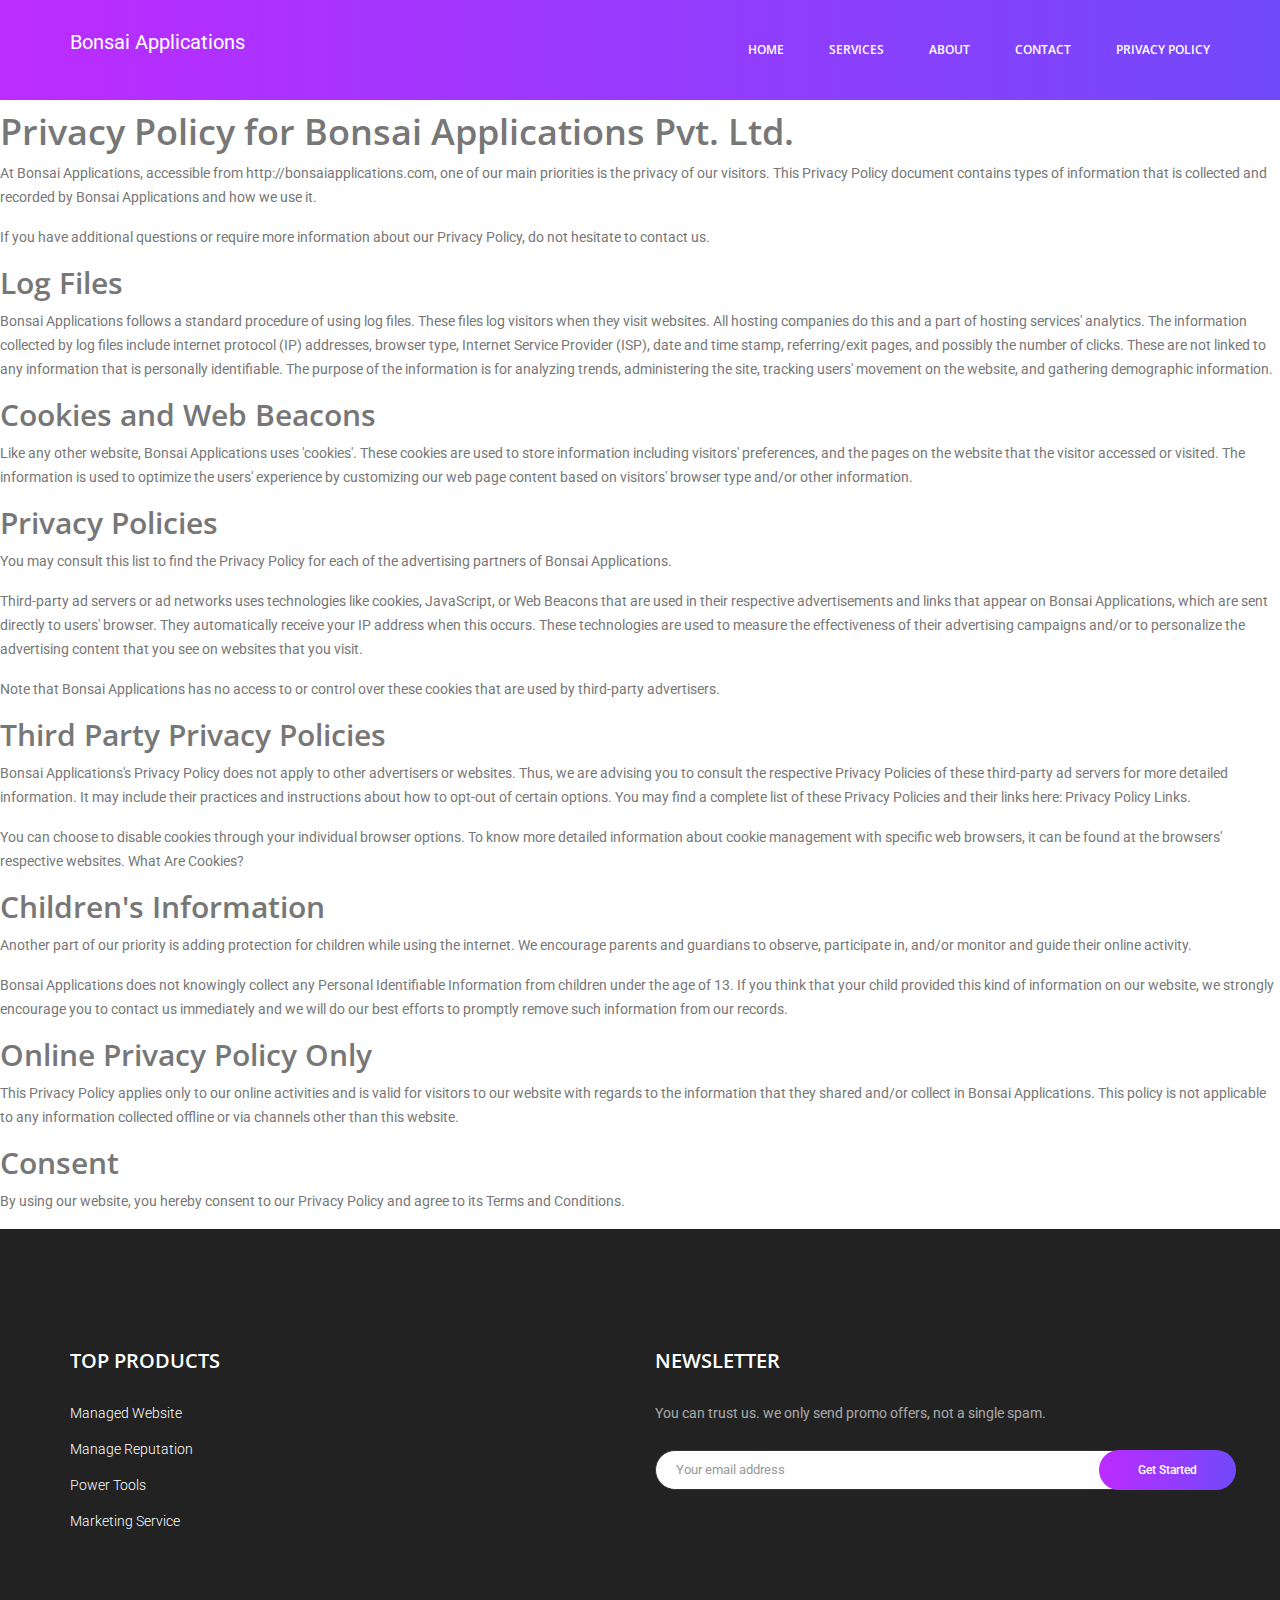
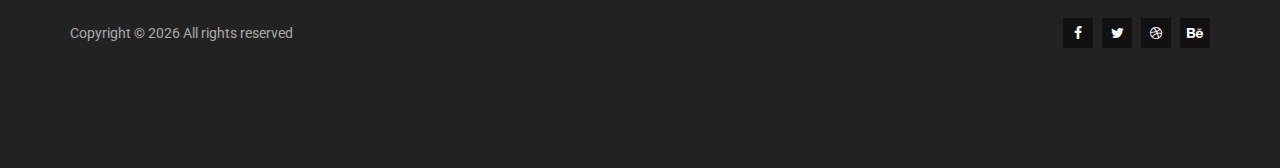
<file: privacy-policy.html>
<!doctype html>
<html lang="en">

<head>
    <!-- Global site tag (gtag.js) - Google Analytics -->
    <script async src="https://www.googletagmanager.com/gtag/js?id=UA-156518181-1"></script>
    <script>
        window.dataLayer = window.dataLayer || [];
        function gtag() { dataLayer.push(arguments); }
        gtag('js', new Date());

        gtag('config', 'UA-156518181-1');
    </script>

    <!-- Required meta tags -->
    <meta charset="utf-8">
    <meta name="viewport" content="width=device-width, initial-scale=1, shrink-to-fit=no">
    <!-- <meta name="theme-color" content="#7249fb"> -->
    <link rel="icon" href="img/favicon.png" type="image/png">
    <title>Bonsai Applications </title>
    <!-- Bootstrap CSS -->
    <link rel="stylesheet" href="css/bootstrap.css">
    <link rel="stylesheet" href="vendors/linericon/style.css">
    <link rel="stylesheet" href="css/font-awesome.min.css">
    <link rel="stylesheet" href="vendors/owl-carousel/owl.carousel.min.css">
    <link rel="stylesheet" href="vendors/lightbox/simpleLightbox.css">
    <link rel="stylesheet" href="vendors/nice-select/css/nice-select.css">
    <link rel="stylesheet" href="vendors/animate-css/animate.css">
    <link rel="stylesheet" href="vendors/popup/magnific-popup.css">
    <!-- main css -->
    <link rel="stylesheet" href="css/style.css">
    <link rel="stylesheet" href="css/responsive.css">
</head>

<body data-spy="scroll" data-target="#mainNav" data-offset="70">

    <!--================Header Menu Area =================-->
    <header class="header_area">
        <div class="main_menu" id="mainNav"
            style="background-image: -webkit-linear-gradient(0deg, #bc2bff 0%, #7249fb 100%);">
            <nav class="navbar navbar-expand-lg navbar-light">
                <div class="container">
                    <!-- Brand and toggle get grouped for better mobile display -->

                    <p itemprop="headline" class="text-white">
                        <a class="navbar-brand logo_h text-white" href="index.html">
                            <!-- <img src="img/logo.png" alt=""/> -->
                            Bonsai Applications
                        </a>
                    </p>
                    <button class="navbar-toggler" type="button" data-toggle="collapse"
                        data-target="#navbarSupportedContent" aria-controls="navbarSupportedContent"
                        aria-expanded="false" aria-label="Toggle navigation">
                        <span class="icon-bar"></span>
                        <span class="icon-bar"></span>
                        <span class="icon-bar"></span>
                    </button>
                    <!-- Collect the nav links, forms, and other content for toggling -->
                    <div class="collapse navbar-collapse offset" id="navbarSupportedContent">
                        <ul class="nav navbar-nav menu_nav ml-auto">
                            <li class="nav-item active"><a class="nav-link" href="index.html#home">Home</a></li>
                            <li class="nav-item"><a class="nav-link" href="index.html#services">Services</a></li>
                            <li class="nav-item"><a class="nav-link" href="index.html#about">About</a>
                            <li class="nav-item"><a class="nav-link" href="index.html#contact">Contact</a>
                            <li class="nav-item"><a class="nav-link" href="/privacy-policy.html">Privacy Policy</a>

                        </ul>
                    </div>
                </div>
            </nav>
        </div>
    </header>

    <h1 style="margin-top: 110px;">Privacy Policy for Bonsai Applications Pvt. Ltd.</h1>

    <p>At Bonsai Applications, accessible from http://bonsaiapplications.com, one of our main priorities is the privacy
        of our visitors. This Privacy Policy document contains types of information that is collected and recorded by
        Bonsai Applications and how we use it.</p>

    <p>If you have additional questions or require more information about our Privacy Policy, do not hesitate to contact
        us.</p>

    <h2>Log Files</h2>

    <p>Bonsai Applications follows a standard procedure of using log files. These files log visitors when they visit
        websites. All hosting companies do this and a part of hosting services' analytics. The information collected by
        log files include internet protocol (IP) addresses, browser type, Internet Service Provider (ISP), date and time
        stamp, referring/exit pages, and possibly the number of clicks. These are not linked to any information that is
        personally identifiable. The purpose of the information is for analyzing trends, administering the site,
        tracking users' movement on the website, and gathering demographic information.</p>

    <h2>Cookies and Web Beacons</h2>

    <p>Like any other website, Bonsai Applications uses 'cookies'. These cookies are used to store information including
        visitors' preferences, and the pages on the website that the visitor accessed or visited. The information is
        used to optimize the users' experience by customizing our web page content based on visitors' browser type
        and/or other information.</p>



    <h2>Privacy Policies</h2>

    <P>You may consult this list to find the Privacy Policy for each of the advertising partners of Bonsai Applications.
    </p>

    <p>Third-party ad servers or ad networks uses technologies like cookies, JavaScript, or Web Beacons that are used in
        their respective advertisements and links that appear on Bonsai Applications, which are sent directly to users'
        browser. They automatically receive your IP address when this occurs. These technologies are used to measure the
        effectiveness of their advertising campaigns and/or to personalize the advertising content that you see on
        websites that you visit.</p>

    <p>Note that Bonsai Applications has no access to or control over these cookies that are used by third-party
        advertisers.</p>

    <h2>Third Party Privacy Policies</h2>

    <p>Bonsai Applications's Privacy Policy does not apply to other advertisers or websites. Thus, we are advising you
        to consult the respective Privacy Policies of these third-party ad servers for more detailed information. It may
        include their practices and instructions about how to opt-out of certain options. You may find a complete list
        of these Privacy Policies and their links here: Privacy Policy Links.</p>

    <p>You can choose to disable cookies through your individual browser options. To know more detailed information
        about cookie management with specific web browsers, it can be found at the browsers' respective websites. What
        Are Cookies?</p>

    <h2>Children's Information</h2>

    <p>Another part of our priority is adding protection for children while using the internet. We encourage parents and
        guardians to observe, participate in, and/or monitor and guide their online activity.</p>

    <p>Bonsai Applications does not knowingly collect any Personal Identifiable Information from children under the age
        of 13. If you think that your child provided this kind of information on our website, we strongly encourage you
        to contact us immediately and we will do our best efforts to promptly remove such information from our records.
    </p>

    <h2>Online Privacy Policy Only</h2>

    <p>This Privacy Policy applies only to our online activities and is valid for visitors to our website with regards
        to the information that they shared and/or collect in Bonsai Applications. This policy is not applicable to any
        information collected offline or via channels other than this website.</p>

    <h2>Consent</h2>

    <p>By using our website, you hereby consent to our Privacy Policy and agree to its Terms and Conditions.</p>



    <!--================ start footer Area  =================-->
    <footer class="footer-area p_120">
        <div class="container">
            <div class="row">
                <div class="col-lg-6  col-md-6 col-sm-6">
                    <div class="single-footer-widget tp_widgets">
                        <h6 class="footer_title">Top Products</h6>
                        <ul class="list">
                            <li><a href="#">Managed Website</a></li>
                            <li><a href="#">Manage Reputation</a></li>
                            <li><a href="#">Power Tools</a></li>
                            <li><a href="#">Marketing Service</a></li>
                        </ul>
                    </div>
                </div>
                <div class="col-lg-6 col-md-6 col-sm-6">
                    <div class="single-footer-widget news_widgets">
                        <h6 class="footer_title">Newsletter</h6>
                        <p>You can trust us. we only send promo offers, not a single spam.</p>
                        <div id="mc_embed_signup">
                            <form target="_blank"
                                action="https://spondonit.us12.list-manage.com/subscribe/post?u=1462626880ade1ac87bd9c93a&amp;id=92a4423d01"
                                method="get" class="subscribe_form relative">
                                <div class="input-group d-flex flex-row">
                                    <input name="EMAIL" placeholder="Your email address" onfocus="this.placeholder = ''"
                                        onblur="this.placeholder = 'Email Address '" required="" type="email">
                                    <button class="btn sub-btn">Get Started</button>
                                </div>
                                <div class="mt-10 info"></div>
                            </form>
                        </div>
                    </div>
                </div>
                <!-- <div class="col-lg-3 col-md-6 col-sm-6 offset-lg-1">
					<div class="single-footer-widget instafeed">
						<h6 class="footer_title">Instagram Feed</h6>
						<ul class="list instafeed d-flex flex-wrap">
							<li><img src="img/instagram/Image-01.jpg" alt=""></li>
							<li><img src="img/instagram/Image-02.jpg" alt=""></li>
							<li><img src="img/instagram/Image-03.jpg" alt=""></li>
							<li><img src="img/instagram/Image-04.jpg" alt=""></li>
							<li><img src="img/instagram/Image-05.jpg" alt=""></li>
							<li><img src="img/instagram/Image-06.jpg" alt=""></li>
							<li><img src="img/instagram/Image-07.jpg" alt=""></li>
							<li><img src="img/instagram/Image-08.jpg" alt=""></li>
						</ul>
					</div>
				</div> -->
            </div>
            <div class="row footer-bottom d-flex justify-content-between align-items-center">
                <p class="col-lg-8 col-md-8 footer-text m-0">
                    Copyright &copy;
                    <script>document.write(new Date().getFullYear());</script> All rights reserved
                </p>
                <div class="col-lg-4 col-md-4 footer-social">
                    <a href="#"><i class="fa fa-facebook"></i></a>
                    <a href="#"><i class="fa fa-twitter"></i></a>
                    <a href="#"><i class="fa fa-dribbble"></i></a>
                    <a href="#"><i class="fa fa-behance"></i></a>
                </div>
            </div>
        </div>
    </footer>
    <!--================ End footer Area  =================-->





    <!-- Optional JavaScript -->
    <!-- jQuery first, then Popper.js, then Bootstrap JS -->
    <script src="js/jquery-3.2.1.min.js"></script>
    <script src="js/popper.js"></script>
    <script src="js/bootstrap.min.js"></script>
    <script src="js/stellar.js"></script>
    <script src="vendors/lightbox/simpleLightbox.min.js"></script>
    <script src="vendors/nice-select/js/jquery.nice-select.min.js"></script>
    <script src="vendors/isotope/imagesloaded.pkgd.min.js"></script>
    <script src="vendors/isotope/isotope-min.js"></script>
    <script src="vendors/owl-carousel/owl.carousel.min.js"></script>
    <script src="js/jquery.ajaxchimp.min.js"></script>
    <script src="vendors/counter-up/jquery.waypoints.min.js"></script>
    <script src="vendors/counter-up/jquery.counterup.js"></script>
    <script src="js/mail-script.js"></script>
    <script src="vendors/popup/jquery.magnific-popup.min.js"></script>
    <script src="js/theme.js"></script>
</body>

</html>
</file>
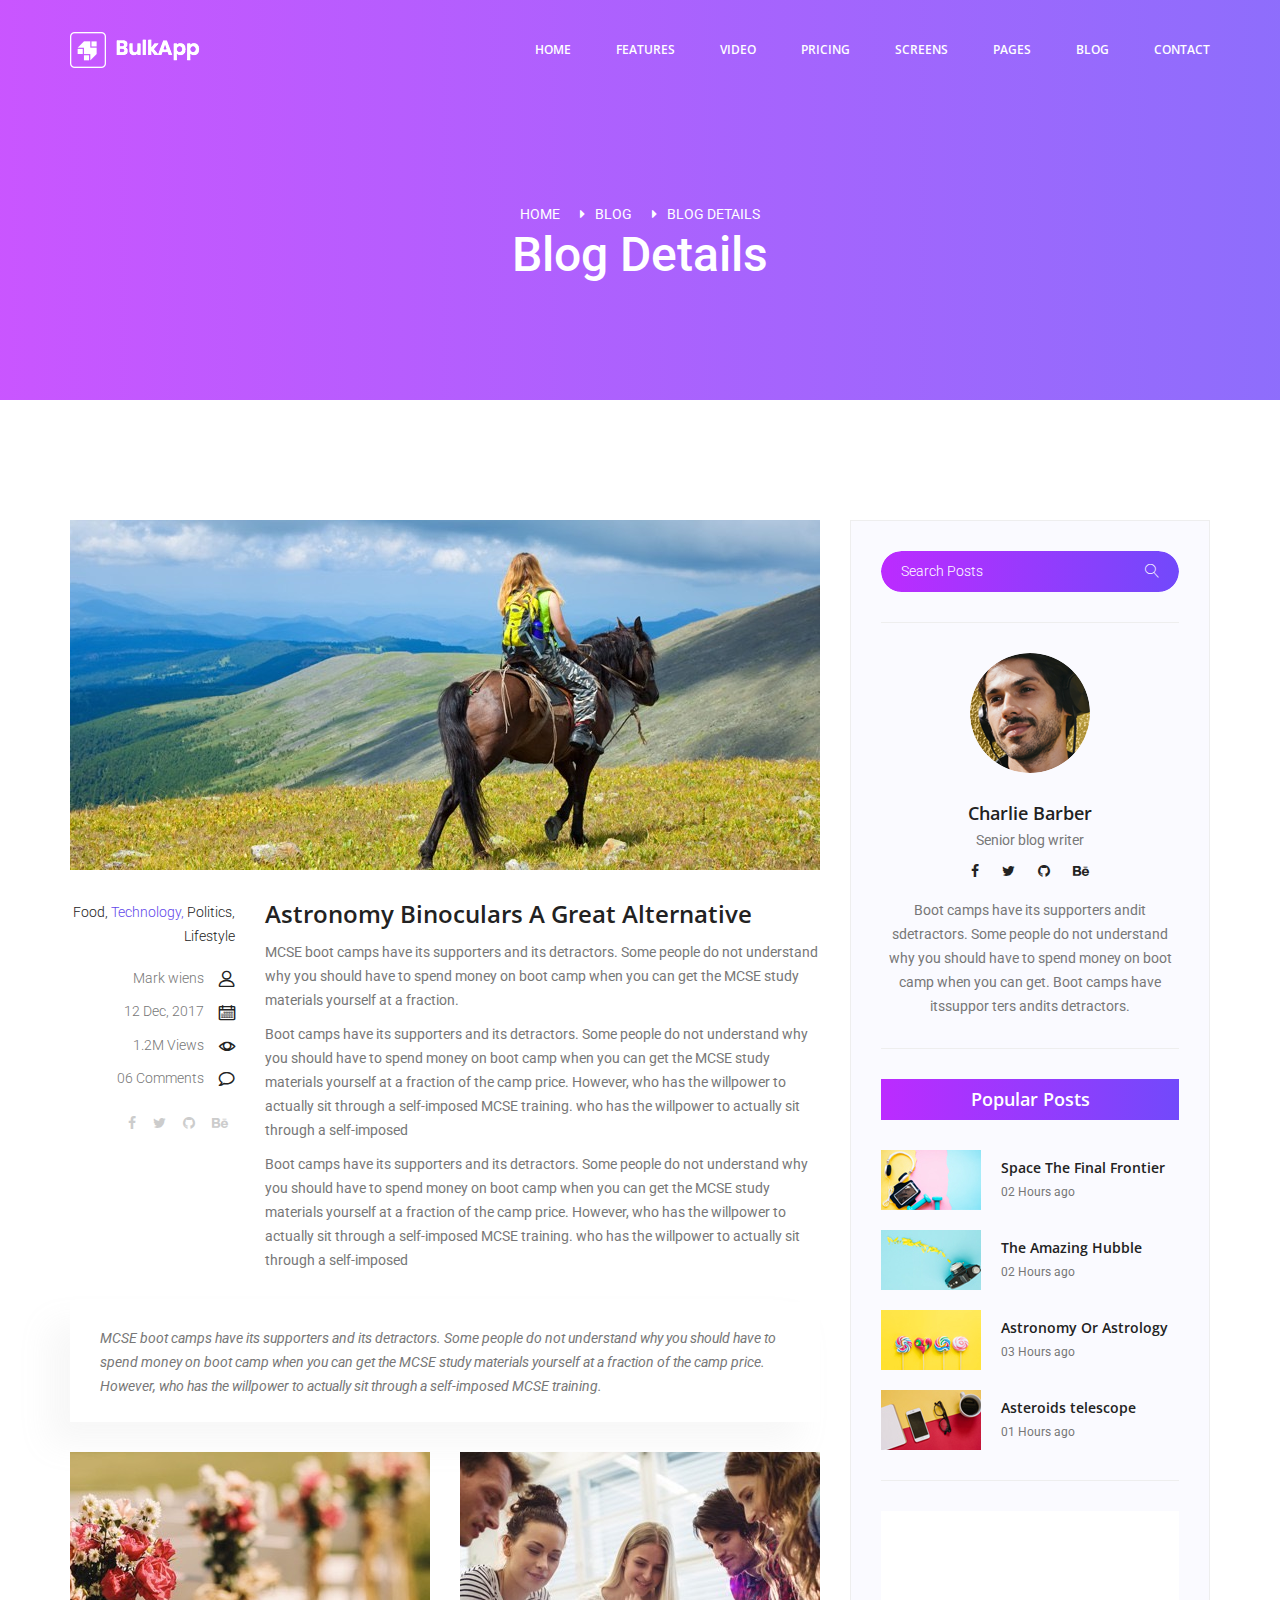
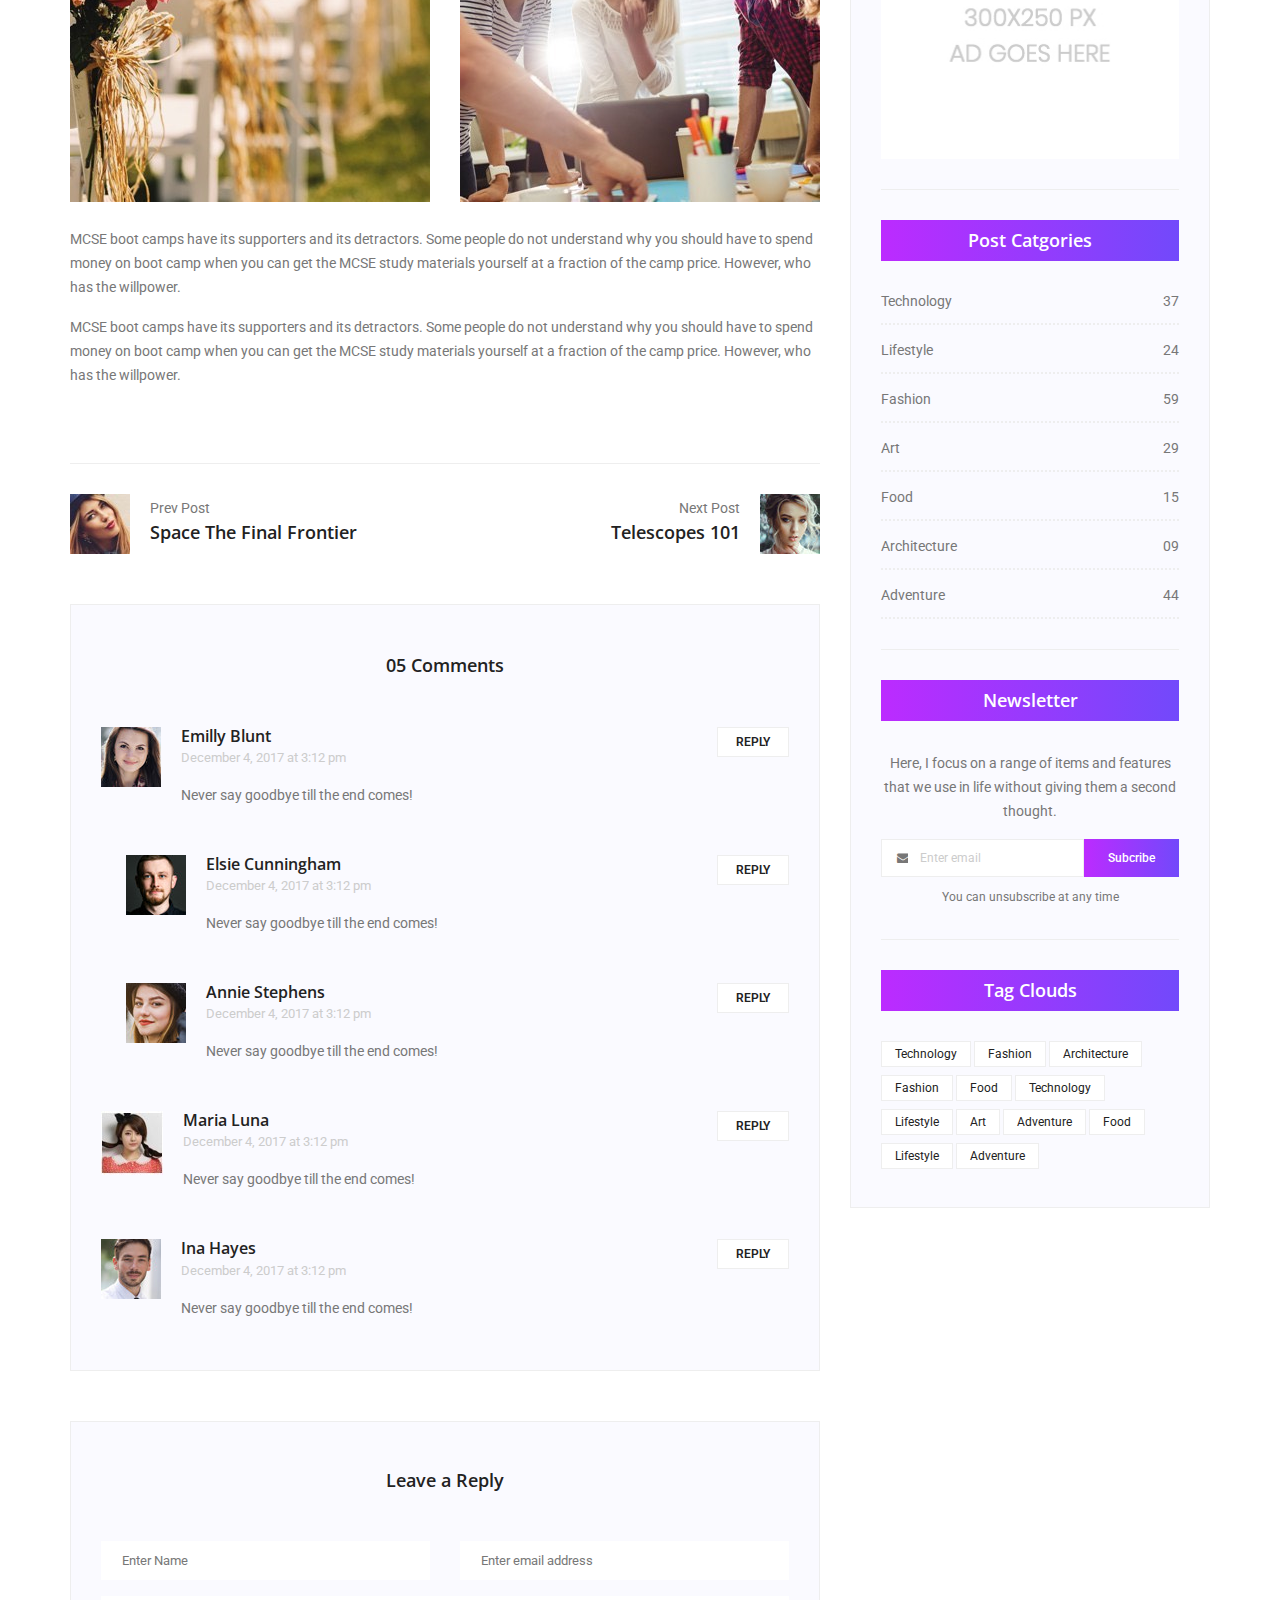
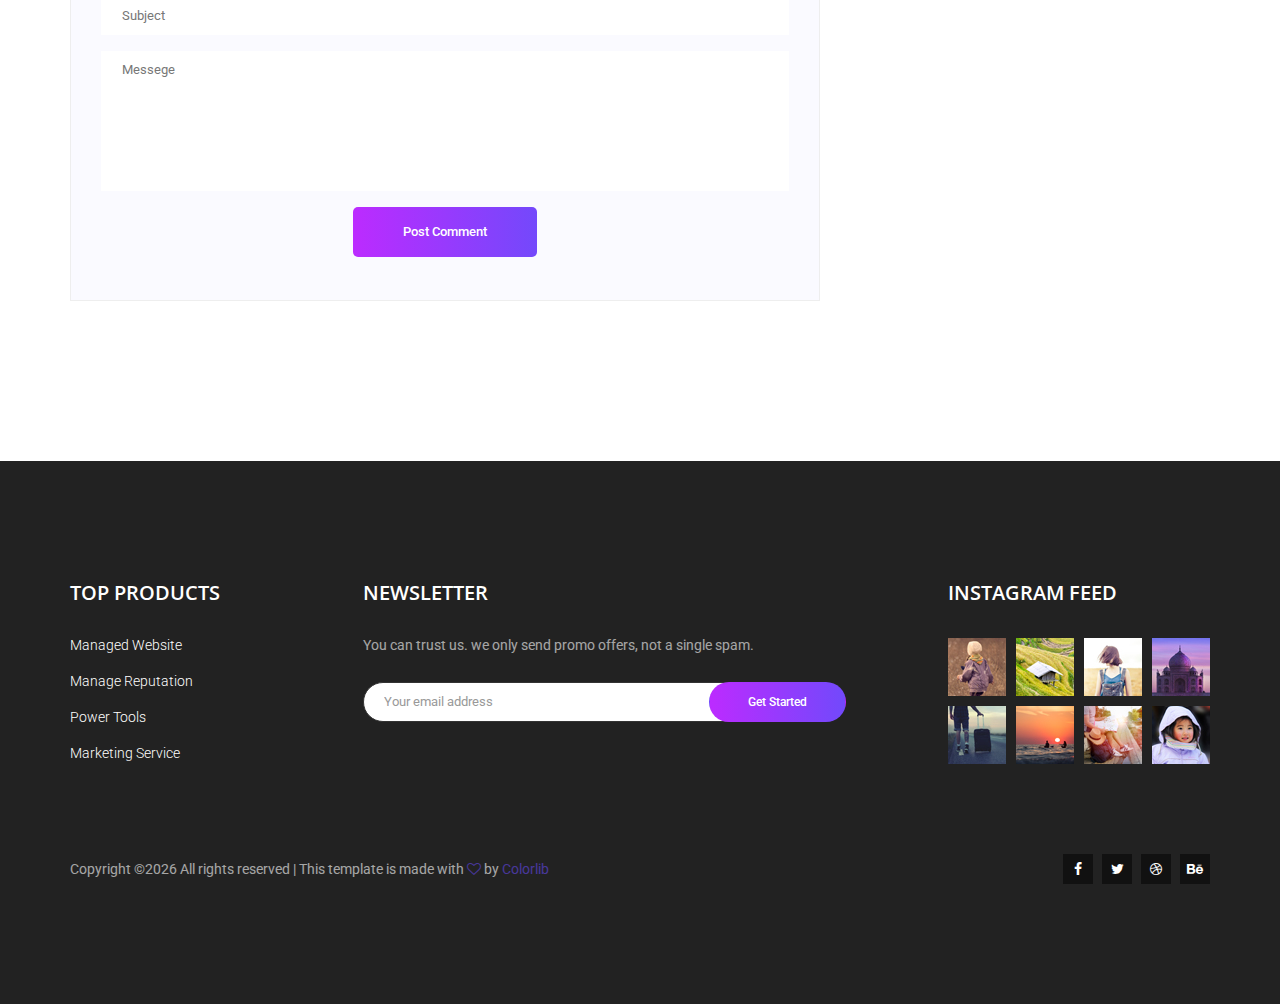
<file: single-blog.html>
<!doctype html>
<html lang="en">
    <head>
        <!-- Required meta tags -->
        <meta charset="utf-8">
        <meta name="viewport" content="width=device-width, initial-scale=1, shrink-to-fit=no">
        <link rel="icon" href="img/favicon.png" type="image/png">
        <title>BulkApp</title>
        <!-- Bootstrap CSS -->
        <link rel="stylesheet" href="css/bootstrap.css">
        <link rel="stylesheet" href="vendors/linericon/style.css">
        <link rel="stylesheet" href="css/font-awesome.min.css">
        <link rel="stylesheet" href="vendors/owl-carousel/owl.carousel.min.css">
        <link rel="stylesheet" href="vendors/lightbox/simpleLightbox.css">
        <link rel="stylesheet" href="vendors/nice-select/css/nice-select.css">
        <link rel="stylesheet" href="vendors/animate-css/animate.css">
        <!-- main css -->
        <link rel="stylesheet" href="css/style.css">
        <link rel="stylesheet" href="css/responsive.css">
    </head>
    <body>
        
        <!--================Header Menu Area =================-->
        <header class="header_area">
            <div class="main_menu">
            	<nav class="navbar navbar-expand-lg navbar-light">
					<div class="container">
						<!-- Brand and toggle get grouped for better mobile display -->
						<a class="navbar-brand logo_h" href="index.html"><img src="img/logo.png" alt=""></a>
						<button class="navbar-toggler" type="button" data-toggle="collapse" data-target="#navbarSupportedContent" aria-controls="navbarSupportedContent" aria-expanded="false" aria-label="Toggle navigation">
							<span class="icon-bar"></span>
							<span class="icon-bar"></span>
							<span class="icon-bar"></span>
						</button>
						<!-- Collect the nav links, forms, and other content for toggling -->
						<div class="collapse navbar-collapse offset" id="navbarSupportedContent">
							<ul class="nav navbar-nav menu_nav ml-auto">
								<li class="nav-item active"><a class="nav-link" href="index.html">Home</a></li> 
								<li class="nav-item"><a class="nav-link" href="index.html">FEATURES</a></li> 
								<li class="nav-item"><a class="nav-link" href="index.html">VIDEO</a>
								<li class="nav-item"><a class="nav-link" href="index.html">PRICING</a>
								<li class="nav-item"><a class="nav-link" href="index.html">SCREENS</a>
								<li class="nav-item submenu dropdown">
									<a href="#" class="nav-link dropdown-toggle" data-toggle="dropdown" role="button" aria-haspopup="true" aria-expanded="false">Pages</a>
									<ul class="dropdown-menu">
										<li class="nav-item"><a class="nav-link" href="elements.html">Elements</a></li>
									</ul>
								</li> 
								<li class="nav-item submenu dropdown">
									<a href="#" class="nav-link dropdown-toggle" data-toggle="dropdown" role="button" aria-haspopup="true" aria-expanded="false">Blog</a>
									<ul class="dropdown-menu">
										<li class="nav-item"><a class="nav-link" href="blog.html">Blog</a></li>
										<li class="nav-item"><a class="nav-link" href="single-blog.html">Blog Details</a></li>
									</ul>
								</li> 
								<li class="nav-item"><a class="nav-link" href="contact.html">Contact</a></li>
							</ul>
						</div> 
					</div>
            	</nav>
            </div>
        </header>
        <!--================Header Menu Area =================-->
        
        <!--================Home Banner Area =================-->
        <section class="banner_area">
            <div class="banner_inner d-flex align-items-center">
				<div class="container">
					<div class="banner_content text-center">
						<div class="page_link">
							<a href="index.html">Home</a>
							<a href="blog.html">Blog</a>
							<a href="single-blog.html">Blog Details</a>
						</div>
						<h2>Blog Details</h2>
					</div>
				</div>
            </div>
        </section>
        <!--================End Home Banner Area =================-->
        
        <!--================Blog Area =================-->
        <section class="blog_area single-post-area p_120">
            <div class="container">
                <div class="row">
                    <div class="col-lg-8 posts-list">
                        <div class="single-post row">
                            <div class="col-lg-12">
                                <div class="feature-img">
                                    <img class="img-fluid" src="img/blog/feature-img1.jpg" alt="">
                                </div>									
                            </div>
                            <div class="col-lg-3  col-md-3">
                                <div class="blog_info text-right">
                                    <div class="post_tag">
                                        <a href="#">Food,</a>
                                        <a class="active" href="#">Technology,</a>
                                        <a href="#">Politics,</a>
                                        <a href="#">Lifestyle</a>
                                    </div>
                                    <ul class="blog_meta list">
                                        <li><a href="#">Mark wiens<i class="lnr lnr-user"></i></a></li>
                                        <li><a href="#">12 Dec, 2017<i class="lnr lnr-calendar-full"></i></a></li>
                                        <li><a href="#">1.2M Views<i class="lnr lnr-eye"></i></a></li>
                                        <li><a href="#">06 Comments<i class="lnr lnr-bubble"></i></a></li>
                                    </ul>
                                    <ul class="social-links">
                                        <li><a href="#"><i class="fa fa-facebook"></i></a></li>
                                        <li><a href="#"><i class="fa fa-twitter"></i></a></li>
                                        <li><a href="#"><i class="fa fa-github"></i></a></li>
                                        <li><a href="#"><i class="fa fa-behance"></i></a></li>
                                    </ul>
                                </div>
                            </div>
                            <div class="col-lg-9 col-md-9 blog_details">
                                <h2>Astronomy Binoculars A Great Alternative</h2>
                                <p class="excert">
                                    MCSE boot camps have its supporters and its detractors. Some people do not understand why you should have to spend money on boot camp when you can get the MCSE study materials yourself at a fraction.
                                </p>
                                <p>
                                    Boot camps have its supporters and its detractors. Some people do not understand why you should have to spend money on boot camp when you can get the MCSE study materials yourself at a fraction of the camp price. However, who has the willpower to actually sit through a self-imposed MCSE training. who has the willpower to actually sit through a self-imposed
                                </p>
                                <p>
                                    Boot camps have its supporters and its detractors. Some people do not understand why you should have to spend money on boot camp when you can get the MCSE study materials yourself at a fraction of the camp price. However, who has the willpower to actually sit through a self-imposed MCSE training. who has the willpower to actually sit through a self-imposed
                                </p>
                            </div>
                            <div class="col-lg-12">
                                <div class="quotes">
                                    MCSE boot camps have its supporters and its detractors. Some people do not understand why you should have to spend money on boot camp when you can get the MCSE study materials yourself at a fraction of the camp price. However, who has the willpower to actually sit through a self-imposed MCSE training.										
                                </div>
                                <div class="row">
                                    <div class="col-6">
                                        <img class="img-fluid" src="img/blog/post-img1.jpg" alt="">
                                    </div>
                                    <div class="col-6">
                                        <img class="img-fluid" src="img/blog/post-img2.jpg" alt="">
                                    </div>	
                                    <div class="col-lg-12 mt-25">
                                        <p>
                                            MCSE boot camps have its supporters and its detractors. Some people do not understand why you should have to spend money on boot camp when you can get the MCSE study materials yourself at a fraction of the camp price. However, who has the willpower.
                                        </p>
                                        <p>
                                            MCSE boot camps have its supporters and its detractors. Some people do not understand why you should have to spend money on boot camp when you can get the MCSE study materials yourself at a fraction of the camp price. However, who has the willpower.
                                        </p>											
                                    </div>									
                                </div>
                            </div>
                        </div>
                        <div class="navigation-area">
                            <div class="row">
                                <div class="col-lg-6 col-md-6 col-12 nav-left flex-row d-flex justify-content-start align-items-center">
                                    <div class="thumb">
                                        <a href="#"><img class="img-fluid" src="img/blog/prev.jpg" alt=""></a>
                                    </div>
                                    <div class="arrow">
                                        <a href="#"><span class="lnr text-white lnr-arrow-left"></span></a>
                                    </div>
                                    <div class="detials">
                                        <p>Prev Post</p>
                                        <a href="#"><h4>Space The Final Frontier</h4></a>
                                    </div>
                                </div>
                                <div class="col-lg-6 col-md-6 col-12 nav-right flex-row d-flex justify-content-end align-items-center">
                                    <div class="detials">
                                        <p>Next Post</p>
                                        <a href="#"><h4>Telescopes 101</h4></a>
                                    </div>
                                    <div class="arrow">
                                        <a href="#"><span class="lnr text-white lnr-arrow-right"></span></a>
                                    </div>
                                    <div class="thumb">
                                        <a href="#"><img class="img-fluid" src="img/blog/next.jpg" alt=""></a>
                                    </div>										
                                </div>									
                            </div>
                        </div>
                        <div class="comments-area">
                            <h4>05 Comments</h4>
                            <div class="comment-list">
                                <div class="single-comment justify-content-between d-flex">
                                    <div class="user justify-content-between d-flex">
                                        <div class="thumb">
                                            <img src="img/blog/c1.jpg" alt="">
                                        </div>
                                        <div class="desc">
                                            <h5><a href="#">Emilly Blunt</a></h5>
                                            <p class="date">December 4, 2017 at 3:12 pm </p>
                                            <p class="comment">
                                                Never say goodbye till the end comes!
                                            </p>
                                        </div>
                                    </div>
                                    <div class="reply-btn">
                                           <a href="" class="btn-reply text-uppercase">reply</a> 
                                    </div>
                                </div>
                            </div>	
                            <div class="comment-list left-padding">
                                <div class="single-comment justify-content-between d-flex">
                                    <div class="user justify-content-between d-flex">
                                        <div class="thumb">
                                            <img src="img/blog/c2.jpg" alt="">
                                        </div>
                                        <div class="desc">
                                            <h5><a href="#">Elsie Cunningham</a></h5>
                                            <p class="date">December 4, 2017 at 3:12 pm </p>
                                            <p class="comment">
                                                Never say goodbye till the end comes!
                                            </p>
                                        </div>
                                    </div>
                                    <div class="reply-btn">
                                           <a href="" class="btn-reply text-uppercase">reply</a> 
                                    </div>
                                </div>
                            </div>	
                            <div class="comment-list left-padding">
                                <div class="single-comment justify-content-between d-flex">
                                    <div class="user justify-content-between d-flex">
                                        <div class="thumb">
                                            <img src="img/blog/c3.jpg" alt="">
                                        </div>
                                        <div class="desc">
                                            <h5><a href="#">Annie Stephens</a></h5>
                                            <p class="date">December 4, 2017 at 3:12 pm </p>
                                            <p class="comment">
                                                Never say goodbye till the end comes!
                                            </p>
                                        </div>
                                    </div>
                                    <div class="reply-btn">
                                           <a href="" class="btn-reply text-uppercase">reply</a> 
                                    </div>
                                </div>
                            </div>	
                            <div class="comment-list">
                                <div class="single-comment justify-content-between d-flex">
                                    <div class="user justify-content-between d-flex">
                                        <div class="thumb">
                                            <img src="img/blog/c4.jpg" alt="">
                                        </div>
                                        <div class="desc">
                                            <h5><a href="#">Maria Luna</a></h5>
                                            <p class="date">December 4, 2017 at 3:12 pm </p>
                                            <p class="comment">
                                                Never say goodbye till the end comes!
                                            </p>
                                        </div>
                                    </div>
                                    <div class="reply-btn">
                                           <a href="" class="btn-reply text-uppercase">reply</a> 
                                    </div>
                                </div>
                            </div>	
                            <div class="comment-list">
                                <div class="single-comment justify-content-between d-flex">
                                    <div class="user justify-content-between d-flex">
                                        <div class="thumb">
                                            <img src="img/blog/c5.jpg" alt="">
                                        </div>
                                        <div class="desc">
                                            <h5><a href="#">Ina Hayes</a></h5>
                                            <p class="date">December 4, 2017 at 3:12 pm </p>
                                            <p class="comment">
                                                Never say goodbye till the end comes!
                                            </p>
                                        </div>
                                    </div>
                                    <div class="reply-btn">
                                           <a href="" class="btn-reply text-uppercase">reply</a> 
                                    </div>
                                </div>
                            </div>	                                             				
                        </div>
                        <div class="comment-form">
                            <h4>Leave a Reply</h4>
                            <form>
                                <div class="form-group form-inline">
                                  <div class="form-group col-lg-6 col-md-6 name">
                                    <input type="text" class="form-control" id="name" placeholder="Enter Name" onfocus="this.placeholder = ''" onblur="this.placeholder = 'Enter Name'">
                                  </div>
                                  <div class="form-group col-lg-6 col-md-6 email">
                                    <input type="email" class="form-control" id="email" placeholder="Enter email address" onfocus="this.placeholder = ''" onblur="this.placeholder = 'Enter email address'">
                                  </div>										
                                </div>
                                <div class="form-group">
                                    <input type="text" class="form-control" id="subject" placeholder="Subject" onfocus="this.placeholder = ''" onblur="this.placeholder = 'Subject'">
                                </div>
                                <div class="form-group">
                                    <textarea class="form-control mb-10" rows="5" name="message" placeholder="Messege" onfocus="this.placeholder = ''" onblur="this.placeholder = 'Messege'" required=""></textarea>
                                </div>
                                <a href="#" class="primary-btn submit_btn">Post Comment</a>	
                            </form>
                        </div>
                    </div>
                    <div class="col-lg-4">
                        <div class="blog_right_sidebar">
                            <aside class="single_sidebar_widget search_widget">
                                <div class="input-group">
                                    <input type="text" class="form-control" placeholder="Search Posts">
                                    <span class="input-group-btn">
                                        <button class="btn btn-default" type="button"><i class="lnr lnr-magnifier"></i></button>
                                    </span>
                                </div><!-- /input-group -->
                                <div class="br"></div>
                            </aside>
                            <aside class="single_sidebar_widget author_widget">
                                <img class="author_img rounded-circle" src="img/blog/author.png" alt="">
                                <h4>Charlie Barber</h4>
                                <p>Senior blog writer</p>
                                <div class="social_icon">
                                    <a href="#"><i class="fa fa-facebook"></i></a>
                                    <a href="#"><i class="fa fa-twitter"></i></a>
                                    <a href="#"><i class="fa fa-github"></i></a>
                                    <a href="#"><i class="fa fa-behance"></i></a>
                                </div>
                                <p>Boot camps have its supporters andit sdetractors. Some people do not understand why you should have to spend money on boot camp when you can get. Boot camps have itssuppor ters andits detractors.</p>
                                <div class="br"></div>
                            </aside>
                            <aside class="single_sidebar_widget popular_post_widget">
                                <h3 class="widget_title">Popular Posts</h3>
                                <div class="media post_item">
                                    <img src="img/blog/popular-post/post1.jpg" alt="post">
                                    <div class="media-body">
                                        <a href="blog-details.html"><h3>Space The Final Frontier</h3></a>
                                        <p>02 Hours ago</p>
                                    </div>
                                </div>
                                <div class="media post_item">
                                    <img src="img/blog/popular-post/post2.jpg" alt="post">
                                    <div class="media-body">
                                        <a href="blog-details.html"><h3>The Amazing Hubble</h3></a>
                                        <p>02 Hours ago</p>
                                    </div>
                                </div>
                                <div class="media post_item">
                                    <img src="img/blog/popular-post/post3.jpg" alt="post">
                                    <div class="media-body">
                                        <a href="blog-details.html"><h3>Astronomy Or Astrology</h3></a>
                                        <p>03 Hours ago</p>
                                    </div>
                                </div>
                                <div class="media post_item">
                                    <img src="img/blog/popular-post/post4.jpg" alt="post">
                                    <div class="media-body">
                                        <a href="blog-details.html"><h3>Asteroids telescope</h3></a>
                                        <p>01 Hours ago</p>
                                    </div>
                                </div>
                                <div class="br"></div>
                            </aside>
                            <aside class="single_sidebar_widget ads_widget">
                                <a href="#"><img class="img-fluid" src="img/blog/add.jpg" alt=""></a>
                                <div class="br"></div>
                            </aside>
                            <aside class="single_sidebar_widget post_category_widget">
                                <h4 class="widget_title">Post Catgories</h4>
                                <ul class="list cat-list">
                                    <li>
                                        <a href="#" class="d-flex justify-content-between">
                                            <p>Technology</p>
                                            <p>37</p>
                                        </a>
                                    </li>
                                    <li>
                                        <a href="#" class="d-flex justify-content-between">
                                            <p>Lifestyle</p>
                                            <p>24</p>
                                        </a>
                                    </li>
                                    <li>
                                        <a href="#" class="d-flex justify-content-between">
                                            <p>Fashion</p>
                                            <p>59</p>
                                        </a>
                                    </li>
                                    <li>
                                        <a href="#" class="d-flex justify-content-between">
                                            <p>Art</p>
                                            <p>29</p>
                                        </a>
                                    </li>
                                    <li>
                                        <a href="#" class="d-flex justify-content-between">
                                            <p>Food</p>
                                            <p>15</p>
                                        </a>
                                    </li>
                                    <li>
                                        <a href="#" class="d-flex justify-content-between">
                                            <p>Architecture</p>
                                            <p>09</p>
                                        </a>
                                    </li>
                                    <li>
                                        <a href="#" class="d-flex justify-content-between">
                                            <p>Adventure</p>
                                            <p>44</p>
                                        </a>
                                    </li>															
                                </ul>
                                <div class="br"></div>
                            </aside>
                            <aside class="single-sidebar-widget newsletter_widget">
                                <h4 class="widget_title">Newsletter</h4>
                                <p>
                                Here, I focus on a range of items and features that we use in life without
                                giving them a second thought.
                                </p>
                                <div class="form-group d-flex flex-row">
                                    <div class="input-group">
                                        <div class="input-group-prepend">
                                            <div class="input-group-text"><i class="fa fa-envelope" aria-hidden="true"></i></div>
                                        </div>
                                        <input type="text" class="form-control" id="inlineFormInputGroup" placeholder="Enter email" onfocus="this.placeholder = ''" onblur="this.placeholder = 'Enter email'">
                                    </div>
                                    <a href="#" class="bbtns">Subcribe</a>
                                </div>	
                                <p class="text-bottom">You can unsubscribe at any time</p>	
                                <div class="br"></div>							
                            </aside>
                            <aside class="single-sidebar-widget tag_cloud_widget">
                                <h4 class="widget_title">Tag Clouds</h4>
                                <ul class="list">
                                    <li><a href="#">Technology</a></li>
                                    <li><a href="#">Fashion</a></li>
                                    <li><a href="#">Architecture</a></li>
                                    <li><a href="#">Fashion</a></li>
                                    <li><a href="#">Food</a></li>
                                    <li><a href="#">Technology</a></li>
                                    <li><a href="#">Lifestyle</a></li>
                                    <li><a href="#">Art</a></li>
                                    <li><a href="#">Adventure</a></li>
                                    <li><a href="#">Food</a></li>
                                    <li><a href="#">Lifestyle</a></li>
                                    <li><a href="#">Adventure</a></li>
                                </ul>
                            </aside>
                        </div>
                    </div>
                </div>
            </div>
        </section>
        <!--================Blog Area =================-->
        
        <!--================ start footer Area  =================-->	
        <footer class="footer-area p_120">
            <div class="container">
                <div class="row">
                    <div class="col-lg-3  col-md-6 col-sm-6">
                        <div class="single-footer-widget tp_widgets">
                           <h6 class="footer_title">Top Products</h6>
                            <ul class="list">
                            	<li><a href="#">Managed Website</a></li>
                            	<li><a href="#">Manage Reputation</a></li>
                            	<li><a href="#">Power Tools</a></li>
                            	<li><a href="#">Marketing Service</a></li>
                            </ul>
                        </div>
                    </div>
                    <div class="col-lg-5 col-md-6 col-sm-6">
                        <div class="single-footer-widget news_widgets">
                            <h6 class="footer_title">Newsletter</h6>
                            <p>You can trust us. we only send promo offers, not a single spam.</p>		
                            <div id="mc_embed_signup">
                                <form target="_blank" action="https://spondonit.us12.list-manage.com/subscribe/post?u=1462626880ade1ac87bd9c93a&amp;id=92a4423d01" method="get" class="subscribe_form relative">
                                    <div class="input-group d-flex flex-row">
                                        <input name="EMAIL" placeholder="Your email address" onfocus="this.placeholder = ''" onblur="this.placeholder = 'Email Address '" required="" type="email">
                                        <button class="btn sub-btn">Get Started</button>		
                                    </div>									
                                    <div class="mt-10 info"></div>
                                </form>
                            </div>
                        </div>
                    </div>
                    <div class="col-lg-3 col-md-6 col-sm-6 offset-lg-1">
                        <div class="single-footer-widget instafeed">
                            <h6 class="footer_title">Instagram Feed</h6>
                            <ul class="list instafeed d-flex flex-wrap">
                                <li><img src="img/instagram/Image-01.jpg" alt=""></li>
                                <li><img src="img/instagram/Image-02.jpg" alt=""></li>
                                <li><img src="img/instagram/Image-03.jpg" alt=""></li>
                                <li><img src="img/instagram/Image-04.jpg" alt=""></li>
                                <li><img src="img/instagram/Image-05.jpg" alt=""></li>
                                <li><img src="img/instagram/Image-06.jpg" alt=""></li>
                                <li><img src="img/instagram/Image-07.jpg" alt=""></li>
                                <li><img src="img/instagram/Image-08.jpg" alt=""></li>
                            </ul>
                        </div>
                    </div>	
                </div>
                <div class="row footer-bottom d-flex justify-content-between align-items-center">
                    <p class="col-lg-8 col-md-8 footer-text m-0"><!-- Link back to Colorlib can't be removed. Template is licensed under CC BY 3.0. -->
Copyright &copy;<script>document.write(new Date().getFullYear());</script> All rights reserved | This template is made with <i class="fa fa-heart-o" aria-hidden="true"></i> by <a href="https://colorlib.com" target="_blank">Colorlib</a>
<!-- Link back to Colorlib can't be removed. Template is licensed under CC BY 3.0. --></p>
                    <div class="col-lg-4 col-md-4 footer-social">
                        <a href="#"><i class="fa fa-facebook"></i></a>
                        <a href="#"><i class="fa fa-twitter"></i></a>
                        <a href="#"><i class="fa fa-dribbble"></i></a>
                        <a href="#"><i class="fa fa-behance"></i></a>
                    </div>
                </div>
            </div>
        </footer>
		<!--================ End footer Area  =================-->
        
        
        
        
        <!-- Optional JavaScript -->
        <!-- jQuery first, then Popper.js, then Bootstrap JS -->
        <script src="js/jquery-3.2.1.min.js"></script>
        <script src="js/popper.js"></script>
        <script src="js/bootstrap.min.js"></script>
        <script src="js/stellar.js"></script>
        <script src="vendors/lightbox/simpleLightbox.min.js"></script>
        <script src="vendors/nice-select/js/jquery.nice-select.min.js"></script>
        <script src="vendors/isotope/imagesloaded.pkgd.min.js"></script>
        <script src="vendors/isotope/isotope-min.js"></script>
        <script src="vendors/owl-carousel/owl.carousel.min.js"></script>
        <script src="vendors/popup/jquery.magnific-popup.min.js"></script>
        <script src="js/jquery.ajaxchimp.min.js"></script>
        <script src="js/mail-script.js"></script>
        <script src="vendors/counter-up/jquery.waypoints.min.js"></script>
        <script src="vendors/counter-up/jquery.counterup.js"></script>
        <script src="js/theme.js"></script>
    </body>
</html>
</file>
<file: vendors/linericon/style.css>
@font-face {
	font-family: 'Linearicons-Free';
	src:url('fonts/Linearicons-Free.eot?w118d');
	src:url('fonts/Linearicons-Free.eot?#iefixw118d') format('embedded-opentype'),
		url('fonts/Linearicons-Free.woff2?w118d') format('woff2'),
		url('fonts/Linearicons-Free.woff?w118d') format('woff'),
		url('fonts/Linearicons-Free.ttf?w118d') format('truetype'),
		url('fonts/Linearicons-Free.svg?w118d#Linearicons-Free') format('svg');
	font-weight: normal;
	font-style: normal;
}

.lnr {
	font-family: 'Linearicons-Free';
	speak: none;
	font-style: normal;
	font-weight: normal;
	font-variant: normal;
	text-transform: none;
	line-height: 1;

	/* Better Font Rendering =========== */
	-webkit-font-smoothing: antialiased;
	-moz-osx-font-smoothing: grayscale;
}

.lnr-home:before {
	content: "\e800";
}
.lnr-apartment:before {
	content: "\e801";
}
.lnr-pencil:before {
	content: "\e802";
}
.lnr-magic-wand:before {
	content: "\e803";
}
.lnr-drop:before {
	content: "\e804";
}
.lnr-lighter:before {
	content: "\e805";
}
.lnr-poop:before {
	content: "\e806";
}
.lnr-sun:before {
	content: "\e807";
}
.lnr-moon:before {
	content: "\e808";
}
.lnr-cloud:before {
	content: "\e809";
}
.lnr-cloud-upload:before {
	content: "\e80a";
}
.lnr-cloud-download:before {
	content: "\e80b";
}
.lnr-cloud-sync:before {
	content: "\e80c";
}
.lnr-cloud-check:before {
	content: "\e80d";
}
.lnr-database:before {
	content: "\e80e";
}
.lnr-lock:before {
	content: "\e80f";
}
.lnr-cog:before {
	content: "\e810";
}
.lnr-trash:before {
	content: "\e811";
}
.lnr-dice:before {
	content: "\e812";
}
.lnr-heart:before {
	content: "\e813";
}
.lnr-star:before {
	content: "\e814";
}
.lnr-star-half:before {
	content: "\e815";
}
.lnr-star-empty:before {
	content: "\e816";
}
.lnr-flag:before {
	content: "\e817";
}
.lnr-envelope:before {
	content: "\e818";
}
.lnr-paperclip:before {
	content: "\e819";
}
.lnr-inbox:before {
	content: "\e81a";
}
.lnr-eye:before {
	content: "\e81b";
}
.lnr-printer:before {
	content: "\e81c";
}
.lnr-file-empty:before {
	content: "\e81d";
}
.lnr-file-add:before {
	content: "\e81e";
}
.lnr-enter:before {
	content: "\e81f";
}
.lnr-exit:before {
	content: "\e820";
}
.lnr-graduation-hat:before {
	content: "\e821";
}
.lnr-license:before {
	content: "\e822";
}
.lnr-music-note:before {
	content: "\e823";
}
.lnr-film-play:before {
	content: "\e824";
}
.lnr-camera-video:before {
	content: "\e825";
}
.lnr-camera:before {
	content: "\e826";
}
.lnr-picture:before {
	content: "\e827";
}
.lnr-book:before {
	content: "\e828";
}
.lnr-bookmark:before {
	content: "\e829";
}
.lnr-user:before {
	content: "\e82a";
}
.lnr-users:before {
	content: "\e82b";
}
.lnr-shirt:before {
	content: "\e82c";
}
.lnr-store:before {
	content: "\e82d";
}
.lnr-cart:before {
	content: "\e82e";
}
.lnr-tag:before {
	content: "\e82f";
}
.lnr-phone-handset:before {
	content: "\e830";
}
.lnr-phone:before {
	content: "\e831";
}
.lnr-pushpin:before {
	content: "\e832";
}
.lnr-map-marker:before {
	content: "\e833";
}
.lnr-map:before {
	content: "\e834";
}
.lnr-location:before {
	content: "\e835";
}
.lnr-calendar-full:before {
	content: "\e836";
}
.lnr-keyboard:before {
	content: "\e837";
}
.lnr-spell-check:before {
	content: "\e838";
}
.lnr-screen:before {
	content: "\e839";
}
.lnr-smartphone:before {
	content: "\e83a";
}
.lnr-tablet:before {
	content: "\e83b";
}
.lnr-laptop:before {
	content: "\e83c";
}
.lnr-laptop-phone:before {
	content: "\e83d";
}
.lnr-power-switch:before {
	content: "\e83e";
}
.lnr-bubble:before {
	content: "\e83f";
}
.lnr-heart-pulse:before {
	content: "\e840";
}
.lnr-construction:before {
	content: "\e841";
}
.lnr-pie-chart:before {
	content: "\e842";
}
.lnr-chart-bars:before {
	content: "\e843";
}
.lnr-gift:before {
	content: "\e844";
}
.lnr-diamond:before {
	content: "\e845";
}
.lnr-linearicons:before {
	content: "\e846";
}
.lnr-dinner:before {
	content: "\e847";
}
.lnr-coffee-cup:before {
	content: "\e848";
}
.lnr-leaf:before {
	content: "\e849";
}
.lnr-paw:before {
	content: "\e84a";
}
.lnr-rocket:before {
	content: "\e84b";
}
.lnr-briefcase:before {
	content: "\e84c";
}
.lnr-bus:before {
	content: "\e84d";
}
.lnr-car:before {
	content: "\e84e";
}
.lnr-train:before {
	content: "\e84f";
}
.lnr-bicycle:before {
	content: "\e850";
}
.lnr-wheelchair:before {
	content: "\e851";
}
.lnr-select:before {
	content: "\e852";
}
.lnr-earth:before {
	content: "\e853";
}
.lnr-smile:before {
	content: "\e854";
}
.lnr-sad:before {
	content: "\e855";
}
.lnr-neutral:before {
	content: "\e856";
}
.lnr-mustache:before {
	content: "\e857";
}
.lnr-alarm:before {
	content: "\e858";
}
.lnr-bullhorn:before {
	content: "\e859";
}
.lnr-volume-high:before {
	content: "\e85a";
}
.lnr-volume-medium:before {
	content: "\e85b";
}
.lnr-volume-low:before {
	content: "\e85c";
}
.lnr-volume:before {
	content: "\e85d";
}
.lnr-mic:before {
	content: "\e85e";
}
.lnr-hourglass:before {
	content: "\e85f";
}
.lnr-undo:before {
	content: "\e860";
}
.lnr-redo:before {
	content: "\e861";
}
.lnr-sync:before {
	content: "\e862";
}
.lnr-history:before {
	content: "\e863";
}
.lnr-clock:before {
	content: "\e864";
}
.lnr-download:before {
	content: "\e865";
}
.lnr-upload:before {
	content: "\e866";
}
.lnr-enter-down:before {
	content: "\e867";
}
.lnr-exit-up:before {
	content: "\e868";
}
.lnr-bug:before {
	content: "\e869";
}
.lnr-code:before {
	content: "\e86a";
}
.lnr-link:before {
	content: "\e86b";
}
.lnr-unlink:before {
	content: "\e86c";
}
.lnr-thumbs-up:before {
	content: "\e86d";
}
.lnr-thumbs-down:before {
	content: "\e86e";
}
.lnr-magnifier:before {
	content: "\e86f";
}
.lnr-cross:before {
	content: "\e870";
}
.lnr-menu:before {
	content: "\e871";
}
.lnr-list:before {
	content: "\e872";
}
.lnr-chevron-up:before {
	content: "\e873";
}
.lnr-chevron-down:before {
	content: "\e874";
}
.lnr-chevron-left:before {
	content: "\e875";
}
.lnr-chevron-right:before {
	content: "\e876";
}
.lnr-arrow-up:before {
	content: "\e877";
}
.lnr-arrow-down:before {
	content: "\e878";
}
.lnr-arrow-left:before {
	content: "\e879";
}
.lnr-arrow-right:before {
	content: "\e87a";
}
.lnr-move:before {
	content: "\e87b";
}
.lnr-warning:before {
	content: "\e87c";
}
.lnr-question-circle:before {
	content: "\e87d";
}
.lnr-menu-circle:before {
	content: "\e87e";
}
.lnr-checkmark-circle:before {
	content: "\e87f";
}
.lnr-cross-circle:before {
	content: "\e880";
}
.lnr-plus-circle:before {
	content: "\e881";
}
.lnr-circle-minus:before {
	content: "\e882";
}
.lnr-arrow-up-circle:before {
	content: "\e883";
}
.lnr-arrow-down-circle:before {
	content: "\e884";
}
.lnr-arrow-left-circle:before {
	content: "\e885";
}
.lnr-arrow-right-circle:before {
	content: "\e886";
}
.lnr-chevron-up-circle:before {
	content: "\e887";
}
.lnr-chevron-down-circle:before {
	content: "\e888";
}
.lnr-chevron-left-circle:before {
	content: "\e889";
}
.lnr-chevron-right-circle:before {
	content: "\e88a";
}
.lnr-crop:before {
	content: "\e88b";
}
.lnr-frame-expand:before {
	content: "\e88c";
}
.lnr-frame-contract:before {
	content: "\e88d";
}
.lnr-layers:before {
	content: "\e88e";
}
.lnr-funnel:before {
	content: "\e88f";
}
.lnr-text-format:before {
	content: "\e890";
}
.lnr-text-format-remove:before {
	content: "\e891";
}
.lnr-text-size:before {
	content: "\e892";
}
.lnr-bold:before {
	content: "\e893";
}
.lnr-italic:before {
	content: "\e894";
}
.lnr-underline:before {
	content: "\e895";
}
.lnr-strikethrough:before {
	content: "\e896";
}
.lnr-highlight:before {
	content: "\e897";
}
.lnr-text-align-left:before {
	content: "\e898";
}
.lnr-text-align-center:before {
	content: "\e899";
}
.lnr-text-align-right:before {
	content: "\e89a";
}
.lnr-text-align-justify:before {
	content: "\e89b";
}
.lnr-line-spacing:before {
	content: "\e89c";
}
.lnr-indent-increase:before {
	content: "\e89d";
}
.lnr-indent-decrease:before {
	content: "\e89e";
}
.lnr-pilcrow:before {
	content: "\e89f";
}
.lnr-direction-ltr:before {
	content: "\e8a0";
}
.lnr-direction-rtl:before {
	content: "\e8a1";
}
.lnr-page-break:before {
	content: "\e8a2";
}
.lnr-sort-alpha-asc:before {
	content: "\e8a3";
}
.lnr-sort-amount-asc:before {
	content: "\e8a4";
}
.lnr-hand:before {
	content: "\e8a5";
}
.lnr-pointer-up:before {
	content: "\e8a6";
}
.lnr-pointer-right:before {
	content: "\e8a7";
}
.lnr-pointer-down:before {
	content: "\e8a8";
}
.lnr-pointer-left:before {
	content: "\e8a9";
}
</file>
<file: vendors/nice-select/css/nice-select.css>
.nice-select {
  -webkit-tap-highlight-color: transparent;
  background-color: #fff;
  border-radius: 5px;
  border: solid 1px #e8e8e8;
  box-sizing: border-box;
  clear: both;
  cursor: pointer;
  display: block;
  float: left;
  font-family: inherit;
  font-size: 14px;
  font-weight: normal;
  height: 42px;
  line-height: 40px;
  outline: none;
  padding-left: 18px;
  padding-right: 30px;
  position: relative;
  text-align: left !important;
  -webkit-transition: all 0.2s ease-in-out;
  transition: all 0.2s ease-in-out;
  -webkit-user-select: none;
     -moz-user-select: none;
      -ms-user-select: none;
          user-select: none;
  white-space: nowrap;
  width: auto; }
  .nice-select:hover {
    border-color: #dbdbdb; }
  .nice-select:active, .nice-select.open, .nice-select:focus {
    border-color: #999; }
  .nice-select:after {
    border-bottom: 2px solid #999;
    border-right: 2px solid #999;
    content: '';
    display: block;
    height: 5px;
    margin-top: -4px;
    pointer-events: none;
    position: absolute;
    right: 12px;
    top: 50%;
    -webkit-transform-origin: 66% 66%;
        -ms-transform-origin: 66% 66%;
            transform-origin: 66% 66%;
    -webkit-transform: rotate(45deg);
        -ms-transform: rotate(45deg);
            transform: rotate(45deg);
    -webkit-transition: all 0.15s ease-in-out;
    transition: all 0.15s ease-in-out;
    width: 5px; }
  .nice-select.open:after {
    -webkit-transform: rotate(-135deg);
        -ms-transform: rotate(-135deg);
            transform: rotate(-135deg); }
  .nice-select.open .list {
    opacity: 1;
    pointer-events: auto;
    -webkit-transform: scale(1) translateY(0);
        -ms-transform: scale(1) translateY(0);
            transform: scale(1) translateY(0); }
  .nice-select.disabled {
    border-color: #ededed;
    color: #999;
    pointer-events: none; }
    .nice-select.disabled:after {
      border-color: #cccccc; }
  .nice-select.wide {
    width: 100%; }
    .nice-select.wide .list {
      left: 0 !important;
      right: 0 !important; }
  .nice-select.right {
    float: right; }
    .nice-select.right .list {
      left: auto;
      right: 0; }
  .nice-select.small {
    font-size: 12px;
    height: 36px;
    line-height: 34px; }
    .nice-select.small:after {
      height: 4px;
      width: 4px; }
    .nice-select.small .option {
      line-height: 34px;
      min-height: 34px; }
  .nice-select .list {
    background-color: #fff;
    border-radius: 5px;
    box-shadow: 0 0 0 1px rgba(68, 68, 68, 0.11);
    box-sizing: border-box;
    margin-top: 4px;
    opacity: 0;
    overflow: hidden;
    padding: 0;
    pointer-events: none;
    position: absolute;
    top: 100%;
    left: 0;
    -webkit-transform-origin: 50% 0;
        -ms-transform-origin: 50% 0;
            transform-origin: 50% 0;
    -webkit-transform: scale(0.75) translateY(-21px);
        -ms-transform: scale(0.75) translateY(-21px);
            transform: scale(0.75) translateY(-21px);
    -webkit-transition: all 0.2s cubic-bezier(0.5, 0, 0, 1.25), opacity 0.15s ease-out;
    transition: all 0.2s cubic-bezier(0.5, 0, 0, 1.25), opacity 0.15s ease-out;
    z-index: 9; }
    .nice-select .list:hover .option:not(:hover) {
      background-color: transparent !important; }
  .nice-select .option {
    cursor: pointer;
    font-weight: 400;
    line-height: 40px;
    list-style: none;
    min-height: 40px;
    outline: none;
    padding-left: 18px;
    padding-right: 29px;
    text-align: left;
    -webkit-transition: all 0.2s;
    transition: all 0.2s; }
    .nice-select .option:hover, .nice-select .option.focus, .nice-select .option.selected.focus {
      background-color: #f6f6f6; }
    .nice-select .option.selected {
      font-weight: bold; }
    .nice-select .option.disabled {
      background-color: transparent;
      color: #999;
      cursor: default; }

.no-csspointerevents .nice-select .list {
  display: none; }

.no-csspointerevents .nice-select.open .list {
  display: block; }
</file>
<file: css/style.css>
/*----------------------------------------------------
@File: Default Styles
@Author: Rocky Ahmed
@URL: http://wethemez.com
Author E-mail: rockybd1995@gmail.com

This file contains the styling for the actual theme, this
is the file you need to edit to change the look of the
theme.
---------------------------------------------------- */
/*=====================================================================
@Template Name: HostHub Construction 
@Author: Rocky Ahmed
@Developed By: Rocky Ahmed
@Developer URL: http://rocky.wethemez.com
Author E-mail: rockybd1995@gmail.com

@Default Styles

Table of Content:
01/ Variables
02/ predefin
03/ header
04/ button
05/ banner
06/ breadcrumb
07/ about
08/ team
09/ project 
10/ price 
11/ team 
12/ blog 
13/ video  
14/ features  
15/ career  
16/ contact 
17/ footer

=====================================================================*/
/*----------------------------------------------------*/
/*font Variables*/
/*Color Variables*/
/*=================== fonts ====================*/
@import url("https://fonts.googleapis.com/css?family=Open+Sans:400,600,700|Roboto:300,300i,400,500,700");
/*---------------------------------------------------- */
/*----------------------------------------------------*/
.list {
  list-style: none;
  margin: 0px;
  padding: 0px;
}

a {
  text-decoration: none;
  -webkit-transition: all 0.3s ease-in-out;
  -o-transition: all 0.3s ease-in-out;
  transition: all 0.3s ease-in-out;
}

a:hover, a:focus {
  text-decoration: none;
  outline: none;
}

.row.m0 {
  margin: 0px;
}

body {
  line-height: 24px;
  font-size: 14px;
  font-family: "Roboto", sans-serif;
  font-weight: normal;
  color: #777777;
}

h1, h2, h3, h4, h5, h6 {
  font-family: "Open Sans", sans-serif;
  font-weight: 600;
}

button:focus {
  outline: none;
  -webkit-box-shadow: none;
  box-shadow: none;
}

.p_120 {
  padding-top: 120px;
  padding-bottom: 120px;
}

.pad_top {
  padding-top: 120px;
}

.mt-25 {
  margin-top: 25px;
}

.p0 {
  padding-left: 0px;
  padding-right: 0px;
}

@media (min-width: 1200px) {
  .container {
    max-width: 1170px;
  }
}

@media (min-width: 1620px) {
  .box_1620 {
    max-width: 1650px;
    margin: auto;
  }
}

/* Main Title Area css
============================================================================================ */
.main_title {
  text-align: center;
  margin-bottom: 75px;
}

.main_title h2 {
  font-family: "Open Sans", sans-serif;
  font-size: 36px;
  color: #222222;
  font-weight: 600;
  margin-bottom: 15px;
}

.main_title p {
  font-size: 14px;
  font-family: "Roboto", sans-serif;
  line-height: 24px;
  color: #777777;
  margin-bottom: 0px;
  max-width: 570px;
  font-weight: normal;
  margin: auto;
}

.main_title.white h2 {
  color: #fff;
}

.main_title.white p {
  color: #fff;
  opacity: .6;
}

/* End Main Title Area css
============================================================================================ */
/*---------------------------------------------------- */
/*----------------------------------------------------*/
.header_area {
  position: absolute;
  width: 100%;
  top: 0;
  left: 0;
  z-index: 99;
  -webkit-transition: background 0.4s, all 0.3s linear;
  -o-transition: background 0.4s, all 0.3s linear;
  transition: background 0.4s, all 0.3s linear;
}

.header_area .navbar {
  background: transparent;
  padding: 0px;
  border: 0px;
  border-radius: 0px;
}

.header_area .navbar .nav .nav-item {
  margin-right: 45px;
}

.header_area .navbar .nav .nav-item .nav-link {
  font: 600 12px/100px "Open Sans", sans-serif;
  text-transform: uppercase;
  color: #fff;
  padding: 0px;
  display: inline-block;
}

.header_area .navbar .nav .nav-item .nav-link:after {
  display: none;
}

.header_area .navbar .nav .nav-item.submenu {
  position: relative;
}

.header_area .navbar .nav .nav-item.submenu ul {
  border: none;
  padding: 0px;
  border-radius: 0px;
  -webkit-box-shadow: none;
  box-shadow: none;
  margin: 0px;
  background: #fff;
}

@media (min-width: 992px) {
  .header_area .navbar .nav .nav-item.submenu ul {
    position: absolute;
    top: 120%;
    left: 0px;
    min-width: 200px;
    text-align: left;
    opacity: 0;
    -webkit-transition: all 300ms ease-in;
    -o-transition: all 300ms ease-in;
    transition: all 300ms ease-in;
    visibility: hidden;
    display: block;
    border: none;
    padding: 0px;
    border-radius: 0px;
    -webkit-box-shadow: 0px 10px 30px 0px rgba(115, 73, 251, 0.3);
    box-shadow: 0px 10px 30px 0px rgba(115, 73, 251, 0.3);
  }
}

.header_area .navbar .nav .nav-item.submenu ul:before {
  content: "";
  width: 0;
  height: 0;
  border-style: solid;
  border-width: 10px 10px 0 10px;
  border-color: #eeeeee transparent transparent transparent;
  position: absolute;
  right: 24px;
  top: 45px;
  z-index: 3;
  opacity: 0;
  -webkit-transition: all 400ms linear;
  -o-transition: all 400ms linear;
  transition: all 400ms linear;
}

.header_area .navbar .nav .nav-item.submenu ul .nav-item {
  display: block;
  float: none;
  margin-right: 0px;
  border-bottom: 1px solid #ededed;
  margin-left: 0px;
  -webkit-transition: all 0.4s linear;
  -o-transition: all 0.4s linear;
  transition: all 0.4s linear;
}

.header_area .navbar .nav .nav-item.submenu ul .nav-item .nav-link {
  line-height: 45px;
  color: #222222;
  padding: 0px 30px;
  -webkit-transition: all 150ms linear;
  -o-transition: all 150ms linear;
  transition: all 150ms linear;
  display: block;
  margin-right: 0px;
}

.header_area .navbar .nav .nav-item.submenu ul .nav-item:last-child {
  border-bottom: none;
}

.header_area .navbar .nav .nav-item.submenu ul .nav-item:hover .nav-link {
  background-image: -moz-linear-gradient(0deg, #bc2bff 0%, #7249fb 100%);
  background-image: -webkit-linear-gradient(0deg, #bc2bff 0%, #7249fb 100%);
  background-image: -ms-linear-gradient(0deg, #bc2bff 0%, #7249fb 100%);
  color: #fff;
}

@media (min-width: 992px) {
  .header_area .navbar .nav .nav-item.submenu:hover ul {
    visibility: visible;
    opacity: 1;
    top: 100%;
  }
}

.header_area .navbar .nav .nav-item.submenu:hover ul .nav-item {
  margin-top: 0px;
}

.header_area .navbar .nav .nav-item:last-child {
  margin-right: 0px;
}

.header_area .navbar .search {
  font-size: 12px;
  line-height: 60px;
  display: inline-block;
  color: #222222;
  margin-left: 80px;
}

.header_area .navbar .search i {
  font-weight: 600;
}

.header_area.navbar_fixed .main_menu {
  position: fixed;
  width: 100%;
  top: -70px;
  left: 0;
  right: 0;
  background-image: -moz-linear-gradient(0deg, #bc2bff 0%, #7249fb 100%);
  background-image: -webkit-linear-gradient(0deg, #bc2bff 0%, #7249fb 100%);
  background-image: -ms-linear-gradient(0deg, #bc2bff 0%, #7249fb 100%);
  -webkit-transform: translateY(70px);
  -ms-transform: translateY(70px);
  transform: translateY(70px);
  -webkit-transition: background 500ms ease, -webkit-transform 500ms ease;
  transition: background 500ms ease, -webkit-transform 500ms ease;
  -o-transition: transform 500ms ease, background 500ms ease;
  transition: transform 500ms ease, background 500ms ease;
  transition: transform 500ms ease, background 500ms ease, -webkit-transform 500ms ease;
  -webkit-transition: transform 500ms ease, background 500ms ease;
  -webkit-box-shadow: 0px 3px 16px 0px rgba(0, 0, 0, 0.1);
  box-shadow: 0px 3px 16px 0px rgba(0, 0, 0, 0.1);
}

.header_area.navbar_fixed .main_menu .navbar .nav .nav-item .nav-link {
  line-height: 70px;
}

.top_menu {
  background: #ec9d5f;
}

.top_menu .float-left a {
  line-height: 40px;
  display: inline-block;
  color: #fff;
  font-family: "Roboto", sans-serif;
  text-transform: uppercase;
  font-size: 12px;
  margin-right: 50px;
  -webkit-transition: all 300ms linear 0s;
  -o-transition: all 300ms linear 0s;
  transition: all 300ms linear 0s;
}

.top_menu .float-left a:last-child {
  margin-right: 0px;
}

.top_menu .float-left a:hover {
  color: #6247ea;
}

.top_menu .float-right .pur_btn {
  background: #6247ea;
  color: #fff;
  font-family: "Roboto", sans-serif;
  line-height: 40px;
  display: block;
  padding: 0px 40px;
  font-weight: 500;
  font-size: 12px;
}

/*---------------------------------------------------- */
/*----------------------------------------------------*/
/* Home Banner Area css
============================================================================================ */
.home_banner_area {
  z-index: 1;
  background: url(../img/banner/home-banner.jpg) no-repeat scroll center center;
  background-size: cover;
}

.home_banner_area .banner_inner {
  overflow: hidden;
  width: 100%;
  padding: 170px 0px 140px 0px;
}

.home_banner_area .banner_inner .banner_content {
  color: #fff;
}

.home_banner_area .banner_inner .banner_content .col-lg-9 {
  vertical-align: middle;
  -ms-flex-item-align: center;
  align-self: center;
}

.home_banner_area .banner_inner .banner_content h2 {
  font-size: 60px;
  font-weight: bold;
  font-family: "Open Sans", sans-serif;
  margin-bottom: 15px;
  margin-top: -30px;
}

.home_banner_area .banner_inner .banner_content p {
  color: #fff;
  font-family: "Roboto", sans-serif;
  font-weight: 300;
  max-width: 450px;
  margin-bottom: 40px;
  font-size: 14px;
}

.home_banner_area .banner_inner .banner_content .banner_map_img {
  text-align: right;
}

.blog_banner {
  min-height: 780px;
  position: relative;
  z-index: 1;
  overflow: hidden;
  margin-bottom: 0px;
}

.blog_banner .banner_inner {
  background: #04091e;
  position: relative;
  overflow: hidden;
  width: 100%;
  min-height: 780px;
  z-index: 1;
}

.blog_banner .banner_inner .overlay {
  background: url(../img/banner/banner-2.jpg) no-repeat scroll center center;
  opacity: .5;
  height: 125%;
  position: absolute;
  left: 0px;
  top: 0px;
  width: 100%;
  z-index: -1;
}

.blog_banner .banner_inner .blog_b_text {
  max-width: 700px;
  margin: auto;
  color: #fff;
  margin-top: 40px;
}

.blog_banner .banner_inner .blog_b_text h2 {
  font-size: 60px;
  font-weight: 500;
  font-family: "Roboto", sans-serif;
  line-height: 66px;
  margin-bottom: 15px;
}

.blog_banner .banner_inner .blog_b_text p {
  font-size: 16px;
  margin-bottom: 35px;
}

.blog_banner .banner_inner .blog_b_text .white_bg_btn {
  line-height: 42px;
  padding: 0px 45px;
}

.banner_box {
  max-width: 1620px;
  margin: auto;
}

.banner_area {
  position: relative;
  z-index: 1;
  min-height: 400px;
  background-image: -moz-linear-gradient(0deg, rgba(188, 43, 255, 0.8) 0%, rgba(114, 73, 251, 0.8) 100%);
  background-image: -webkit-linear-gradient(0deg, rgba(188, 43, 255, 0.8) 0%, rgba(114, 73, 251, 0.8) 100%);
  background-image: -ms-linear-gradient(0deg, rgba(188, 43, 255, 0.8) 0%, rgba(114, 73, 251, 0.8) 100%);
}

.banner_area .banner_inner {
  position: relative;
  overflow: hidden;
  width: 100%;
  min-height: 400px;
  z-index: 1;
}

.banner_area .banner_inner .banner_content {
  margin-top: 85px;
}

.banner_area .banner_inner .banner_content h2 {
  color: #fff;
  font-size: 48px;
  font-family: "Roboto", sans-serif;
  margin-bottom: 0px;
  font-weight: 500;
}

.banner_area .banner_inner .banner_content .page_link a {
  font-size: 14px;
  color: #fff;
  font-family: "Roboto", sans-serif;
  margin-right: 32px;
  position: relative;
  text-transform: uppercase;
}

.banner_area .banner_inner .banner_content .page_link a:before {
  content: "\f0da";
  font: normal normal normal 14px/1 FontAwesome;
  position: absolute;
  right: -25px;
  top: 50%;
  -webkit-transform: translateY(-50%);
  -ms-transform: translateY(-50%);
  transform: translateY(-50%);
}

.banner_area .banner_inner .banner_content .page_link a:last-child {
  margin-right: 0px;
}

.banner_area .banner_inner .banner_content .page_link a:last-child:before {
  display: none;
}

/* End Home Banner Area css
============================================================================================ */
/*---------------------------------------------------- */
/*----------------------------------------------------*/
/* Home latest Blog Area css
============================================================================================ */
.l_news_item {
  background: #f9f9ff;
  padding: 60px 30px;
  border-radius: 5px;
  -webkit-transition: all 300ms linear 0s;
  -o-transition: all 300ms linear 0s;
  transition: all 300ms linear 0s;
}

.l_news_item .date {
  background: #ffffff;
  color: #777777;
  border: 1px solid #dddddd;
  padding: 0px 18px;
  display: inline-block;
  line-height: 28px;
  border-radius: 3px;
  margin-bottom: 22px;
}

.l_news_item h4 {
  font-size: 20px;
  font-family: "Open Sans", sans-serif;
  font-weight: 600;
  text-transform: uppercase;
  color: #222222;
  line-height: 30px;
  margin-bottom: 15px;
}

.l_news_item p {
  margin-bottom: 22px;
}

.l_news_item .post_view a {
  font-size: 14px;
  font-family: "Roboto", sans-serif;
  font-weight: normal;
  color: #aaaaaa;
  margin-right: 20px;
}

.l_news_item .post_view a i {
  padding-right: 6px;
}

.l_news_item:hover {
  background: #fff;
  -webkit-box-shadow: 0px 10px 30px 0px rgba(0, 0, 0, 0.08);
  box-shadow: 0px 10px 30px 0px rgba(0, 0, 0, 0.08);
}

.l_news_item:hover .date {
  background-image: -moz-linear-gradient(0deg, #bc2bff 0%, #7249fb 100%);
  background-image: -webkit-linear-gradient(0deg, #bc2bff 0%, #7249fb 100%);
  background-image: -ms-linear-gradient(0deg, #bc2bff 0%, #7249fb 100%);
  color: #fff;
  border-color: #f9f9ff;
}

.l_news_item:hover h4 {
  background-image: -webkit-gradient(linear, left top, right top, color-stop(0, #bc2bff), color-stop(0.15, #bc2bff), color-stop(0.3, #7249fb), color-stop(0.45, #7249fb), color-stop(0.6, #7249fb), color-stop(0.75, #7249fb), color-stop(0.9, #7249fb), color-stop(1, #7249fb));
  background-image: gradient(linear, left top, right top, color-stop(0, #bc2bff), color-stop(0.15, #bc2bff), color-stop(0.3, #7249fb), color-stop(0.45, #7249fb), color-stop(0.6, #7249fb), color-stop(0.75, #7249fb), color-stop(0.9, #7249fb), color-stop(1, #7249fb));
  color: transparent;
  -webkit-background-clip: text;
  background-clip: text;
}

/* End Home latest Blog Area css
============================================================================================ */
/* Causes Area css
============================================================================================ */
.causes_slider .owl-dots {
  text-align: center;
  margin-top: 80px;
}

.causes_slider .owl-dots .owl-dot {
  height: 14px;
  width: 14px;
  background: #eeeeee;
  display: inline-block;
  margin-right: 7px;
}

.causes_slider .owl-dots .owl-dot:last-child {
  margin-right: 0px;
}

.causes_slider .owl-dots .owl-dot.active {
  background: #6247ea;
}

.causes_item {
  background: #fff;
}

.causes_item .causes_img {
  position: relative;
}

.causes_item .causes_img .c_parcent {
  position: absolute;
  bottom: 0px;
  width: 100%;
  left: 0px;
  height: 3px;
  background: rgba(255, 255, 255, 0.5);
}

.causes_item .causes_img .c_parcent span {
  width: 70%;
  height: 3px;
  background: #6247ea;
  position: absolute;
  left: 0px;
  bottom: 0px;
}

.causes_item .causes_img .c_parcent span:before {
  content: "75%";
  position: absolute;
  right: -10px;
  bottom: 0px;
  background: #6247ea;
  color: #fff;
  padding: 0px 5px;
}

.causes_item .causes_text {
  padding: 30px 35px 40px 30px;
}

.causes_item .causes_text h4 {
  color: #222222;
  font-family: "Roboto", sans-serif;
  font-size: 18px;
  font-weight: 600;
  margin-bottom: 15px;
  cursor: pointer;
}

.causes_item .causes_text h4:hover {
  color: #6247ea;
}

.causes_item .causes_text p {
  font-size: 14px;
  line-height: 24px;
  color: #777777;
  font-weight: 300;
  margin-bottom: 0px;
}

.causes_item .causes_bottom a {
  width: 50%;
  border: 1px solid #6247ea;
  text-align: center;
  float: left;
  line-height: 50px;
  background: #6247ea;
  color: #fff;
  font-family: "Roboto", sans-serif;
  font-size: 14px;
  font-weight: 500;
}

.causes_item .causes_bottom a + a {
  border-color: #eeeeee;
  background: #fff;
  font-size: 14px;
  color: #222222;
}

/* End Causes Area css
============================================================================================ */
/*================= latest_blog_area css =============*/
.latest_blog_area {
  background: #f9f9ff;
}

.single-recent-blog-post {
  margin-bottom: 30px;
}

.single-recent-blog-post .thumb {
  overflow: hidden;
}

.single-recent-blog-post .thumb img {
  -webkit-transition: all 0.7s linear;
  -o-transition: all 0.7s linear;
  transition: all 0.7s linear;
}

.single-recent-blog-post .details {
  padding-top: 30px;
}

.single-recent-blog-post .details .sec_h4 {
  line-height: 24px;
  padding: 10px 0px 13px;
  -webkit-transition: all 0.3s linear;
  -o-transition: all 0.3s linear;
  transition: all 0.3s linear;
}

.single-recent-blog-post .details .sec_h4:hover {
  color: #777777;
}

.single-recent-blog-post .date {
  font-size: 14px;
  line-height: 24px;
  font-weight: 400;
}

.single-recent-blog-post:hover img {
  -webkit-transform: scale(1.23) rotate(10deg);
  -ms-transform: scale(1.23) rotate(10deg);
  transform: scale(1.23) rotate(10deg);
}

.tags .tag_btn {
  font-size: 12px;
  font-weight: 500;
  line-height: 20px;
  border: 1px solid #eeeeee;
  display: inline-block;
  padding: 1px 18px;
  text-align: center;
  color: #222222;
}

.tags .tag_btn:before {
  background: #6247ea;
}

.tags .tag_btn + .tag_btn {
  margin-left: 2px;
}

/*========= blog_categorie_area css ===========*/
.blog_categorie_area {
  padding-top: 80px;
  padding-bottom: 80px;
}

.categories_post {
  position: relative;
  text-align: center;
  cursor: pointer;
}

.categories_post img {
  max-width: 100%;
}

.categories_post .categories_details {
  position: absolute;
  top: 20px;
  left: 20px;
  right: 20px;
  bottom: 20px;
  background: rgba(34, 34, 34, 0.8);
  color: #fff;
  -webkit-transition: all 0.3s linear;
  -o-transition: all 0.3s linear;
  transition: all 0.3s linear;
  display: -webkit-box;
  display: -ms-flexbox;
  display: flex;
  -webkit-box-align: center;
  -ms-flex-align: center;
  align-items: center;
  -webkit-box-pack: center;
  -ms-flex-pack: center;
  justify-content: center;
}

.categories_post .categories_details h5 {
  margin-bottom: 0px;
  font-size: 18px;
  line-height: 26px;
  text-transform: uppercase;
  color: #fff;
  position: relative;
}

.categories_post .categories_details p {
  font-weight: 300;
  font-size: 14px;
  line-height: 26px;
  margin-bottom: 0px;
}

.categories_post .categories_details .border_line {
  margin: 10px 0px;
  background: #fff;
  width: 100%;
  height: 1px;
}

.categories_post:hover .categories_details {
  background-image: -moz-linear-gradient(0deg, rgba(188, 43, 255, 0.8) 0%, rgba(114, 73, 251, 0.8) 100%);
  background-image: -webkit-linear-gradient(0deg, rgba(188, 43, 255, 0.8) 0%, rgba(114, 73, 251, 0.8) 100%);
  background-image: -ms-linear-gradient(0deg, rgba(188, 43, 255, 0.8) 0%, rgba(114, 73, 251, 0.8) 100%);
  background-color: transparent;
}

/*============ blog_left_sidebar css ==============*/
.blog_item {
  margin-bottom: 40px;
}

.blog_info {
  padding-top: 30px;
}

.blog_info .post_tag {
  padding-bottom: 20px;
}

.blog_info .post_tag a {
  font: 300 14px/21px "Roboto", sans-serif;
  color: #222222;
}

.blog_info .post_tag a:hover {
  color: #777777;
}

.blog_info .post_tag a.active {
  color: #6247ea;
}

.blog_info .blog_meta li a {
  font: 300 14px/20px "Roboto", sans-serif;
  color: #777777;
  vertical-align: middle;
  padding-bottom: 12px;
  display: inline-block;
}

.blog_info .blog_meta li a i {
  color: #222222;
  font-size: 16px;
  font-weight: 600;
  padding-left: 15px;
  line-height: 20px;
  vertical-align: middle;
}

.blog_info .blog_meta li a:hover {
  color: #6247ea;
}

.blog_post img {
  max-width: 100%;
}

.blog_details {
  padding-top: 20px;
}

.blog_details h2 {
  font-size: 24px;
  line-height: 36px;
  color: #222222;
  font-weight: 600;
  -webkit-transition: all 0.3s linear;
  -o-transition: all 0.3s linear;
  transition: all 0.3s linear;
}

.blog_details h2:hover {
  color: #6247ea;
}

.blog_details p {
  margin-bottom: 26px;
}

.view_btn {
  font-size: 14px;
  line-height: 36px;
  display: inline-block;
  color: #222222;
  font-weight: 500;
  padding: 0px 30px;
  background: #fff;
}

.blog_right_sidebar {
  border: 1px solid #eeeeee;
  background: #fafaff;
  padding: 30px;
}

.blog_right_sidebar .widget_title {
  font-size: 18px;
  line-height: 25px;
  background-image: -moz-linear-gradient(0deg, #bc2bff 0%, #7249fb 100%);
  background-image: -webkit-linear-gradient(0deg, #bc2bff 0%, #7249fb 100%);
  background-image: -ms-linear-gradient(0deg, #bc2bff 0%, #7249fb 100%);
  text-align: center;
  color: #fff;
  padding: 8px 0px;
  margin-bottom: 30px;
}

.blog_right_sidebar .search_widget .input-group .form-control {
  font-size: 14px;
  line-height: 29px;
  border: 0px;
  width: 100%;
  font-weight: 300;
  color: #fff;
  padding-left: 20px;
  border-radius: 45px;
  z-index: 0;
  background-image: -moz-linear-gradient(0deg, #bc2bff 0%, #7249fb 100%);
  background-image: -webkit-linear-gradient(0deg, #bc2bff 0%, #7249fb 100%);
  background-image: -ms-linear-gradient(0deg, #bc2bff 0%, #7249fb 100%);
}

.blog_right_sidebar .search_widget .input-group .form-control.placeholder {
  color: #fff;
}

.blog_right_sidebar .search_widget .input-group .form-control:-moz-placeholder {
  color: #fff;
}

.blog_right_sidebar .search_widget .input-group .form-control::-moz-placeholder {
  color: #fff;
}

.blog_right_sidebar .search_widget .input-group .form-control::-webkit-input-placeholder {
  color: #fff;
}

.blog_right_sidebar .search_widget .input-group .form-control:focus {
  -webkit-box-shadow: none;
  box-shadow: none;
}

.blog_right_sidebar .search_widget .input-group .btn-default {
  position: absolute;
  right: 20px;
  background: transparent;
  border: 0px;
  -webkit-box-shadow: none;
  box-shadow: none;
  font-size: 14px;
  color: #fff;
  padding: 0px;
  top: 50%;
  -webkit-transform: translateY(-50%);
  -ms-transform: translateY(-50%);
  transform: translateY(-50%);
  z-index: 1;
}

.blog_right_sidebar .author_widget {
  text-align: center;
}

.blog_right_sidebar .author_widget h4 {
  font-size: 18px;
  line-height: 20px;
  color: #222222;
  margin-bottom: 5px;
  margin-top: 30px;
}

.blog_right_sidebar .author_widget p {
  margin-bottom: 0px;
}

.blog_right_sidebar .author_widget .social_icon {
  padding: 7px 0px 15px;
}

.blog_right_sidebar .author_widget .social_icon a {
  font-size: 14px;
  color: #222222;
  -webkit-transition: all 0.2s linear;
  -o-transition: all 0.2s linear;
  transition: all 0.2s linear;
}

.blog_right_sidebar .author_widget .social_icon a + a {
  margin-left: 20px;
}

.blog_right_sidebar .author_widget .social_icon a:hover {
  color: #6247ea;
}

.blog_right_sidebar .popular_post_widget .post_item .media-body {
  -webkit-box-pack: center;
  -ms-flex-pack: center;
  justify-content: center;
  -ms-flex-item-align: center;
  align-self: center;
  padding-left: 20px;
}

.blog_right_sidebar .popular_post_widget .post_item .media-body h3 {
  font-size: 14px;
  line-height: 20px;
  color: #222222;
  margin-bottom: 4px;
  -webkit-transition: all 0.3s linear;
  -o-transition: all 0.3s linear;
  transition: all 0.3s linear;
}

.blog_right_sidebar .popular_post_widget .post_item .media-body h3:hover {
  color: #6247ea;
}

.blog_right_sidebar .popular_post_widget .post_item .media-body p {
  font-size: 12px;
  line-height: 21px;
  margin-bottom: 0px;
}

.blog_right_sidebar .popular_post_widget .post_item + .post_item {
  margin-top: 20px;
}

.blog_right_sidebar .post_category_widget .cat-list li {
  border-bottom: 2px dotted #eee;
  -webkit-transition: all 0.3s ease 0s;
  -o-transition: all 0.3s ease 0s;
  transition: all 0.3s ease 0s;
  padding-bottom: 12px;
}

.blog_right_sidebar .post_category_widget .cat-list li a {
  font-size: 14px;
  line-height: 20px;
  color: #777;
}

.blog_right_sidebar .post_category_widget .cat-list li a p {
  margin-bottom: 0px;
}

.blog_right_sidebar .post_category_widget .cat-list li + li {
  padding-top: 15px;
}

.blog_right_sidebar .post_category_widget .cat-list li:hover {
  border-color: #6247ea;
}

.blog_right_sidebar .post_category_widget .cat-list li:hover a {
  color: #6247ea;
}

.blog_right_sidebar .newsletter_widget {
  text-align: center;
}

.blog_right_sidebar .newsletter_widget .form-group {
  margin-bottom: 8px;
}

.blog_right_sidebar .newsletter_widget .input-group-prepend {
  margin-right: -1px;
}

.blog_right_sidebar .newsletter_widget .input-group-text {
  background: #fff;
  border-radius: 0px;
  vertical-align: top;
  font-size: 12px;
  line-height: 36px;
  padding: 0px 0px 0px 15px;
  border: 1px solid #eeeeee;
  border-right: 0px;
}

.blog_right_sidebar .newsletter_widget .form-control {
  font-size: 12px;
  line-height: 24px;
  color: #cccccc;
  border: 1px solid #eeeeee;
  border-left: 0px;
  border-radius: 0px;
}

.blog_right_sidebar .newsletter_widget .form-control.placeholder {
  color: #cccccc;
}

.blog_right_sidebar .newsletter_widget .form-control:-moz-placeholder {
  color: #cccccc;
}

.blog_right_sidebar .newsletter_widget .form-control::-moz-placeholder {
  color: #cccccc;
}

.blog_right_sidebar .newsletter_widget .form-control::-webkit-input-placeholder {
  color: #cccccc;
}

.blog_right_sidebar .newsletter_widget .form-control:focus {
  outline: none;
  -webkit-box-shadow: none;
  box-shadow: none;
}

.blog_right_sidebar .newsletter_widget .bbtns {
  background-image: -moz-linear-gradient(0deg, #bc2bff 0%, #7249fb 100%);
  background-image: -webkit-linear-gradient(0deg, #bc2bff 0%, #7249fb 100%);
  background-image: -ms-linear-gradient(0deg, #bc2bff 0%, #7249fb 100%);
  color: #fff;
  font-size: 12px;
  line-height: 38px;
  display: inline-block;
  font-weight: 500;
  padding: 0px 24px 0px 24px;
  border-radius: 0;
}

.blog_right_sidebar .newsletter_widget .text-bottom {
  font-size: 12px;
}

.blog_right_sidebar .tag_cloud_widget ul li {
  display: inline-block;
}

.blog_right_sidebar .tag_cloud_widget ul li a {
  display: inline-block;
  border: 1px solid #eee;
  background: #fff;
  padding: 0px 13px;
  margin-bottom: 8px;
  -webkit-transition: all 0.3s ease 0s;
  -o-transition: all 0.3s ease 0s;
  transition: all 0.3s ease 0s;
  color: #222222;
  font-size: 12px;
}

.blog_right_sidebar .tag_cloud_widget ul li a:hover {
  background-image: -moz-linear-gradient(0deg, rgba(188, 43, 255, 0.8) 0%, rgba(114, 73, 251, 0.8) 100%);
  background-image: -webkit-linear-gradient(0deg, rgba(188, 43, 255, 0.8) 0%, rgba(114, 73, 251, 0.8) 100%);
  background-image: -ms-linear-gradient(0deg, rgba(188, 43, 255, 0.8) 0%, rgba(114, 73, 251, 0.8) 100%);
  color: #fff;
}

.blog_right_sidebar .br {
  width: 100%;
  height: 1px;
  background: #eeeeee;
  margin: 30px 0px;
}

.blog-pagination {
  padding-top: 25px;
  padding-bottom: 95px;
}

.blog-pagination .page-link {
  border-radius: 0;
}

.blog-pagination .page-item {
  border: none;
}

.page-link {
  background: transparent;
  font-weight: 400;
}

.blog-pagination .page-item.active .page-link {
  background-color: #6247ea;
  border-color: transparent;
  color: #fff;
}

.blog-pagination .page-link {
  position: relative;
  display: block;
  padding: 0.5rem 0.75rem;
  margin-left: -1px;
  line-height: 1.25;
  color: #8a8a8a;
  border: none;
}

.blog-pagination .page-link .lnr {
  font-weight: 600;
}

.blog-pagination .page-item:last-child .page-link,
.blog-pagination .page-item:first-child .page-link {
  border-radius: 0;
}

.blog-pagination .page-link:hover {
  color: #fff;
  text-decoration: none;
  background-color: #6247ea;
  border-color: #eee;
}

/*============ Start Blog Single Styles  =============*/
.single-post-area .social-links {
  padding-top: 10px;
}

.single-post-area .social-links li {
  display: inline-block;
  margin-bottom: 10px;
}

.single-post-area .social-links li a {
  color: #cccccc;
  padding: 7px;
  font-size: 14px;
  -webkit-transition: all 0.2s linear;
  -o-transition: all 0.2s linear;
  transition: all 0.2s linear;
}

.single-post-area .social-links li a:hover {
  color: #222222;
}

.single-post-area .blog_details {
  padding-top: 26px;
}

.single-post-area .blog_details p {
  margin-bottom: 10px;
}

.single-post-area .quotes {
  margin-top: 20px;
  margin-bottom: 30px;
  padding: 24px 35px 24px 30px;
  background-color: white;
  -webkit-box-shadow: -20.84px 21.58px 30px 0px rgba(176, 176, 176, 0.1);
  box-shadow: -20.84px 21.58px 30px 0px rgba(176, 176, 176, 0.1);
  font-size: 14px;
  line-height: 24px;
  color: #777;
  font-style: italic;
}

.single-post-area .arrow {
  position: absolute;
}

.single-post-area .arrow .lnr {
  font-size: 20px;
  font-weight: 600;
}

.single-post-area .thumb .overlay-bg {
  background: rgba(0, 0, 0, 0.8);
}

.single-post-area .navigation-area {
  border-top: 1px solid #eee;
  padding-top: 30px;
  margin-top: 60px;
}

.single-post-area .navigation-area p {
  margin-bottom: 0px;
}

.single-post-area .navigation-area h4 {
  font-size: 18px;
  line-height: 25px;
  color: #222222;
}

.single-post-area .navigation-area .nav-left {
  text-align: left;
}

.single-post-area .navigation-area .nav-left .thumb {
  margin-right: 20px;
  background: #000;
}

.single-post-area .navigation-area .nav-left .thumb img {
  -webkit-transition: all 300ms linear 0s;
  -o-transition: all 300ms linear 0s;
  transition: all 300ms linear 0s;
}

.single-post-area .navigation-area .nav-left .lnr {
  margin-left: 20px;
  opacity: 0;
  -webkit-transition: all 300ms linear 0s;
  -o-transition: all 300ms linear 0s;
  transition: all 300ms linear 0s;
}

.single-post-area .navigation-area .nav-left:hover .lnr {
  opacity: 1;
}

.single-post-area .navigation-area .nav-left:hover .thumb img {
  opacity: .5;
}

@media (max-width: 767px) {
  .single-post-area .navigation-area .nav-left {
    margin-bottom: 30px;
  }
}

.single-post-area .navigation-area .nav-right {
  text-align: right;
}

.single-post-area .navigation-area .nav-right .thumb {
  margin-left: 20px;
  background: #000;
}

.single-post-area .navigation-area .nav-right .thumb img {
  -webkit-transition: all 300ms linear 0s;
  -o-transition: all 300ms linear 0s;
  transition: all 300ms linear 0s;
}

.single-post-area .navigation-area .nav-right .lnr {
  margin-right: 20px;
  opacity: 0;
  -webkit-transition: all 300ms linear 0s;
  -o-transition: all 300ms linear 0s;
  transition: all 300ms linear 0s;
}

.single-post-area .navigation-area .nav-right:hover .lnr {
  opacity: 1;
}

.single-post-area .navigation-area .nav-right:hover .thumb img {
  opacity: .5;
}

@media (max-width: 991px) {
  .single-post-area .sidebar-widgets {
    padding-bottom: 0px;
  }
}

.comments-area {
  background: #fafaff;
  border: 1px solid #eee;
  padding: 50px 30px;
  margin-top: 50px;
}

@media (max-width: 414px) {
  .comments-area {
    padding: 50px 8px;
  }
}

.comments-area h4 {
  text-align: center;
  margin-bottom: 50px;
  color: #222222;
  font-size: 18px;
}

.comments-area h5 {
  font-size: 16px;
  margin-bottom: 0px;
}

.comments-area a {
  color: #222222;
}

.comments-area .comment-list {
  padding-bottom: 48px;
}

.comments-area .comment-list:last-child {
  padding-bottom: 0px;
}

.comments-area .comment-list.left-padding {
  padding-left: 25px;
}

@media (max-width: 413px) {
  .comments-area .comment-list .single-comment h5 {
    font-size: 12px;
  }
  .comments-area .comment-list .single-comment .date {
    font-size: 11px;
  }
  .comments-area .comment-list .single-comment .comment {
    font-size: 10px;
  }
}

.comments-area .thumb {
  margin-right: 20px;
}

.comments-area .date {
  font-size: 13px;
  color: #cccccc;
  margin-bottom: 13px;
}

.comments-area .comment {
  color: #777777;
  margin-bottom: 0px;
}

.comments-area .btn-reply {
  background-color: #fff;
  color: #222222;
  border: 1px solid #eee;
  padding: 2px 18px;
  font-size: 12px;
  display: block;
  font-weight: 600;
  -webkit-transition: all 300ms linear 0s;
  -o-transition: all 300ms linear 0s;
  transition: all 300ms linear 0s;
}

.comments-area .btn-reply:hover {
  background-color: #6247ea;
  color: #fff;
}

.comment-form {
  background: #fafaff;
  text-align: center;
  border: 1px solid #eee;
  padding: 47px 30px 43px;
  margin-top: 50px;
  margin-bottom: 40px;
}

.comment-form h4 {
  text-align: center;
  margin-bottom: 50px;
  font-size: 18px;
  line-height: 22px;
  color: #222222;
}

.comment-form .name {
  padding-left: 0px;
}

@media (max-width: 767px) {
  .comment-form .name {
    padding-right: 0px;
    margin-bottom: 1rem;
  }
}

.comment-form .email {
  padding-right: 0px;
}

@media (max-width: 991px) {
  .comment-form .email {
    padding-left: 0px;
  }
}

.comment-form .form-control {
  padding: 8px 20px;
  background: #fff;
  border: none;
  border-radius: 0px;
  width: 100%;
  font-size: 14px;
  color: #777777;
  border: 1px solid transparent;
}

.comment-form .form-control:focus {
  -webkit-box-shadow: none;
  box-shadow: none;
  border: 1px solid #eee;
}

.comment-form textarea.form-control {
  height: 140px;
  resize: none;
}

.comment-form ::-webkit-input-placeholder {
  /* Chrome/Opera/Safari */
  font-size: 13px;
  color: #777;
}

.comment-form ::-moz-placeholder {
  /* Firefox 19+ */
  font-size: 13px;
  color: #777;
}

.comment-form :-ms-input-placeholder {
  /* IE 10+ */
  font-size: 13px;
  color: #777;
}

.comment-form :-moz-placeholder {
  /* Firefox 18- */
  font-size: 13px;
  color: #777;
}

/*============ End Blog Single Styles  =============*/
/*---------------------------------------------------- */
/*----------------------------------------------------*/
/* Reservation Form Area css
============================================================================================ */
.reservation_form_area .res_form_inner {
  max-width: 555px;
  margin: auto;
  -webkit-box-shadow: 0px 10px 30px 0px rgba(153, 153, 153, 0.1);
  box-shadow: 0px 10px 30px 0px rgba(153, 153, 153, 0.1);
  padding: 75px 50px;
  position: relative;
}

.reservation_form_area .res_form_inner:before {
  content: "";
  background: url(../img/contact-shap-1.png);
  position: absolute;
  left: -125px;
  height: 421px;
  width: 98px;
  top: 50%;
  -webkit-transform: translateY(-50%);
  -ms-transform: translateY(-50%);
  transform: translateY(-50%);
}

.reservation_form_area .res_form_inner:after {
  content: "";
  background: url(../img/contact-shap-2.png);
  position: absolute;
  right: -125px;
  height: 421px;
  width: 98px;
  top: 50%;
  -webkit-transform: translateY(-50%);
  -ms-transform: translateY(-50%);
  transform: translateY(-50%);
}

.reservation_form .form-group input {
  height: 40px;
  border-radius: 0px;
  border: 1px solid #eeeeee;
  outline: none;
  -webkit-box-shadow: none;
  box-shadow: none;
  padding: 0px 15px;
  font-size: 13px;
  font-family: "Roboto", sans-serif;
  font-weight: 300;
  color: #999999;
}

.reservation_form .form-group input.placeholder {
  font-size: 13px;
  font-family: "Roboto", sans-serif;
  font-weight: 300;
  color: #999999;
}

.reservation_form .form-group input:-moz-placeholder {
  font-size: 13px;
  font-family: "Roboto", sans-serif;
  font-weight: 300;
  color: #999999;
}

.reservation_form .form-group input::-moz-placeholder {
  font-size: 13px;
  font-family: "Roboto", sans-serif;
  font-weight: 300;
  color: #999999;
}

.reservation_form .form-group input::-webkit-input-placeholder {
  font-size: 13px;
  font-family: "Roboto", sans-serif;
  font-weight: 300;
  color: #999999;
}

.reservation_form .form-group .res_select {
  height: 40px;
  border: 1px solid #eeeeee;
  border-radius: 0px;
  width: 100%;
  padding: 0px 15px;
  line-height: 36px;
}

.reservation_form .form-group .res_select .current {
  font-size: 13px;
  font-family: "Roboto", sans-serif;
  font-weight: 300;
  color: #999999;
}

.reservation_form .form-group .res_select:after {
  content: "\e874";
  font-family: 'Linearicons-Free';
  color: #cccccc;
  -webkit-transform: rotate(0deg);
  -ms-transform: rotate(0deg);
  transform: rotate(0deg);
  border: none;
  margin-top: -17px;
  font-size: 13px;
  right: 22px;
}

.reservation_form .form-group:last-child {
  text-align: center;
}

/* End Reservation Form Area css
============================================================================================ */
/*============== contact_area css ================*/
.mapBox {
  height: 420px;
  margin-bottom: 80px;
}

.contact_info .info_item {
  position: relative;
  padding-left: 45px;
}

.contact_info .info_item i {
  position: absolute;
  left: 0;
  top: 0;
  font-size: 20px;
  line-height: 24px;
  color: #6247ea;
  font-weight: 600;
}

.contact_info .info_item h6 {
  font-size: 16px;
  line-height: 24px;
  color: "Roboto", sans-serif;
  font-weight: bold;
  margin-bottom: 0px;
  color: #222222;
}

.contact_info .info_item h6 a {
  color: #222222;
}

.contact_info .info_item p {
  font-size: 14px;
  line-height: 24px;
  padding: 2px 0px;
}

.contact_form .form-group {
  margin-bottom: 10px;
}

.contact_form .form-group .form-control {
  font-size: 13px;
  line-height: 26px;
  color: #999;
  border: 1px solid #eeeeee;
  font-family: "Roboto", sans-serif;
  border-radius: 0px;
  padding-left: 20px;
}

.contact_form .form-group .form-control:focus {
  -webkit-box-shadow: none;
  box-shadow: none;
  outline: none;
}

.contact_form .form-group .form-control.placeholder {
  color: #999;
}

.contact_form .form-group .form-control:-moz-placeholder {
  color: #999;
}

.contact_form .form-group .form-control::-moz-placeholder {
  color: #999;
}

.contact_form .form-group .form-control::-webkit-input-placeholder {
  color: #999;
}

.contact_form .form-group textarea {
  resize: none;
}

.contact_form .form-group textarea.form-control {
  height: 140px;
}

.contact_form .submit_btn {
  margin-top: 20px;
  cursor: pointer;
}

/* Contact Success and error Area css
============================================================================================ */
.modal-message .modal-dialog {
  position: absolute;
  top: 36%;
  left: 50%;
  -webkit-transform: translateX(-50%) translateY(-50%) !important;
  -ms-transform: translateX(-50%) translateY(-50%) !important;
  transform: translateX(-50%) translateY(-50%) !important;
  margin: 0px;
  max-width: 500px;
  width: 100%;
}

.modal-message .modal-dialog .modal-content .modal-header {
  text-align: center;
  display: block;
  border-bottom: none;
  padding-top: 50px;
  padding-bottom: 50px;
}

.modal-message .modal-dialog .modal-content .modal-header .close {
  position: absolute;
  right: -15px;
  top: -15px;
  padding: 0px;
  color: #fff;
  opacity: 1;
  cursor: pointer;
}

.modal-message .modal-dialog .modal-content .modal-header h2 {
  display: block;
  text-align: center;
  color: #6247ea;
  padding-bottom: 10px;
  font-family: "Roboto", sans-serif;
}

.modal-message .modal-dialog .modal-content .modal-header p {
  display: block;
}

/* End Contact Success and error Area css
============================================================================================ */
/*---------------------------------------------------- */
/*----------------------------------------------------*/
/*============== Elements Area css ================*/
.mb-20 {
  margin-bottom: 20px;
}

.mb-30 {
  margin-bottom: 30px;
}

.sample-text-area {
  padding: 100px 0px;
}

.sample-text-area .title_color {
  margin-bottom: 30px;
}

.sample-text-area p {
  line-height: 26px;
}

.sample-text-area p b {
  font-weight: bold;
  color: #6247ea;
}

.sample-text-area p i {
  color: #6247ea;
  font-style: italic;
}

.sample-text-area p sup {
  color: #6247ea;
  font-style: italic;
}

.sample-text-area p sub {
  color: #6247ea;
  font-style: italic;
}

.sample-text-area p del {
  color: #6247ea;
}

.sample-text-area p u {
  color: #6247ea;
}

/*============== End Elements Area css ================*/
/*==============Elements Button Area css ================*/
.elements_button .title_color {
  margin-bottom: 30px;
  color: #222222;
}

.title_color {
  color: #222222;
}

.button-group-area {
  margin-top: 15px;
}

.button-group-area:nth-child(odd) {
  margin-top: 40px;
}

.button-group-area:first-child {
  margin-top: 0px;
}

.button-group-area .theme_btn {
  margin-right: 10px;
}

.button-group-area .white_btn {
  margin-right: 10px;
}

.button-group-area .link {
  text-decoration: underline;
  color: #222222;
  background: transparent;
}

.button-group-area .link:hover {
  color: #fff;
}

.button-group-area .disable {
  background: transparent;
  color: #007bff;
  cursor: not-allowed;
}

.button-group-area .disable:before {
  display: none;
}

.primary {
  background: #52c5fd;
}

.primary:before {
  background: #2faae6;
}

.success {
  background: #4cd3e3;
}

.success:before {
  background: #2ebccd;
}

.info {
  background: #38a4ff;
}

.info:before {
  background: #298cdf;
}

.warning {
  background: #f4e700;
}

.warning:before {
  background: #e1d608;
}

.danger {
  background: #f54940;
}

.danger:before {
  background: #e13b33;
}

.primary-border {
  background: transparent;
  border: 1px solid #52c5fd;
  color: #52c5fd;
}

.primary-border:before {
  background: #52c5fd;
}

.success-border {
  background: transparent;
  border: 1px solid #4cd3e3;
  color: #4cd3e3;
}

.success-border:before {
  background: #4cd3e3;
}

.info-border {
  background: transparent;
  border: 1px solid #38a4ff;
  color: #38a4ff;
}

.info-border:before {
  background: #38a4ff;
}

.warning-border {
  background: #fff;
  border: 1px solid #f4e700;
  color: #f4e700;
}

.warning-border:before {
  background: #f4e700;
}

.danger-border {
  background: transparent;
  border: 1px solid #f54940;
  color: #f54940;
}

.danger-border:before {
  background: #f54940;
}

.link-border {
  background: transparent;
  border: 1px solid #6247ea;
  color: #6247ea;
}

.link-border:before {
  background: #6247ea;
}

.radius {
  border-radius: 3px;
}

.circle {
  border-radius: 20px;
}

.arrow span {
  padding-left: 5px;
}

.e-large {
  line-height: 50px;
  padding-top: 0px;
  padding-bottom: 0px;
}

.large {
  line-height: 45px;
  padding-top: 0px;
  padding-bottom: 0px;
}

.medium {
  line-height: 30px;
  padding-top: 0px;
  padding-bottom: 0px;
}

.small {
  line-height: 25px;
  padding-top: 0px;
  padding-bottom: 0px;
}

.general {
  line-height: 38px;
  padding-top: 0px;
  padding-bottom: 0px;
}

/*==============End Elements Button Area css ================*/
/* =================================== */
/*  Elements Page Styles
/* =================================== */
/*---------- Start Elements Page -------------*/
.generic-banner {
  margin-top: 60px;
  text-align: center;
}

.generic-banner .height {
  height: 600px;
}

@media (max-width: 767.98px) {
  .generic-banner .height {
    height: 400px;
  }
}

.generic-banner .generic-banner-content h2 {
  line-height: 1.2em;
  margin-bottom: 20px;
}

@media (max-width: 991.98px) {
  .generic-banner .generic-banner-content h2 br {
    display: none;
  }
}

.generic-banner .generic-banner-content p {
  text-align: center;
  font-size: 16px;
}

@media (max-width: 991.98px) {
  .generic-banner .generic-banner-content p br {
    display: none;
  }
}

.generic-content h1 {
  font-weight: 600;
}

.about-generic-area {
  background: #fff;
}

.about-generic-area p {
  margin-bottom: 20px;
}

.white-bg {
  background: #fff;
}

.section-top-border {
  padding: 50px 0;
  border-top: 1px dotted #eee;
}

.switch-wrap {
  margin-bottom: 10px;
}

.switch-wrap p {
  margin: 0;
}

/*---------- End Elements Page -------------*/
.sample-text-area {
  padding: 100px 0 70px 0;
}

.sample-text {
  margin-bottom: 0;
}

.text-heading {
  margin-bottom: 30px;
  font-size: 24px;
}

.typo-list {
  margin-bottom: 10px;
}

@media (max-width: 767px) {
  .typo-sec {
    margin-bottom: 30px;
  }
}

@media (max-width: 767px) {
  .element-wrap {
    margin-top: 30px;
  }
}

b, sup, sub, u, del {
  color: #f8b600;
}

h1 {
  font-size: 36px;
}

h2 {
  font-size: 30px;
}

h3 {
  font-size: 24px;
}

h4 {
  font-size: 18px;
}

h5 {
  font-size: 16px;
}

h6 {
  font-size: 14px;
}

.typography h1, .typography h2, .typography h3, .typography h4, .typography h5, .typography h6 {
  color: #777777;
}

.button-area .border-top-generic {
  padding: 70px 15px;
  border-top: 1px dotted #eee;
}

.button-group-area .genric-btn {
  margin-right: 10px;
  margin-top: 10px;
}

.button-group-area .genric-btn:last-child {
  margin-right: 0;
}

.circle {
  border-radius: 20px;
}

.genric-btn {
  display: inline-block;
  outline: none;
  line-height: 40px;
  padding: 0 30px;
  font-size: .8em;
  text-align: center;
  text-decoration: none;
  font-weight: 500;
  cursor: pointer;
  -webkit-transition: all 0.3s ease 0s;
  -moz-transition: all 0.3s ease 0s;
  -o-transition: all 0.3s ease 0s;
  transition: all 0.3s ease 0s;
}

.genric-btn:focus {
  outline: none;
}

.genric-btn.e-large {
  padding: 0 40px;
  line-height: 50px;
}

.genric-btn.large {
  line-height: 45px;
}

.genric-btn.medium {
  line-height: 30px;
}

.genric-btn.small {
  line-height: 25px;
}

.genric-btn.radius {
  border-radius: 3px;
}

.genric-btn.circle {
  border-radius: 20px;
}

.genric-btn.arrow {
  display: -webkit-inline-box;
  display: -ms-inline-flexbox;
  display: inline-flex;
  -webkit-box-align: center;
  -ms-flex-align: center;
  align-items: center;
}

.genric-btn.arrow span {
  margin-left: 10px;
}

.genric-btn.default {
  color: #222222;
  background: #f9f9ff;
  border: 1px solid transparent;
}

.genric-btn.default:hover {
  border: 1px solid #f9f9ff;
  background: #fff;
}

.genric-btn.default-border {
  border: 1px solid #f9f9ff;
  background: #fff;
}

.genric-btn.default-border:hover {
  color: #222222;
  background: #f9f9ff;
  border: 1px solid transparent;
}

.genric-btn.primary {
  color: #fff;
  background: #f8b600;
  border: 1px solid transparent;
}

.genric-btn.primary:hover {
  color: #f8b600;
  border: 1px solid #f8b600;
  background: #fff;
}

.genric-btn.primary-border {
  color: #f8b600;
  border: 1px solid #f8b600;
  background: #fff;
}

.genric-btn.primary-border:hover {
  color: #fff;
  background: #f8b600;
  border: 1px solid transparent;
}

.genric-btn.success {
  color: #fff;
  background: #4cd3e3;
  border: 1px solid transparent;
}

.genric-btn.success:hover {
  color: #4cd3e3;
  border: 1px solid #4cd3e3;
  background: #fff;
}

.genric-btn.success-border {
  color: #4cd3e3;
  border: 1px solid #4cd3e3;
  background: #fff;
}

.genric-btn.success-border:hover {
  color: #fff;
  background: #4cd3e3;
  border: 1px solid transparent;
}

.genric-btn.info {
  color: #fff;
  background: #38a4ff;
  border: 1px solid transparent;
}

.genric-btn.info:hover {
  color: #38a4ff;
  border: 1px solid #38a4ff;
  background: #fff;
}

.genric-btn.info-border {
  color: #38a4ff;
  border: 1px solid #38a4ff;
  background: #fff;
}

.genric-btn.info-border:hover {
  color: #fff;
  background: #38a4ff;
  border: 1px solid transparent;
}

.genric-btn.warning {
  color: #fff;
  background: #f4e700;
  border: 1px solid transparent;
}

.genric-btn.warning:hover {
  color: #f4e700;
  border: 1px solid #f4e700;
  background: #fff;
}

.genric-btn.warning-border {
  color: #f4e700;
  border: 1px solid #f4e700;
  background: #fff;
}

.genric-btn.warning-border:hover {
  color: #fff;
  background: #f4e700;
  border: 1px solid transparent;
}

.genric-btn.danger {
  color: #fff;
  background: #f44a40;
  border: 1px solid transparent;
}

.genric-btn.danger:hover {
  color: #f44a40;
  border: 1px solid #f44a40;
  background: #fff;
}

.genric-btn.danger-border {
  color: #f44a40;
  border: 1px solid #f44a40;
  background: #fff;
}

.genric-btn.danger-border:hover {
  color: #fff;
  background: #f44a40;
  border: 1px solid transparent;
}

.genric-btn.link {
  color: #222222;
  background: #f9f9ff;
  text-decoration: underline;
  border: 1px solid transparent;
}

.genric-btn.link:hover {
  color: #222222;
  border: 1px solid #f9f9ff;
  background: #fff;
}

.genric-btn.link-border {
  color: #222222;
  border: 1px solid #f9f9ff;
  background: #fff;
  text-decoration: underline;
}

.genric-btn.link-border:hover {
  color: #222222;
  background: #f9f9ff;
  border: 1px solid transparent;
}

.genric-btn.disable {
  color: #222222, 0.3;
  background: #f9f9ff;
  border: 1px solid transparent;
  cursor: not-allowed;
}

.generic-blockquote {
  padding: 30px 50px 30px 30px;
  background: #fff;
  border-left: 2px solid #f8b600;
}

@media (max-width: 991px) {
  .progress-table-wrap {
    overflow-x: scroll;
  }
}

.progress-table {
  background: #fff;
  padding: 15px 0px 30px 0px;
  min-width: 800px;
}

.progress-table .serial {
  width: 11.83%;
  padding-left: 30px;
}

.progress-table .country {
  width: 28.07%;
}

.progress-table .visit {
  width: 19.74%;
}

.progress-table .percentage {
  width: 40.36%;
  padding-right: 50px;
}

.progress-table .table-head {
  display: -webkit-box;
  display: -ms-flexbox;
  display: flex;
}

.progress-table .table-head .serial, .progress-table .table-head .country, .progress-table .table-head .visit, .progress-table .table-head .percentage {
  color: #222222;
  line-height: 40px;
  text-transform: uppercase;
  font-weight: 500;
}

.progress-table .table-row {
  padding: 15px 0;
  border-top: 1px solid #edf3fd;
  display: -webkit-box;
  display: -ms-flexbox;
  display: flex;
}

.progress-table .table-row .serial, .progress-table .table-row .country, .progress-table .table-row .visit, .progress-table .table-row .percentage {
  display: -webkit-box;
  display: -ms-flexbox;
  display: flex;
  -webkit-box-align: center;
  -ms-flex-align: center;
  align-items: center;
}

.progress-table .table-row .country img {
  margin-right: 15px;
}

.progress-table .table-row .percentage .progress {
  width: 80%;
  border-radius: 0px;
  background: transparent;
}

.progress-table .table-row .percentage .progress .progress-bar {
  height: 5px;
  line-height: 5px;
}

.progress-table .table-row .percentage .progress .progress-bar.color-1 {
  background-color: #6382e6;
}

.progress-table .table-row .percentage .progress .progress-bar.color-2 {
  background-color: #e66686;
}

.progress-table .table-row .percentage .progress .progress-bar.color-3 {
  background-color: #f09359;
}

.progress-table .table-row .percentage .progress .progress-bar.color-4 {
  background-color: #73fbaf;
}

.progress-table .table-row .percentage .progress .progress-bar.color-5 {
  background-color: #73fbaf;
}

.progress-table .table-row .percentage .progress .progress-bar.color-6 {
  background-color: #6382e6;
}

.progress-table .table-row .percentage .progress .progress-bar.color-7 {
  background-color: #a367e7;
}

.progress-table .table-row .percentage .progress .progress-bar.color-8 {
  background-color: #e66686;
}

.single-gallery-image {
  margin-top: 30px;
  background-repeat: no-repeat !important;
  background-position: center center !important;
  background-size: cover !important;
  height: 200px;
  -webkit-transition: all 0.3s ease 0s;
  -moz-transition: all 0.3s ease 0s;
  -o-transition: all 0.3s ease 0s;
  transition: all 0.3s ease 0s;
}

.single-gallery-image:hover {
  opacity: .8;
}

.list-style {
  width: 14px;
  height: 14px;
}

.unordered-list li {
  position: relative;
  padding-left: 30px;
  line-height: 1.82em !important;
}

.unordered-list li:before {
  content: "";
  position: absolute;
  width: 14px;
  height: 14px;
  border: 3px solid #f8b600;
  background: #fff;
  top: 4px;
  left: 0;
  border-radius: 50%;
}

.ordered-list {
  margin-left: 30px;
}

.ordered-list li {
  list-style-type: decimal-leading-zero;
  color: #f8b600;
  font-weight: 500;
  line-height: 1.82em !important;
}

.ordered-list li span {
  font-weight: 300;
  color: #777777;
}

.ordered-list-alpha li {
  margin-left: 30px;
  list-style-type: lower-alpha;
  color: #f8b600;
  font-weight: 500;
  line-height: 1.82em !important;
}

.ordered-list-alpha li span {
  font-weight: 300;
  color: #777777;
}

.ordered-list-roman li {
  margin-left: 30px;
  list-style-type: lower-roman;
  color: #f8b600;
  font-weight: 500;
  line-height: 1.82em !important;
}

.ordered-list-roman li span {
  font-weight: 300;
  color: #777777;
}

.single-input {
  display: block;
  width: 100%;
  line-height: 40px;
  border: none;
  outline: none;
  background: #f9f9ff;
  padding: 0 20px;
}

.single-input:focus {
  outline: none;
}

.input-group-icon {
  position: relative;
}

.input-group-icon .icon {
  position: absolute;
  left: 20px;
  top: 0;
  line-height: 40px;
  z-index: 3;
}

.input-group-icon .icon i {
  color: #797979;
}

.input-group-icon .single-input {
  padding-left: 45px;
}

.single-textarea {
  display: block;
  width: 100%;
  line-height: 40px;
  border: none;
  outline: none;
  background: #f9f9ff;
  padding: 0 20px;
  height: 100px;
  resize: none;
}

.single-textarea:focus {
  outline: none;
}

.single-input-primary {
  display: block;
  width: 100%;
  line-height: 40px;
  border: 1px solid transparent;
  outline: none;
  background: #f9f9ff;
  padding: 0 20px;
}

.single-input-primary:focus {
  outline: none;
  border: 1px solid #f8b600;
}

.single-input-accent {
  display: block;
  width: 100%;
  line-height: 40px;
  border: 1px solid transparent;
  outline: none;
  background: #f9f9ff;
  padding: 0 20px;
}

.single-input-accent:focus {
  outline: none;
  border: 1px solid #eb6b55;
}

.single-input-secondary {
  display: block;
  width: 100%;
  line-height: 40px;
  border: 1px solid transparent;
  outline: none;
  background: #f9f9ff;
  padding: 0 20px;
}

.single-input-secondary:focus {
  outline: none;
  border: 1px solid #f09359;
}

.default-switch {
  width: 35px;
  height: 17px;
  border-radius: 8.5px;
  background: #fff;
  position: relative;
  cursor: pointer;
}

.default-switch input {
  position: absolute;
  left: 0;
  top: 0;
  right: 0;
  bottom: 0;
  width: 100%;
  height: 100%;
  opacity: 0;
  cursor: pointer;
}

.default-switch input + label {
  position: absolute;
  top: 1px;
  left: 1px;
  width: 15px;
  height: 15px;
  border-radius: 50%;
  background: #f8b600;
  -webkit-transition: all 0.2s;
  -moz-transition: all 0.2s;
  -o-transition: all 0.2s;
  transition: all 0.2s;
  -webkit-box-shadow: 0px 4px 5px 0px rgba(0, 0, 0, 0.2);
  box-shadow: 0px 4px 5px 0px rgba(0, 0, 0, 0.2);
  cursor: pointer;
}

.default-switch input:checked + label {
  left: 19px;
}

.single-element-widget {
  margin-bottom: 30px;
}

.primary-switch {
  width: 35px;
  height: 17px;
  border-radius: 8.5px;
  background: #fff;
  position: relative;
  cursor: pointer;
}

.primary-switch input {
  position: absolute;
  left: 0;
  top: 0;
  right: 0;
  bottom: 0;
  width: 100%;
  height: 100%;
  opacity: 0;
}

.primary-switch input + label {
  position: absolute;
  left: 0;
  top: 0;
  right: 0;
  bottom: 0;
  width: 100%;
  height: 100%;
}

.primary-switch input + label:before {
  content: "";
  position: absolute;
  left: 0;
  top: 0;
  right: 0;
  bottom: 0;
  width: 100%;
  height: 100%;
  background: transparent;
  border-radius: 8.5px;
  cursor: pointer;
  -webkit-transition: all 0.2s;
  -moz-transition: all 0.2s;
  -o-transition: all 0.2s;
  transition: all 0.2s;
}

.primary-switch input + label:after {
  content: "";
  position: absolute;
  top: 1px;
  left: 1px;
  width: 15px;
  height: 15px;
  border-radius: 50%;
  background: #fff;
  -webkit-transition: all 0.2s;
  -moz-transition: all 0.2s;
  -o-transition: all 0.2s;
  transition: all 0.2s;
  -webkit-box-shadow: 0px 4px 5px 0px rgba(0, 0, 0, 0.2);
  box-shadow: 0px 4px 5px 0px rgba(0, 0, 0, 0.2);
  cursor: pointer;
}

.primary-switch input:checked + label:after {
  left: 19px;
}

.primary-switch input:checked + label:before {
  background: #f8b600;
}

.confirm-switch {
  width: 35px;
  height: 17px;
  border-radius: 8.5px;
  background: #fff;
  position: relative;
  cursor: pointer;
}

.confirm-switch input {
  position: absolute;
  left: 0;
  top: 0;
  right: 0;
  bottom: 0;
  width: 100%;
  height: 100%;
  opacity: 0;
}

.confirm-switch input + label {
  position: absolute;
  left: 0;
  top: 0;
  right: 0;
  bottom: 0;
  width: 100%;
  height: 100%;
}

.confirm-switch input + label:before {
  content: "";
  position: absolute;
  left: 0;
  top: 0;
  right: 0;
  bottom: 0;
  width: 100%;
  height: 100%;
  background: transparent;
  border-radius: 8.5px;
  -webkit-transition: all 0.2s;
  -moz-transition: all 0.2s;
  -o-transition: all 0.2s;
  transition: all 0.2s;
  cursor: pointer;
}

.confirm-switch input + label:after {
  content: "";
  position: absolute;
  top: 1px;
  left: 1px;
  width: 15px;
  height: 15px;
  border-radius: 50%;
  background: #fff;
  -webkit-transition: all 0.2s;
  -moz-transition: all 0.2s;
  -o-transition: all 0.2s;
  transition: all 0.2s;
  -webkit-box-shadow: 0px 4px 5px 0px rgba(0, 0, 0, 0.2);
  box-shadow: 0px 4px 5px 0px rgba(0, 0, 0, 0.2);
  cursor: pointer;
}

.confirm-switch input:checked + label:after {
  left: 19px;
}

.confirm-switch input:checked + label:before {
  background: #4cd3e3;
}

.primary-checkbox {
  width: 16px;
  height: 16px;
  border-radius: 3px;
  background: #fff;
  position: relative;
  cursor: pointer;
}

.primary-checkbox input {
  position: absolute;
  left: 0;
  top: 0;
  right: 0;
  bottom: 0;
  width: 100%;
  height: 100%;
  opacity: 0;
}

.primary-checkbox input + label {
  position: absolute;
  left: 0;
  top: 0;
  right: 0;
  bottom: 0;
  width: 100%;
  height: 100%;
  border-radius: 3px;
  cursor: pointer;
  border: 1px solid #f1f1f1;
}

.single-defination h4 {
  color: #222222;
}

.primary-checkbox input:checked + label {
  background: url(../img/elements/primary-check.png) no-repeat center center/cover;
  border: none;
}

.confirm-checkbox {
  width: 16px;
  height: 16px;
  border-radius: 3px;
  background: #fff;
  position: relative;
  cursor: pointer;
}

.confirm-checkbox input {
  position: absolute;
  left: 0;
  top: 0;
  right: 0;
  bottom: 0;
  width: 100%;
  height: 100%;
  opacity: 0;
}

.confirm-checkbox input + label {
  position: absolute;
  left: 0;
  top: 0;
  right: 0;
  bottom: 0;
  width: 100%;
  height: 100%;
  border-radius: 3px;
  cursor: pointer;
  border: 1px solid #f1f1f1;
}

.confirm-checkbox input:checked + label {
  background: url(../img/elements/success-check.png) no-repeat center center/cover;
  border: none;
}

.disabled-checkbox {
  width: 16px;
  height: 16px;
  border-radius: 3px;
  background: #fff;
  position: relative;
  cursor: pointer;
}

.disabled-checkbox input {
  position: absolute;
  left: 0;
  top: 0;
  right: 0;
  bottom: 0;
  width: 100%;
  height: 100%;
  opacity: 0;
}

.disabled-checkbox input + label {
  position: absolute;
  left: 0;
  top: 0;
  right: 0;
  bottom: 0;
  width: 100%;
  height: 100%;
  border-radius: 3px;
  cursor: pointer;
  border: 1px solid #f1f1f1;
}

.disabled-checkbox input:disabled {
  cursor: not-allowed;
  z-index: 3;
}

.disabled-checkbox input:checked + label {
  background: url(../img/elements/disabled-check.png) no-repeat center center/cover;
  border: none;
}

.primary-radio {
  width: 16px;
  height: 16px;
  border-radius: 8px;
  background: #fff;
  position: relative;
  cursor: pointer;
}

.primary-radio input {
  position: absolute;
  left: 0;
  top: 0;
  right: 0;
  bottom: 0;
  width: 100%;
  height: 100%;
  opacity: 0;
}

.primary-radio input + label {
  position: absolute;
  left: 0;
  top: 0;
  right: 0;
  bottom: 0;
  width: 100%;
  height: 100%;
  border-radius: 8px;
  cursor: pointer;
  border: 1px solid #f1f1f1;
}

.primary-radio input:checked + label {
  background: url(../img/elements/primary-radio.png) no-repeat center center/cover;
  border: none;
}

.confirm-radio {
  width: 16px;
  height: 16px;
  border-radius: 8px;
  background: #fff;
  position: relative;
  cursor: pointer;
}

.confirm-radio input {
  position: absolute;
  left: 0;
  top: 0;
  right: 0;
  bottom: 0;
  width: 100%;
  height: 100%;
  opacity: 0;
}

.confirm-radio input + label {
  position: absolute;
  left: 0;
  top: 0;
  right: 0;
  bottom: 0;
  width: 100%;
  height: 100%;
  border-radius: 8px;
  cursor: pointer;
  border: 1px solid #f1f1f1;
}

.confirm-radio input:checked + label {
  background: url(../img/elements/success-radio.png) no-repeat center center/cover;
  border: none;
}

.disabled-radio {
  width: 16px;
  height: 16px;
  border-radius: 8px;
  background: #fff;
  position: relative;
  cursor: pointer;
}

.disabled-radio input {
  position: absolute;
  left: 0;
  top: 0;
  right: 0;
  bottom: 0;
  width: 100%;
  height: 100%;
  opacity: 0;
}

.disabled-radio input + label {
  position: absolute;
  left: 0;
  top: 0;
  right: 0;
  bottom: 0;
  width: 100%;
  height: 100%;
  border-radius: 8px;
  cursor: pointer;
  border: 1px solid #f1f1f1;
}

.disabled-radio input:disabled {
  cursor: not-allowed;
  z-index: 3;
}

.unordered-list {
  list-style: none;
  padding: 0px;
  margin: 0px;
}

.ordered-list {
  list-style: none;
  padding: 0px;
}

.disabled-radio input:checked + label {
  background: url(../img/elements/disabled-radio.png) no-repeat center center/cover;
  border: none;
}

.default-select {
  height: 40px;
}

.default-select .nice-select {
  border: none;
  border-radius: 0px;
  height: 40px;
  background: #fff;
  padding-left: 20px;
  padding-right: 40px;
}

.default-select .nice-select .list {
  margin-top: 0;
  border: none;
  border-radius: 0px;
  -webkit-box-shadow: none;
  box-shadow: none;
  width: 100%;
  padding: 10px 0 10px 0px;
}

.default-select .nice-select .list .option {
  font-weight: 300;
  -webkit-transition: all 0.3s ease 0s;
  -moz-transition: all 0.3s ease 0s;
  -o-transition: all 0.3s ease 0s;
  transition: all 0.3s ease 0s;
  line-height: 28px;
  min-height: 28px;
  font-size: 12px;
  padding-left: 20px;
}

.default-select .nice-select .list .option.selected {
  color: #f8b600;
  background: transparent;
}

.default-select .nice-select .list .option:hover {
  color: #f8b600;
  background: transparent;
}

.default-select .current {
  margin-right: 50px;
  font-weight: 300;
}

.default-select .nice-select::after {
  right: 20px;
}

@media (max-width: 991px) {
  .left-align-p p {
    margin-top: 20px;
  }
}

.form-select {
  height: 40px;
  width: 100%;
}

.form-select .nice-select {
  border: none;
  border-radius: 0px;
  height: 40px;
  background: #f9f9ff !important;
  padding-left: 45px;
  padding-right: 40px;
  width: 100%;
}

.form-select .nice-select .list {
  margin-top: 0;
  border: none;
  border-radius: 0px;
  -webkit-box-shadow: none;
  box-shadow: none;
  width: 100%;
  padding: 10px 0 10px 0px;
}

.mt-10 {
  margin-top: 10px;
}

.form-select .nice-select .list .option {
  font-weight: 300;
  -webkit-transition: all 0.3s ease 0s;
  -moz-transition: all 0.3s ease 0s;
  -o-transition: all 0.3s ease 0s;
  transition: all 0.3s ease 0s;
  line-height: 28px;
  min-height: 28px;
  font-size: 12px;
  padding-left: 45px;
}

.form-select .nice-select .list .option.selected {
  color: #f8b600;
  background: transparent;
}

.form-select .nice-select .list .option:hover {
  color: #f8b600;
  background: transparent;
}

.form-select .current {
  margin-right: 50px;
  font-weight: 300;
}

.form-select .nice-select::after {
  right: 20px;
}

/*---------------------------------------------------- */
/*----------------------------------------------------*/
/* Main Button Area css
============================================================================================ */
.main_btn {
  padding: 0px 45px;
  background-image: -webkit-gradient(linear, left top, right top, from(#bc2bff), color-stop(51%, #7249fb), to(#bc2bff));
  background-image: -webkit-linear-gradient(left, #bc2bff 0%, #7249fb 51%, #bc2bff 100%);
  background-image: -o-linear-gradient(left, #bc2bff 0%, #7249fb 51%, #bc2bff 100%);
  background-image: linear-gradient(to right, #bc2bff 0%, #7249fb 51%, #bc2bff 100%);
  background-size: 200% auto;
  z-index: 2;
  display: inline-block;
  -webkit-transition: all 400ms linear;
  -o-transition: all 400ms linear;
  transition: all 400ms linear;
  text-align: center;
  color: #fff;
  font-size: 13px;
  font-weight: 600;
  font-family: "Open Sans", sans-serif;
  line-height: 50px;
  border-radius: 5px;
  -webkit-box-shadow: 0px 10px 30px 0px rgba(115, 73, 251, 0.3);
  box-shadow: 0px 10px 30px 0px rgba(115, 73, 251, 0.3);
}

.main_btn:hover {
  background-position: right center;
  color: #fff;
}

.main_btn2 {
  display: inline-block;
  background: #f9f9ff;
  padding: 0px 45px;
  color: #222222;
  font-family: "Open Sans", sans-serif;
  font-size: 13px;
  font-weight: 600;
  line-height: 48px;
  border-radius: 5px;
  outline: none !important;
  -webkit-box-shadow: none !important;
  box-shadow: none !important;
  text-align: center;
  border: 1px solid #dddddd;
  cursor: pointer;
  -webkit-transition: color 0ms linear;
  -o-transition: color 0ms linear;
  transition: color 0ms linear;
}

.main_btn2:hover {
  background-image: -moz-linear-gradient(0deg, #bc2bff 0%, #7249fb 100%);
  background-image: -webkit-linear-gradient(0deg, #bc2bff 0%, #7249fb 100%);
  background-image: -ms-linear-gradient(0deg, #bc2bff 0%, #7249fb 100%);
  -webkit-box-shadow: 0px 10px 30px 0px rgba(115, 73, 251, 0.3);
  box-shadow: 0px 10px 30px 0px rgba(115, 73, 251, 0.3);
  color: #fff;
}

.submit_btn {
  width: auto;
  display: inline-block;
  background-image: -webkit-gradient(linear, left top, right top, from(#bc2bff), color-stop(51%, #7249fb), to(#bc2bff));
  background-image: -webkit-linear-gradient(left, #bc2bff 0%, #7249fb 51%, #bc2bff 100%);
  background-image: -o-linear-gradient(left, #bc2bff 0%, #7249fb 51%, #bc2bff 100%);
  background-image: linear-gradient(to right, #bc2bff 0%, #7249fb 51%, #bc2bff 100%);
  background-size: 200% auto;
  padding: 0px 50px;
  color: #fff;
  font-family: "Roboto", sans-serif;
  font-size: 13px;
  font-weight: 500;
  line-height: 50px;
  border-radius: 5px;
  outline: none !important;
  -webkit-box-shadow: none !important;
  box-shadow: none !important;
  text-align: center;
  cursor: pointer;
  -webkit-transition: all 300ms linear 0s;
  -o-transition: all 300ms linear 0s;
  transition: all 300ms linear 0s;
}

.submit_btn:hover {
  background-position: right center;
  color: #fff;
}

.white_btn {
  display: inline-block;
  background: #f9f9ff;
  padding: 0px 50px;
  color: #222222;
  font-family: "Roboto", sans-serif;
  font-size: 12px;
  font-weight: 500;
  line-height: 50px;
  border-radius: 0px;
  outline: none !important;
  -webkit-box-shadow: none !important;
  box-shadow: none !important;
  text-align: center;
  cursor: pointer;
  -webkit-transition: all 300ms linear 0s;
  -o-transition: all 300ms linear 0s;
  transition: all 300ms linear 0s;
}

.white_btn:hover {
  background: #6247ea;
  color: #fff;
}

.banner_btn {
  padding: 0px 45px;
  line-height: 50px;
  background: #fff;
  color: #222222;
  display: inline-block;
  border-radius: 5px;
  font-size: 13px;
  font-family: "Open Sans", sans-serif;
  font-weight: 600;
  -webkit-transition: all 300ms linear 0s;
  -o-transition: all 300ms linear 0s;
  transition: all 300ms linear 0s;
}

.banner_btn:hover {
  color: #222222;
  -webkit-box-shadow: 0px 20px 20px 0px rgba(0, 0, 0, 0.1);
  box-shadow: 0px 20px 20px 0px rgba(0, 0, 0, 0.1);
}

.white_bg_btn {
  background: #fff;
  display: inline-block;
  color: #222222;
  line-height: 40px;
  padding: 0px 28px;
  font-size: 14px;
  font-family: "Roboto", sans-serif;
  font-weight: 500;
  text-transform: uppercase;
  -webkit-transition: all 300ms linear 0s;
  -o-transition: all 300ms linear 0s;
  transition: all 300ms linear 0s;
  border: none;
}

.white_bg_btn:hover {
  background: #6247ea;
  color: #fff;
}

.blog_btn {
  border: 1px solid #eeeeee;
  background: #f9f9ff;
  padding: 0px 32px;
  font-size: 13px;
  font-weight: 500;
  font-family: "Roboto", sans-serif;
  border-radius: 5px;
  color: #222222;
  line-height: 34px;
  display: inline-block;
}

.blog_btn:hover {
  background-image: -moz-linear-gradient(0deg, #bc2bff 0%, #7249fb 100%);
  background-image: -webkit-linear-gradient(0deg, #bc2bff 0%, #7249fb 100%);
  background-image: -ms-linear-gradient(0deg, #bc2bff 0%, #7249fb 100%);
  border-color: #fff;
  color: #fff;
}

/* End Main Button Area css
============================================================================================ */
/*---------------------------------------------------- */
/*----------------------------------------------------*/
/* Feature Area css
============================================================================================ */
.feature_item {
  -webkit-box-shadow: 0px 10px 30px 0px rgba(0, 0, 0, 0.08);
  box-shadow: 0px 10px 30px 0px rgba(0, 0, 0, 0.08);
  padding: 50px 30px;
  border-radius: 5px;
}

.feature_item img {
  margin-bottom: 35px;
}

.feature_item h4 {
  color: #222222;
  font-size: 20px;
  font-family: "Open Sans", sans-serif;
  font-weight: 600;
  margin-bottom: 15px;
}

.feature_item p {
  margin-bottom: 0px;
}

/* End Feature Area css
============================================================================================ */
/* End Feature Area css
============================================================================================ */
.interior_area {
  background: #f9faff;
  padding-top: 65px;
  padding-bottom: 65px;
}

.interior_area.interior_two {
  background: #fff;
}

.interior_inner .col-lg-5 {
  vertical-align: middle;
  -ms-flex-item-align: center;
  align-self: center;
}

.interior_inner .interior_text h4 {
  color: #222222;
  font-family: "Open Sans", sans-serif;
  font-weight: 600;
  line-height: 45px;
  font-size: 36px;
  margin-bottom: 30px;
}

.interior_inner .interior_text p {
  margin-bottom: 40px;
}

/* End Feature Area css
============================================================================================ */
/* Download App Area css
============================================================================================ */
.download_app_area {
  background-image: -moz-linear-gradient(0deg, #bc2bff 0%, #7249fb 100%);
  background-image: -webkit-linear-gradient(0deg, #bc2bff 0%, #7249fb 100%);
  background-image: -ms-linear-gradient(0deg, #bc2bff 0%, #7249fb 100%);
}

.app_inner {
  max-width: 780px;
  margin: auto;
  text-align: center;
}

.app_inner h2 {
  color: #fff;
  font-size: 36px;
  font-family: "Open Sans", sans-serif;
  font-weight: 600;
  margin-bottom: 18px;
}

.app_inner p {
  color: #fff;
  margin-bottom: 40px;
}

.app_btn_area .app_btn {
  display: inline-block;
  border: 1px solid #eeeeee;
  padding-top: 12px;
  padding-bottom: 12px;
  padding-left: 30px;
  padding-right: 30px;
  border-radius: 5px;
  margin-right: 16px;
  @inlcude transition;
}

.app_btn_area .app_btn:hover {
  background: #fff;
  -webkit-box-shadow: 0px 20px 20px 0px rgba(0, 0, 0, 0.1);
  box-shadow: 0px 20px 20px 0px rgba(0, 0, 0, 0.1);
}

.app_btn_area .app_btn:hover .media .d-flex i {
  background: -webkit-linear-gradient(left, #bb2bff, #7349fb);
  background: -webkit-gradient(linear, left top, right top, from(#bb2bff), to(#7349fb));
  background: -o-linear-gradient(left, #bb2bff, #7349fb);
  background: linear-gradient(left, #bb2bff, #7349fb);
  -webkit-background-clip: text;
  -webkit-text-fill-color: transparent;
}

.app_btn_area .app_btn:hover .media .media-body h4 {
  color: #222222;
}

.app_btn_area .app_btn:hover .media .media-body p {
  color: #222222;
}

.app_btn_area .media {
  text-align: left;
}

.app_btn_area .media .d-flex {
  vertical-align: middle;
  -ms-flex-item-align: center;
  align-self: center;
  padding-right: 22px;
}

.app_btn_area .media .d-flex i {
  font-size: 40px;
  color: #fff;
}

.app_btn_area .media .media-body {
  vertical-align: middle;
  -ms-flex-item-align: center;
  align-self: center;
  color: #fff;
}

.app_btn_area .media .media-body h4 {
  margin-bottom: 0px;
  color: #fff;
  font-size: 24px;
  font-family: "Open Sans", sans-serif;
  font-weight: 600;
  -webkit-transition: all 300ms linear 0s;
  -o-transition: all 300ms linear 0s;
  transition: all 300ms linear 0s;
}

.app_btn_area .media .media-body p {
  margin-bottom: 0px;
  font-size: 14px;
  font-family: "Roboto", sans-serif;
  font-weight: normal;
  -webkit-transition: all 300ms linear 0s;
  -o-transition: all 300ms linear 0s;
  transition: all 300ms linear 0s;
}

/* End Download App Area css
============================================================================================ */
/*---------------------------------------------------- */
/*----------------------------------------------------*/
/* Video Area css
============================================================================================ */
.video_area {
  position: relative;
  text-align: center;
  margin-top: 65px;
  margin-bottom: 35px;
}

.video_area a {
  position: absolute;
  top: 50%;
  left: 50%;
  -webkit-transform: translateX(-50%) translateY(-50%);
  -ms-transform: translateX(-50%) translateY(-50%);
  transform: translateX(-50%) translateY(-50%);
}

/**
 * Simple fade transition,
 */
.mfp-fade.mfp-bg {
  opacity: 0;
  -webkit-transition: all 0.15s ease-out;
  -moz-transition: all 0.15s ease-out;
  -o-transition: all 0.15s ease-out;
  transition: all 0.15s ease-out;
}

.mfp-fade.mfp-bg.mfp-ready {
  opacity: 0.8;
}

.mfp-fade.mfp-bg.mfp-removing {
  opacity: 0;
}

.mfp-fade.mfp-wrap .mfp-content {
  opacity: 0;
  -webkit-transition: all 0.15s ease-out;
  -moz-transition: all 0.15s ease-out;
  -o-transition: all 0.15s ease-out;
  transition: all 0.15s ease-out;
}

.mfp-fade.mfp-wrap.mfp-ready .mfp-content {
  opacity: 1;
}

.mfp-fade.mfp-wrap.mfp-removing .mfp-content {
  opacity: 0;
}

/* End Video Area css
============================================================================================ */
/*---------------------------------------------------- */
/*----------------------------------------------------*/
/* Price Area css
============================================================================================ */
.price_area {
  background: #f9f9ff;
}

.price_item {
  background: #fff;
}

.price_item .price_head {
  overflow: hidden;
  border-bottom: 1px solid #eeeeee;
  padding: 40px;
}

.price_item .price_head h3 {
  color: #222222;
  font-size: 20px;
  font-family: "Open Sans", sans-serif;
  margin-bottom: 5px;
}

.price_item .price_head h2 {
  color: #222222;
  margin-bottom: 0px;
  font-weight: bold;
  font-size: 36px;
  font-family: "Roboto", sans-serif;
}

.price_item .price_head p {
  margin-bottom: 0px;
}

.price_item .price_body {
  text-align: center;
  padding-top: 30px;
  padding-bottom: 30px;
}

.price_item .price_body .list li {
  margin-bottom: 10px;
}

.price_item .price_body .list li a {
  font-size: 14px;
  font-family: "Roboto", sans-serif;
  font-weight: normal;
  color: #777777;
}

.price_item .price_body .list li:last-child {
  margin-bottom: 0px;
}

.price_item .price_footer {
  text-align: center;
  padding-bottom: 40px;
}

/* End Price Area css
============================================================================================ */
/*---------------------------------------------------- */
/*----------------------------------------------------*/
/* Testimonials Area css
============================================================================================ */
.testimonials_area {
  background: #f9f9ff;
  position: relative;
}

.testimonials_area .owl-prev, .testimonials_area .owl-next {
  position: absolute;
  right: 150px;
  background: #fff;
  font-size: 24px;
  color: #c1c1c1;
  padding-left: 10px;
  padding-right: 10px;
  -webkit-transition: all 300ms linear 0s;
  -o-transition: all 300ms linear 0s;
  transition: all 300ms linear 0s;
  cursor: pointer;
  -webkit-box-shadow: -14.142px 14.142px 20px 0px rgba(157, 157, 157, 0.2);
  box-shadow: -14.142px 14.142px 20px 0px rgba(157, 157, 157, 0.2);
}

.testimonials_area .owl-prev:hover, .testimonials_area .owl-next:hover {
  color: #222222;
}

.testimonials_area .owl-prev {
  bottom: 50%;
  padding-top: 15px;
  padding-bottom: 10px;
}

.testimonials_area .owl-prev:before {
  content: "";
  width: 28px;
  background: #e8e8e8;
  position: absolute;
  left: 50%;
  -webkit-transform: translateX(-50%);
  -ms-transform: translateX(-50%);
  transform: translateX(-50%);
  bottom: 0px;
  height: 1px;
}

.testimonials_area .owl-next {
  top: 50%;
  padding-top: 10px;
  padding-bottom: 15px;
}

.testi_slider {
  margin-top: -30px;
  margin-bottom: -30px;
}

.testi_item {
  padding: 30px 0px;
}

.testi_item .media {
  border-radius: 10px;
  padding: 40px;
  background: #fff;
  -webkit-transition: all 300ms linear 0s;
  -o-transition: all 300ms linear 0s;
  transition: all 300ms linear 0s;
}

.testi_item .media .d-flex {
  padding-right: 25px;
}

.testi_item .media .media-body p {
  margin-bottom: 20px;
}

.testi_item .media .media-body h4 {
  color: #222222;
  font-family: "Roboto", sans-serif;
  font-weight: 500;
  font-size: 20px;
  -webkit-transition: all 300ms linear 0s;
  -o-transition: all 300ms linear 0s;
  transition: all 300ms linear 0s;
}

.testi_item .media .media-body h5 {
  margin-bottom: 0px;
  font-size: 14px;
  color: #777777;
  font-weight: normal;
  font-family: "Roboto", sans-serif;
}

.testi_item:hover .media {
  -webkit-box-shadow: 0px 10px 30px 0px rgba(157, 157, 157, 0.2);
  box-shadow: 0px 10px 30px 0px rgba(157, 157, 157, 0.2);
  background: #fff;
  border-color: #fff;
}

.testi_item:hover .media .media-body h4 {
  background-image: -webkit-gradient(linear, left top, right top, color-stop(0, #bc2bff), color-stop(0.15, #bc2bff), color-stop(0.3, #7249fb), color-stop(0.45, #7249fb), color-stop(0.6, #7249fb), color-stop(0.75, #7249fb), color-stop(0.9, #7249fb), color-stop(1, #7249fb));
  background-image: gradient(linear, left top, right top, color-stop(0, #bc2bff), color-stop(0.15, #bc2bff), color-stop(0.3, #7249fb), color-stop(0.45, #7249fb), color-stop(0.6, #7249fb), color-stop(0.75, #7249fb), color-stop(0.9, #7249fb), color-stop(1, #7249fb));
  color: transparent;
  -webkit-background-clip: text;
  background-clip: text;
}

/* End Testimonials Area css
============================================================================================ */
/*---------------------------------------------------- */
/*----------------------------------------------------*/
/*============== footer-area css ===============*/
.footer-area {
  background: #222222;
}

.single-footer-widget p {
  margin-bottom: 0px;
}

.single-footer-widget .instafeed {
  margin-left: -5px;
  margin-right: -5px;
}

.single-footer-widget .instafeed li {
  margin: 5px;
}

.single-footer-widget .subscribe_form {
  padding-top: 25px;
}

.single-footer-widget .input-group {
  display: block !important;
}

.single-footer-widget input {
  max-width: 100%;
  width: 100%;
  border: 1px solid #333333;
  font-size: 13px;
  line-height: 40px;
  padding-right: 110px;
  height: 40px;
  color: #999999;
  border-radius: 20px;
  background: #fff;
  padding-left: 20px;
}

.single-footer-widget input.placeholder {
  color: #999999;
}

.single-footer-widget input:-moz-placeholder {
  color: #999999;
}

.single-footer-widget input::-moz-placeholder {
  color: #999999;
}

.single-footer-widget input::-webkit-input-placeholder {
  color: #999999;
}

.single-footer-widget input:focus {
  outline: none;
}

.single-footer-widget .sub-btn {
  background-image: -moz-linear-gradient(0deg, #bc2bff 0%, #7249fb 100%);
  background-image: -webkit-linear-gradient(0deg, #bc2bff 0%, #7249fb 100%);
  background-image: -ms-linear-gradient(0deg, #bc2bff 0%, #7249fb 100%);
  color: #fff;
  font-weight: 500;
  line-height: 38px;
  font-size: 12px;
  padding: 0px 38px;
  display: inline-block;
  cursor: pointer;
  position: absolute;
  top: 0px;
  right: -26px;
  border-radius: 20px;
  -webkit-transition: all 300ms linear 0s;
  -o-transition: all 300ms linear 0s;
  transition: all 300ms linear 0s;
  outline: none !important;
  -webkit-box-shadow: none !important;
  box-shadow: none !important;
}

.ab_wd p {
  max-width: 230px;
}

.contact_wd {
  margin-right: -15px;
}

.contact_wd p {
  margin-bottom: 15px;
}

.contact_wd a {
  display: block;
  color: #6247ea;
  font-size: 24px;
  font-family: "Roboto", sans-serif;
  font-weight: 500;
  margin-bottom: 10px;
}

.contact_wd a + a {
  margin-bottom: 0px;
}

.tp_widgets .list li {
  margin-bottom: 12px;
}

.tp_widgets .list li a {
  color: #fff;
  font-size: 14px;
  font-weight: 300;
  font-family: "Roboto", sans-serif;
}

.tp_widgets .list li:last-child {
  margin-bottom: 0px;
}

.news_widgets p {
  color: #fff;
  opacity: .6;
}

.footer_title {
  font-size: 20px;
  line-height: 24px;
  font-weight: 600;
  font-family: "Open Sans", sans-serif;
  color: #fff;
  margin-bottom: 28px;
  text-transform: uppercase;
}

.border_line {
  width: 100%;
  height: 1px;
  background: #333333;
  margin-top: 30px;
}

.footer-bottom {
  padding-top: 85px;
}

.footer-bottom .footer-text {
  color: #fff;
  opacity: .6;
}

.footer-bottom .footer-text i {
  color: #6247ea;
  opacity: 1;
}

.footer-bottom .footer-text a {
  color: #6247ea;
  opacity: 1;
}

.footer-bottom .footer-social {
  text-align: right;
}

.footer-bottom .footer-social a {
  font-size: 14px;
  line-height: 30px;
  color: #fff;
  margin-left: 6px;
  -webkit-transition: all 0.3s linear;
  -o-transition: all 0.3s linear;
  transition: all 0.3s linear;
  background: #111111;
  height: 30px;
  width: 30px;
  text-align: center;
  display: inline-block;
  -webkit-transition: all 300ms linear 0s;
  -o-transition: all 300ms linear 0s;
  transition: all 300ms linear 0s;
}

.footer-bottom .footer-social a:hover {
  color: #fff;
  background-image: -moz-linear-gradient(0deg, rgba(188, 43, 255, 0.8) 0%, rgba(114, 73, 251, 0.8) 100%);
  background-image: -webkit-linear-gradient(0deg, rgba(188, 43, 255, 0.8) 0%, rgba(114, 73, 251, 0.8) 100%);
  background-image: -ms-linear-gradient(0deg, rgba(188, 43, 255, 0.8) 0%, rgba(114, 73, 251, 0.8) 100%);
}



/*---------------------------------------------------- */

/*# sourceMappingURL=style.css.map */
</file>
<file: css/responsive.css>
@media (max-width:1619px){
	/* Main Menu Area css
	============================================================================================ */
   .header_area .navbar .search {
		margin-left: 40px;
	}
	/* End Main Menu Area css
	============================================================================================ */
}
@media (max-width:1300px){
	.header_area .navbar .nav .nav-item.submenu ul {
		left: auto;
		right: 0px;
	}
}
@media (max-width:1199px){
	/* Main Menu Area css
	============================================================================================ */
	.header_area .navbar .nav .nav-item {
		margin-right: 28px;
	}
	/* End Main Menu Area css
	============================================================================================ */
	/* Home Banner Area css
	============================================================================================ */
	.home_banner_area .banner_inner {
		padding: 100px 0px;
	}
	/* End Home Banner Area css
	============================================================================================ */
}

@media (max-width:991px){
	/* Main Menu Area css
	============================================================================================ */
    .navbar-toggler {
        border: none;
        border-radius: 0px;
        padding: 0px;
        cursor: pointer;
        margin-top: 27px;
        margin-bottom: 23px;
    }
	.header_area .navbar {
		background-image: -moz-linear-gradient( 0deg, rgba(188,43,255,.8) 0%, rgba(114,73,251,.8) 100%);
		background-image: -webkit-linear-gradient( 0deg, rgba(188,43,255,.8) 0%, rgba(114,73,251,.8) 100%);
		background-image: -ms-linear-gradient( 0deg, rgba(188,43,255,.8) 0%, rgba(114,73,251,.8) 100%);
	}
    .navbar-toggler[aria-expanded="false"] span:nth-child(2) {
		opacity: 1;
	}
	.navbar-toggler[aria-expanded="true"] span:nth-child(2) {
		opacity: 0;
	}
	.navbar-toggler[aria-expanded="true"] span:first-child {
		transform: rotate(-45deg);
		position: relative;
		top: 7.5px;
	}
	.navbar-toggler[aria-expanded="true"] span:last-child {
		transform: rotate(45deg);
		bottom: 6px;
		position: relative;
	}
	.header_area.navbar_fixed .main_menu .navbar .nav .nav-item .nav-link {
		line-height: 40px;
	}
	.navbar-toggler span{
		display: block;
		width: 25px;
		height: 3px;
		background: #fff;
		margin: auto;
		margin-bottom: 4px;
		transition: all 400ms linear;
		cursor: pointer;
	}
    .navbar .container{
        padding-left: 15px;
        padding-right: 15px;
    }
    .nav{
        padding: 0px 0px;
    }
    .header_top .nav{
        padding: 0px;
    }
    .header_area .navbar .nav .nav-item .nav-link{
        line-height: 40px;
        margin-right: 0px;
        display: block;
		border-bottom: 1px solid #ededed33;
		border-radius: 0px;
    }
    .header_area .navbar .search{
        margin-left: 0px;
    }
	.header_area .navbar-collapse{
		max-height: 340px;
		overflow-y: scroll;
	}
	.header_area .navbar .nav .nav-item.submenu ul .nav-item .nav-link {
		padding: 0px 15px;
	}
	.header_area .navbar .nav .nav-item {
		margin-right: 0px;
	}
	.home_banner_area .banner_inner .banner_content .banner_map_img {
		display: none;
	}
	/* End Main Menu Area css
	============================================================================================ */
	/* Blog page Area css
	============================================================================================ */
	.categories_post img{
        width: 100%;
    }
	.categories_post {
		max-width: 360px;
		margin: 0 auto;
	}
	.blog_categorie_area .col-lg-4{
        margin-top: 30px;
    }
    .blog_area{
        padding-bottom: 80px;
    }
    .single-post-area .blog_right_sidebar{
        margin-top: 30px;
    }
	/* End Blog page Area css
	============================================================================================ */
	
	/* Contact Page Area css
	============================================================================================ */
	.contact_info{
		margin-bottom: 50px;
	}
	/* End Contact page Area css
	============================================================================================ */
	.home_banner_area .donation_inner{
		margin-bottom: -30px;
	}
	.home_banner_area .dontation_item{
		max-width: 350px;
		margin: auto;
	}
	/* Footer Area css
	============================================================================================ */
	.footer-area .col-sm-6{
		margin-bottom: 30px;
	}
	/* End End Footer Area css
	============================================================================================ */
	.home_banner_area {
		background-size: cover;
		margin-bottom: 0px;
	}
	.home_banner_area .banner_inner .banner_content h2 {
		margin-top: 30px;
	}
	.feature_inner{
		margin-bottom: -30px;
	}
	.feature_inner .feature_item{
		margin-bottom: 30px;
	}
	.interior_inner .interior_text {
		margin-top: 30px;
	}
	.interior_two .interior_inner .interior_text {
		margin-top: 0px;
		margin-bottom: 30px;
	}
	.price_item{
		max-width: 400px;
		margin: 0px auto 30px;
	}
	.l_news_item {
		max-width: 360px;
		margin: 0px auto 30px;
	}
	.latest_news_inner{
		margin-bottom: -30px;
	}
}
@media (max-width:767px){
	.home_banner_area {
		min-height: 500px;
	}
	.home_banner_area .banner_inner {
		min-height: 500px;
	}
	.home_banner_area .banner_inner .banner_content {
		margin-top: 0px;
	}
	/* Blog Page Area css
	============================================================================================ */
    .blog_banner .banner_inner .blog_b_text h2 {
		font-size: 40px;
		line-height: 50px;
	}
	.blog_info.text-right{
		text-align: left !important;
		margin-bottom: 10px;
	}
	/* End Blog Page Area css
	============================================================================================ */
	.home_banner_area .banner_inner .banner_content h3 {
		font-size: 30px;
	}
	.home_banner_area .banner_inner .banner_content p br {
		display: none;
	}
	.home_banner_area .banner_inner .banner_content h3 span {
		line-height: 45px;
		padding-bottom: 0px;
		padding-top: 0px;
	}
	/* Footer Area css
	============================================================================================ */
	.footer-bottom{
		text-align: center;
	}
	.footer-bottom .footer-social {
		text-align: center;
		margin-top: 15px;
	}
	/* End End Footer Area css
	============================================================================================ */
	.footer_area .container.box_1620{
		width: 100%;
		max-width: 100%;
		padding: 0px;
	}
	.footer_inner .f_menu li {
		margin-right: 18px;
	}
	.footer_inner{
		padding-left: 15px;
		padding-right: 15px;
	}
	.question_inner .nav.nav-tabs a {
		margin-bottom: 15px;
	}
}
@media (max-width:600px){
	
}
@media (max-width:575px){
	.top_menu {
		display: none;
	}
    /* Home Banner Area css
	============================================================================================ */
	.home_banner_area .banner_inner .banner_content h2 {
		font-size: 28px;
	}
	.home_banner_area {
		min-height: 500px;
	}
	.home_banner_area .banner_inner {
		min-height: 500px;
	}
	.blog_banner .banner_inner .blog_b_text {
		margin-top: 38px;
	}
	.home_banner_area .banner_inner .banner_content img{
		display: none;
	}
	.home_banner_area .banner_inner .banner_content h5 {
		margin-top: 0px;
	}
	/* End Home Banner Area css
	============================================================================================ */
	.p_120 {
		padding-top: 70px;
		padding-bottom: 70px;
	}
	.main_title h2 {
		font-size: 25px;
	}
	/* Elements Area css
	============================================================================================ */
	.sample-text-area {
		padding: 70px 0 70px 0;
	}
	.generic-blockquote {
		padding: 30px 15px 30px 30px;
	}
	/* End Elements Area css
	============================================================================================ */
	
	/* Blog Page Area css
	============================================================================================ */
	.blog_details h2 {
		font-size: 20px;
		line-height: 30px;
	}
	.blog_banner .banner_inner .blog_b_text h2 {
		font-size: 28px;
		line-height: 38px;
	}
	/* End Blog Page Area css
	============================================================================================ */
	/* Footer Area css
	============================================================================================ */
	.footer-area {
		padding: 70px 0px;
	}
	/* End End Footer Area css
	============================================================================================ */
	.pad_top {
		padding-top: 70px;
	}
	.counter_area {
		padding: 70px 0px 70px 0px;
	}
	.interior_inner .interior_text h4 {
		line-height: 40px;
		font-size: 30px;
	}
	.app_inner h2 {
		font-size: 24px;
	}
	.app_btn_area .app_btn {
		display: block;
		max-width: 240px;
		margin: 0px auto 15px;
	}
	.app_btn_area .app_btn:last-child {
		margin-bottom: 0px;
	}
	.single-footer-widget .sub-btn {
		right: 0px;
	}
	.video_area a img{
		width: 40%;
	}
}

@media (max-width:480px){
	/* Main Menu Area css
	============================================================================================ */
	.header_area .navbar-collapse{
		max-height: 250px;
	}
	/* End Main Menu Area css
	============================================================================================ */
	
	/* Home Banner Area css
	============================================================================================ */
    .home_banner_area .banner_inner .banner_content {
		padding: 30px 15px;
		margin-top: 0px;
	}
	.banner_content .white_btn {
		display: block;
	}
	.home_banner_area .banner_inner .banner_content h3 {
		font-size: 24px;
	}
	/* End Home Banner Area css
	============================================================================================ */
	.banner_area .banner_inner .banner_content h2 {
		font-size: 32px;
	}
	/* Blog Page Area css
	============================================================================================ */
	.comments-area .thumb {
		margin-right: 10px;
	}
	
	/* End Blog Page Area css
	============================================================================================ */
	.home_banner_area {
		min-height: 350px;
	}
	.home_banner_area .banner_inner {
		min-height: 350px;
	}
	.testi_item .media {
		display: block;
	}
	.testi_item .media .d-flex {
		padding-right: 0px;
	}
	.testi_item .media .d-flex img {
		width: auto;
		margin-bottom: 20px;
	}
}
</file>
<file: vendors/lightbox/simpleLightbox.css>
.slbOverlay, .slbWrapOuter, .slbWrap {
  position: fixed;
  top: 0;
  right: 0;
  bottom: 0;
  left: 0;
}

.slbOverlay {
  overflow: hidden;
  z-index: 2000;
  background-color: #000;
  opacity: 0.7;
  filter: alpha(opacity=70);
  -webkit-animation: slbOverlay 0.5s;
  -moz-animation: slbOverlay 0.5s;
  animation: slbOverlay 0.5s;
}

.slbWrapOuter {
  overflow-x: hidden;
  overflow-y: auto;
  z-index: 2010;
}

.slbWrap {
  position: absolute;
  text-align: center;
}

.slbWrap:before {
  content: "";
  display: inline-block;
  height: 100%;
  vertical-align: middle;
}

.slbContentOuter {
  display: inline-block;
  vertical-align: middle;
  margin: 0px auto;
  padding: 0 1em;
  box-sizing: border-box;
  z-index: 2020;
  text-align: left;
  max-width: 100%;
}

.slbContentEl .slbContentOuter {
  padding: 5em 1em;
}

.slbContent {
  position: relative;
}

.slbContentEl .slbContent {
  -webkit-animation: slbEnter 0.3s;
  -moz-animation: slbEnter 0.3s;
  animation: slbEnter 0.3s;
  background-color: #fff;
  box-shadow: 0 0.2em 1em rgba(0, 0, 0, 0.4);
}

.slbImageWrap {
  -webkit-animation: slbEnter 0.3s;
  -moz-animation: slbEnter 0.3s;
  animation: slbEnter 0.3s;
  position: relative;
}

.slbImageWrap:after {
  content: "";
  position: absolute;
  left: 0;
  right: 0;
  top: 5em;
  bottom: 5em;
  display: block;
  z-index: -1;
  box-shadow: 0 0.2em 1em rgba(0, 0, 0, 0.6);
  background-color: #FFF;
}

.slbImage {
  width: auto;
  max-width: 100%;
  height: auto;
  display: block;
  line-height: 0;
  box-sizing: border-box;
  padding: 5em 0;
  margin: 0 auto;
}

.slbCaption {
  display: inline-block;
  max-width: 100%;
  overflow: hidden;
  text-overflow: ellipsis;
  white-space: nowrap;
  word-wrap: normal;
  font-size: 1.4em;
  position: absolute;
  left: 0;
  right: 0;
  bottom: 0;
  padding: 0.71429em 0;
  color: #fff;
  color: rgba(255, 255, 255, 0.7);
  text-align: center;
}

.slbCloseBtn, .slbArrow {
  margin: 0;
  padding: 0;
  border: 0;
  cursor: pointer;
  background: none;
}

.slbCloseBtn::-moz-focus-inner, .slbArrow::-moz-focus-inner {
  padding: 0;
  border: 0;
}

.slbCloseBtn:hover, .slbArrow:hover {
  opacity: 0.5;
}

.slbCloseBtn:active, .slbArrow:active {
  opacity: 0.8;
}

.slbCloseBtn {
  -webkit-animation: slbEnter 0.3s;
  -moz-animation: slbEnter 0.3s;
  animation: slbEnter 0.3s;
  font-size: 3em;
  width: 1.66667em;
  height: 1.66667em;
  line-height: 1.66667em;
  position: absolute;
  right: -0.33333em;
  top: 0;
  color: #fff;
  color: rgba(255, 255, 255, 0.7);
  text-align: center;
    outline: none;
    box-shadow: none;
}

.slbLoading .slbCloseBtn {
  display: none;
}

.slbLoadingText {
  font-size: 1.4em;
  color: #fff;
  color: rgba(255, 255, 255, 0.9);
}

.slbArrows {
  position: fixed;
  top: 50%;
  left: 0;
  right: 0;
}

.slbLoading .slbArrows {
  display: none;
}

.slbArrow {
  position: absolute;
  top: 50%;
  margin-top: -5em;
  width: 5em;
  height: 10em;
  opacity: 0.7;
  text-indent: -999em;
  overflow: hidden;
    outline: none;
    box-shadow: none;
}

.slbArrow:before {
  content: "";
  position: absolute;
  top: 50%;
  left: 50%;
  margin: -0.8em 0 0 -0.8em;
  border: 0.8em solid transparent;
}

.slbArrow.next {
  right: 0;
}

.slbArrow.next:before {
  border-left-color: #fff;
}

.slbArrow.prev {
  left: 0;
}

.slbArrow.prev:before {
  border-right-color: #fff;
}

.slbIframeCont {
  width: 80em;
  height: 0;
  overflow: hidden;
  padding-top: 56.25%;
  margin: 5em 0;
}

.slbIframe {
  position: absolute;
  top: 0;
  left: 0;
  width: 100%;
  height: 100%;
  box-shadow: 0 0.2em 1em rgba(0, 0, 0, 0.6);
  background: #000;
}

@-webkit-keyframes slbOverlay {
  from {
    opacity: 0;
  }
  to {
    opacity: 0.7;
  }
}

@-moz-keyframes slbOverlay {
  from {
    opacity: 0;
  }
  to {
    opacity: 0.7;
  }
}

@keyframes slbOverlay {
  from {
    opacity: 0;
  }
  to {
    opacity: 0.7;
  }
}

@-webkit-keyframes slbEnter {
  from {
    opacity: 0;
    -webkit-transform: translate3d(0, -1em, 0);
  }
  to {
    opacity: 1;
    -webkit-transform: translate3d(0, 0, 0);
  }
}

@-moz-keyframes slbEnter {
  from {
    opacity: 0;
    -moz-transform: translate3d(0, -1em, 0);
  }
  to {
    opacity: 1;
    -moz-transform: translate3d(0, 0, 0);
  }
}

@keyframes slbEnter {
  from {
    opacity: 0;
    -webkit-transform: translate3d(0, -1em, 0);
    -moz-transform: translate3d(0, -1em, 0);
    -ms-transform: translate3d(0, -1em, 0);
    -o-transform: translate3d(0, -1em, 0);
    transform: translate3d(0, -1em, 0);
  }
  to {
    opacity: 1;
    -webkit-transform: translate3d(0, 0, 0);
    -moz-transform: translate3d(0, 0, 0);
    -ms-transform: translate3d(0, 0, 0);
    -o-transform: translate3d(0, 0, 0);
    transform: translate3d(0, 0, 0);
  }
}
</file>
